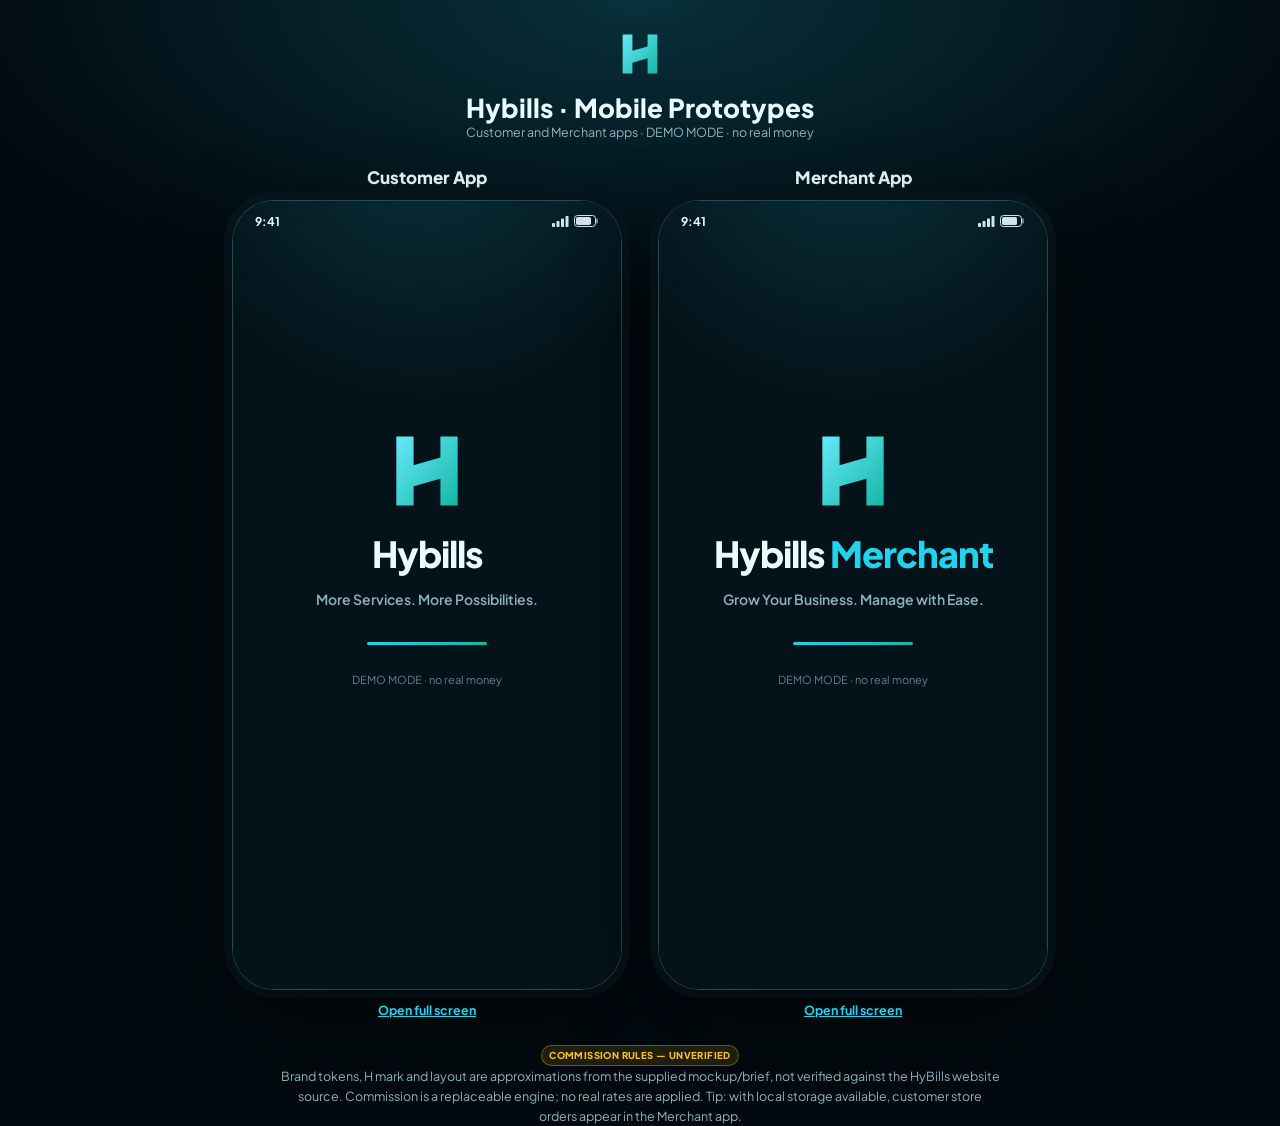
<file: prototypes/index.html>
<!doctype html><html><head><meta charset=utf8><meta name=viewport content="width=device-width,initial-scale=1"><style>:root{color-scheme:light}body{margin:0;padding:0;font:14px -apple-system,BlinkMacSystemFont,sans-serif;background:#faf9f5;color:#141413}img{max-width:100%}[hidden]:not([hidden=until-found i]){display:none!important}</style></head><body>
<!doctype html><html lang="en"><head><meta charset="utf-8"><meta name="viewport" content="width=device-width,initial-scale=1"><title>Hybills Apps</title><link rel="preconnect" href="https://fonts.googleapis.com"><link rel="preconnect" href="https://fonts.gstatic.com" crossorigin><link href="https://fonts.googleapis.com/css2?family=Plus+Jakarta+Sans:wght@500;600;700;800&display=swap" rel="stylesheet"><style>/* HyBills shared design tokens
   APPROXIMATION: values derived from the supplied mockup/brief (teal/cyan, dark, Plus Jakarta Sans).
   They are NOT verified against the HyBills website source. Replace this file's :root block
   with the website's real tokens when the authoritative source is available. */
:root{
  --hb-bg:#041219;
  --hb-bg-2:#071c26;
  --hb-surface:#0b2531;
  --hb-surface-2:#10303f;
  --hb-surface-3:#16414f;
  --hb-border:rgba(110,225,235,.14);
  --hb-border-strong:rgba(110,225,235,.28);
  --hb-cyan:#22d3ee;
  --hb-cyan-2:#67e8f9;
  --hb-teal:#14b8a6;
  --hb-green:#34d399;
  --hb-amber:#fbbf24;
  --hb-red:#fb7185;
  --hb-text:#e9fbff;
  --hb-muted:#8db3be;
  --hb-faint:#5d8591;
  --hb-grad:linear-gradient(135deg,#22d3ee 0%,#14b8a6 100%);
  --hb-grad-soft:linear-gradient(160deg,rgba(34,211,238,.18),rgba(20,184,166,.06));
  --hb-r-sm:10px; --hb-r-md:14px; --hb-r-lg:20px; --hb-r-xl:28px; --hb-r-pill:999px;
  --hb-shadow:0 10px 30px rgba(0,0,0,.35);
  --hb-glow:0 0 0 1px rgba(34,211,238,.35),0 8px 28px rgba(34,211,238,.22);
  --hb-font:'Plus Jakarta Sans',system-ui,-apple-system,'Segoe UI',Roboto,sans-serif;
  --sp-1:4px;--sp-2:8px;--sp-3:12px;--sp-4:16px;--sp-5:20px;--sp-6:24px;--sp-8:32px;
}
*{box-sizing:border-box;margin:0;padding:0;-webkit-tap-highlight-color:transparent}
html,body{height:100%;background:#020a0f;font-family:var(--hb-font);color:var(--hb-text)}
body{display:flex;align-items:center;justify-content:center}
button{font:inherit;color:inherit;background:none;border:0;cursor:pointer}
input,select,textarea{font:inherit;color:inherit}
.phone{position:relative;width:100%;height:100%;max-width:100vw;background:var(--hb-bg);overflow:hidden;display:flex;flex-direction:column}
@media(min-width:520px){
  .phone{width:390px;height:min(844px,100vh - 24px);border-radius:44px;border:1px solid var(--hb-border-strong);box-shadow:0 30px 80px rgba(0,0,0,.6),0 0 0 8px #07161e}
}
.phone::before{content:"";position:absolute;inset:0;background:radial-gradient(120% 60% at 50% -10%,rgba(34,211,238,.16),transparent 60%);pointer-events:none;z-index:0}
.statusbar{height:34px;flex:none;display:flex;align-items:center;justify-content:space-between;padding:6px 22px 0;font-size:12px;font-weight:700;z-index:2;position:relative}
.statusbar .sb-r{display:flex;gap:5px;align-items:center;opacity:.9}
#view{flex:1;position:relative;overflow-y:auto;overflow-x:hidden;z-index:1;scrollbar-width:none}
#view::-webkit-scrollbar{display:none}
.screen{min-height:100%;padding:0 var(--sp-5) 28px;animation:scr .28s ease both}
@keyframes scr{from{opacity:0;transform:translateX(14px)}to{opacity:1;transform:none}}
.screen.back{animation-name:scrb}
@keyframes scrb{from{opacity:0;transform:translateX(-14px)}to{opacity:1;transform:none}}
/* header */
.hdr{display:flex;align-items:center;gap:var(--sp-3);padding:6px 0 var(--sp-4);position:sticky;top:0;z-index:3;background:linear-gradient(var(--hb-bg) 70%,transparent)}
.hdr h1{font-size:19px;font-weight:800;flex:1;letter-spacing:-.2px}
.iconbtn{width:38px;height:38px;border-radius:12px;display:grid;place-items:center;background:var(--hb-surface);border:1px solid var(--hb-border);position:relative;flex:none;transition:transform .12s,background .15s}
.iconbtn:active{transform:scale(.92)}
.iconbtn .dot{position:absolute;top:8px;right:9px;width:8px;height:8px;border-radius:50%;background:var(--hb-red);border:2px solid var(--hb-surface)}
.ic{width:20px;height:20px;stroke:currentColor;fill:none;stroke-width:1.8;stroke-linecap:round;stroke-linejoin:round;flex:none}
/* typography */
.h2{font-size:16px;font-weight:800;margin:var(--sp-5) 0 var(--sp-3);display:flex;align-items:center;justify-content:space-between}
.h2 a,.link{font-size:12.5px;font-weight:700;color:var(--hb-cyan);cursor:pointer}
.muted{color:var(--hb-muted)}.faint{color:var(--hb-faint)}.sm{font-size:12.5px}.xs{font-size:11px}
.tag-unv{display:inline-block;font-size:9.5px;font-weight:800;letter-spacing:.4px;color:var(--hb-amber);background:rgba(251,191,36,.12);border:1px solid rgba(251,191,36,.35);padding:2px 7px;border-radius:var(--hb-r-pill);text-transform:uppercase}
.tag-demo{display:inline-block;font-size:9.5px;font-weight:800;letter-spacing:.4px;color:var(--hb-cyan);background:rgba(34,211,238,.1);border:1px solid rgba(34,211,238,.3);padding:2px 7px;border-radius:var(--hb-r-pill);text-transform:uppercase}
/* cards */
.card{background:var(--hb-surface);border:1px solid var(--hb-border);border-radius:var(--hb-r-lg);padding:var(--sp-4)}
.card.tap{cursor:pointer;transition:transform .12s,border-color .15s}.card.tap:active{transform:scale(.985)}.card.tap:hover{border-color:var(--hb-border-strong)}
.hero{background:var(--hb-grad);color:#032028;border-radius:var(--hb-r-xl);padding:var(--sp-5);position:relative;overflow:hidden;box-shadow:var(--hb-glow)}
.hero::after{content:"";position:absolute;right:-30px;top:-30px;width:150px;height:150px;border-radius:50%;background:rgba(255,255,255,.18)}
.hero .lbl{font-size:12px;font-weight:700;opacity:.75}
.hero .amt{font-size:30px;font-weight:800;letter-spacing:-.6px;margin:4px 0 12px}
.hero .btn{background:#03242d;color:var(--hb-cyan-2);padding:9px 16px;font-size:13px}
.stat{background:var(--hb-surface);border:1px solid var(--hb-border);border-radius:var(--hb-r-md);padding:var(--sp-3) var(--sp-4)}
.stat b{display:block;font-size:19px;font-weight:800;margin-top:2px}
.grid2{display:grid;grid-template-columns:1fr 1fr;gap:var(--sp-3)}
.grid4{display:grid;grid-template-columns:repeat(4,1fr);gap:var(--sp-3)}
.svc{display:flex;flex-direction:column;align-items:center;gap:7px;font-size:11.5px;font-weight:700;padding:12px 4px;border-radius:var(--hb-r-md);background:var(--hb-surface);border:1px solid var(--hb-border);transition:transform .12s,border-color .15s}
.svc:active{transform:scale(.94)}.svc:hover{border-color:var(--hb-border-strong)}
.svc .ico{width:40px;height:40px;border-radius:13px;display:grid;place-items:center;background:var(--hb-grad-soft);color:var(--hb-cyan);border:1px solid var(--hb-border)}
.row{display:flex;align-items:center;gap:var(--sp-3)}
.row.between{justify-content:space-between}
.col{display:flex;flex-direction:column;gap:var(--sp-3)}
.grow{flex:1;min-width:0}
.li{display:flex;align-items:center;gap:var(--sp-3);padding:12px 0;border-bottom:1px solid var(--hb-border);cursor:pointer}
.li:last-child{border-bottom:0}
.li .ico{width:40px;height:40px;border-radius:13px;display:grid;place-items:center;background:var(--hb-surface-2);color:var(--hb-cyan);flex:none}
.li .t{font-weight:700;font-size:14px}.li .s{font-size:12px;color:var(--hb-muted);margin-top:2px}
.li .r{text-align:right;font-weight:800;font-size:14px}.li .r small{display:block;font-weight:600;font-size:11px;color:var(--hb-muted);margin-top:2px}
.pos{color:var(--hb-green)}.neg{color:var(--hb-text)}.warn{color:var(--hb-amber)}.err{color:var(--hb-red)}
/* buttons */
.btn{display:inline-flex;align-items:center;justify-content:center;gap:8px;padding:14px 20px;border-radius:var(--hb-r-md);font-weight:800;font-size:15px;background:var(--hb-grad);color:#032028;box-shadow:0 6px 20px rgba(34,211,238,.25);transition:transform .12s,box-shadow .15s,opacity .15s}
.btn:active,.btn.pressed{transform:scale(.95);box-shadow:0 2px 8px rgba(34,211,238,.2)}
.btn.block{width:100%}
.btn.ghost{background:var(--hb-surface);color:var(--hb-text);border:1px solid var(--hb-border-strong);box-shadow:none}
.btn.danger{background:rgba(251,113,133,.14);color:var(--hb-red);border:1px solid rgba(251,113,133,.4);box-shadow:none}
.btn.sm{padding:9px 14px;font-size:13px;border-radius:12px}
.btn[disabled]{opacity:.5;pointer-events:none}
.btn .spin{width:18px;height:18px;border-radius:50%;border:2.5px solid rgba(3,32,40,.25);border-top-color:#032028;animation:sp .7s linear infinite}
@keyframes sp{to{transform:rotate(360deg)}}
/* inputs */
.field{display:flex;flex-direction:column;gap:6px;margin-bottom:var(--sp-3)}
.field label{font-size:12px;font-weight:700;color:var(--hb-muted)}
.inp{display:flex;align-items:center;gap:10px;background:var(--hb-surface);border:1px solid var(--hb-border);border-radius:var(--hb-r-md);padding:0 14px;transition:border-color .15s,box-shadow .15s}
.inp:focus-within{border-color:var(--hb-cyan);box-shadow:0 0 0 3px rgba(34,211,238,.15)}
.inp input,.inp select,.inp textarea{flex:1;min-width:0;background:none;border:0;outline:0;padding:14px 0;font-size:14.5px;font-weight:600}
.inp select option{background:var(--hb-surface);color:var(--hb-text)}
.inp .ic{color:var(--hb-faint)}
.field.bad .inp{border-color:var(--hb-red)}
.field .msg{font-size:11.5px;color:var(--hb-red);display:none;font-weight:600}
.field.bad .msg{display:block}
.chips{display:flex;gap:8px;overflow-x:auto;padding-bottom:4px;scrollbar-width:none}
.chips::-webkit-scrollbar{display:none}
.chip{flex:none;padding:8px 14px;border-radius:var(--hb-r-pill);background:var(--hb-surface);border:1px solid var(--hb-border);font-size:12.5px;font-weight:700;color:var(--hb-muted);transition:all .15s}
.chip.on{background:var(--hb-grad);color:#032028;border-color:transparent}
.seg{display:flex;background:var(--hb-surface);border:1px solid var(--hb-border);border-radius:var(--hb-r-md);padding:4px;gap:4px}
.seg button{flex:1;padding:9px;border-radius:11px;font-size:13px;font-weight:700;color:var(--hb-muted);transition:all .15s}
.seg button.on{background:var(--hb-grad);color:#032028}
.amtgrid{display:grid;grid-template-columns:repeat(3,1fr);gap:8px}
.amtgrid button{padding:12px 0;border-radius:var(--hb-r-md);background:var(--hb-surface);border:1px solid var(--hb-border);font-weight:800;font-size:14px;transition:all .15s}
.amtgrid button.on{border-color:var(--hb-cyan);background:rgba(34,211,238,.14);color:var(--hb-cyan-2);box-shadow:0 0 0 3px rgba(34,211,238,.12)}
.netrow{display:grid;grid-template-columns:repeat(4,1fr);gap:8px}
.net{padding:12px 4px;border-radius:var(--hb-r-md);background:var(--hb-surface);border:1px solid var(--hb-border);font-weight:800;font-size:12.5px;text-align:center;transition:all .15s}
.net.on{border-color:var(--hb-cyan);background:rgba(34,211,238,.14)}
.net i{display:block;width:26px;height:26px;border-radius:50%;margin:0 auto 6px;display:grid;place-items:center;font-style:normal;font-size:11px;color:#032028}
.badge{display:inline-block;padding:3px 9px;border-radius:var(--hb-r-pill);font-size:10.5px;font-weight:800;background:var(--hb-surface-3);color:var(--hb-cyan-2)}
.badge.ok{background:rgba(52,211,153,.15);color:var(--hb-green)}
.badge.warn{background:rgba(251,191,36,.15);color:var(--hb-amber)}
.badge.err{background:rgba(251,113,133,.15);color:var(--hb-red)}
/* tab bar */
.tabbar{flex:none;display:flex;justify-content:space-around;padding:8px 6px 14px;background:rgba(5,24,33,.92);backdrop-filter:blur(14px);border-top:1px solid var(--hb-border);z-index:5;position:relative}
.tab{display:flex;flex-direction:column;align-items:center;gap:4px;font-size:10.5px;font-weight:700;color:var(--hb-faint);padding:4px 10px;border-radius:12px;min-width:56px;transition:color .15s}
.tab.on{color:var(--hb-cyan)}
.tab.on .ic{filter:drop-shadow(0 0 6px rgba(34,211,238,.6))}
/* breakdown */
.bk{display:flex;flex-direction:column;gap:10px}
.bk .r{display:flex;justify-content:space-between;font-size:13.5px;gap:12px}
.bk .r span:first-child{color:var(--hb-muted)}.bk .r b{font-weight:800;text-align:right}
.bk .tot{border-top:1px dashed var(--hb-border-strong);padding-top:12px;font-size:16px}
.bk .tot span:first-child{color:var(--hb-text);font-weight:800}
/* sheet + toast */
.scrim{position:absolute;inset:0;background:rgba(1,8,12,.6);z-index:20;animation:fade .2s}
.sheet{position:absolute;left:0;right:0;bottom:0;background:var(--hb-bg-2);border-top:1px solid var(--hb-border-strong);border-radius:26px 26px 0 0;padding:10px var(--sp-5) 26px;z-index:21;max-height:85%;overflow:auto;animation:up .28s cubic-bezier(.2,.9,.3,1)}
.sheet .grab{width:42px;height:4px;border-radius:4px;background:var(--hb-border-strong);margin:0 auto 14px}
@keyframes up{from{transform:translateY(100%)}to{transform:none}}
@keyframes fade{from{opacity:0}to{opacity:1}}
.toast{position:absolute;left:50%;bottom:92px;transform:translateX(-50%);background:var(--hb-surface-3);border:1px solid var(--hb-border-strong);padding:11px 16px;border-radius:var(--hb-r-pill);font-size:13px;font-weight:700;z-index:40;box-shadow:var(--hb-shadow);animation:up .25s,fade .25s;max-width:88%;text-align:center}
/* states */
.skel{border-radius:12px;background:linear-gradient(90deg,var(--hb-surface) 25%,var(--hb-surface-2) 50%,var(--hb-surface) 75%);background-size:200% 100%;animation:sh 1.2s infinite}
@keyframes sh{to{background-position:-200% 0}}
.empty,.errstate{display:flex;flex-direction:column;align-items:center;text-align:center;gap:10px;padding:44px 20px;color:var(--hb-muted)}
.empty .big,.errstate .big{width:64px;height:64px;border-radius:50%;display:grid;place-items:center;background:var(--hb-surface);border:1px solid var(--hb-border)}
.errstate .big{color:var(--hb-red);background:rgba(251,113,133,.1)}
.empty b,.errstate b{color:var(--hb-text);font-size:15px}
.toggle{width:46px;height:27px;border-radius:20px;background:var(--hb-surface-3);position:relative;transition:background .2s;flex:none;border:1px solid var(--hb-border)}
.toggle::after{content:"";position:absolute;top:2px;left:2px;width:21px;height:21px;border-radius:50%;background:#cfeef5;transition:transform .2s}
.toggle.on{background:var(--hb-teal)}.toggle.on::after{transform:translateX(19px)}
.logo{display:inline-block}
.splash{height:100%;min-height:640px;display:flex;flex-direction:column;align-items:center;justify-content:center;gap:14px;text-align:center;animation:fade .4s}
.splash .logo{animation:pop .9s cubic-bezier(.2,1.4,.4,1) both,glow 2.2s ease-in-out infinite .9s}
.splash h1{font-size:36px;font-weight:800;letter-spacing:-1px}
.splash .tagline{color:var(--hb-muted);font-size:14px;font-weight:600}
.splash .bar{width:120px;height:3px;border-radius:3px;background:var(--hb-surface-2);overflow:hidden;margin-top:20px}
.splash .bar i{display:block;height:100%;width:0;background:var(--hb-grad);animation:fill 2.2s ease forwards}
@keyframes fill{to{width:100%}}
@keyframes pop{from{transform:scale(.3) rotate(-12deg);opacity:0}to{transform:none;opacity:1}}
@keyframes glow{50%{filter:drop-shadow(0 0 22px rgba(34,211,238,.7))}}
/* chat */
.msg-b{max-width:82%;padding:11px 14px;border-radius:18px;font-size:13.5px;line-height:1.45;animation:fade .25s}
.msg-b.bot{background:var(--hb-surface);border:1px solid var(--hb-border);border-bottom-left-radius:6px;align-self:flex-start}
.msg-b.me{background:var(--hb-grad);color:#032028;font-weight:600;border-bottom-right-radius:6px;align-self:flex-end}
/* chart */
.bars{display:flex;align-items:flex-end;gap:8px;height:150px;padding-top:10px}
.bars .b{flex:1;display:flex;flex-direction:column;align-items:center;justify-content:flex-end;gap:6px;height:100%;font-size:10px;color:var(--hb-muted)}
.bars .b i{display:block;width:100%;border-radius:8px 8px 3px 3px;background:var(--hb-grad);min-height:4px;transform-origin:bottom;animation:grow .6s ease both}
@keyframes grow{from{transform:scaleY(0)}}
/* Motion Feedback — HyBills success celebration (original design) */
.mf{position:absolute;inset:0;z-index:60;background:radial-gradient(100% 70% at 50% 28%,#0b3a46 0%,#041219 70%);display:flex;flex-direction:column;align-items:center;padding:70px 26px 28px;animation:fade .25s;overflow:hidden}
.mf-stage{position:relative;width:200px;height:200px;display:grid;place-items:center;flex:none}
.mf-ring{position:absolute;inset:0;border-radius:50%;border:2px solid var(--hb-cyan);opacity:0;animation:ring 1.6s ease-out forwards}
.mf-ring.r2{animation-delay:.2s;border-color:var(--hb-green)}.mf-ring.r3{animation-delay:.4s;border-color:var(--hb-cyan-2)}
@keyframes ring{0%{transform:scale(.3);opacity:.9}100%{transform:scale(1.5);opacity:0}}
.mf-core{position:relative;width:104px;height:104px;border-radius:50%;background:var(--hb-grad);display:grid;place-items:center;box-shadow:0 0 50px rgba(34,211,238,.55);animation:pop .7s cubic-bezier(.2,1.5,.4,1) both .1s}
.mf-orbit{position:absolute;inset:20px;transform:rotate(-90deg)}
.mf-orbit circle{fill:none;stroke:#fff;stroke-width:3;stroke-linecap:round;stroke-dasharray:420;stroke-dashoffset:420;animation:draw 1s ease forwards .15s;opacity:.9}
@keyframes draw{to{stroke-dashoffset:0}}
.mf-check{position:absolute;right:-4px;bottom:-4px;width:36px;height:36px;border-radius:50%;background:var(--hb-green);display:grid;place-items:center;color:#032028;border:3px solid var(--hb-bg);animation:pop .5s cubic-bezier(.2,1.6,.4,1) both .75s}
.mf-p{position:absolute;left:50%;top:50%;width:9px;height:9px;margin:-4.5px;background:var(--c);border-radius:var(--rd,50%);opacity:0;animation:burst 1.5s cubic-bezier(.15,.8,.3,1) forwards var(--dl,.35s)}
@keyframes burst{0%{opacity:1;transform:rotate(var(--a)) translateX(30px) scale(.4)}70%{opacity:1}100%{opacity:0;transform:rotate(var(--a)) translateX(var(--d)) rotate(var(--sp,200deg)) scale(1)}}
.mf h2{font-size:24px;font-weight:800;margin-top:22px;animation:rise .5s both .55s}
.mf .mf-amt{font-size:38px;font-weight:800;letter-spacing:-1px;margin:6px 0 18px;background:var(--hb-grad);-webkit-background-clip:text;background-clip:text;color:transparent;animation:rise .5s both .65s}
.mf dl{width:100%;background:var(--hb-surface);border:1px solid var(--hb-border);border-radius:var(--hb-r-lg);padding:6px 16px;animation:rise .5s both .75s}
.mf dl div{display:flex;justify-content:space-between;gap:12px;padding:11px 0;border-bottom:1px solid var(--hb-border);font-size:13px}
.mf dl div:last-child{border:0}.mf dt{color:var(--hb-muted)}.mf dd{font-weight:800;text-align:right}
.mf .mf-actions{margin-top:auto;width:100%;display:flex;flex-direction:column;gap:10px;animation:rise .5s both .9s}
.mf .mf-timer{height:3px;border-radius:3px;background:var(--hb-surface-2);overflow:hidden}
.mf .mf-timer i{display:block;height:100%;width:100%;background:var(--hb-grad);transform-origin:left;animation:shrink var(--dur,6s) linear forwards}
@keyframes shrink{to{transform:scaleX(0)}}
@keyframes rise{from{opacity:0;transform:translateY(14px)}to{opacity:1;transform:none}}
@media(prefers-reduced-motion:reduce){.mf-p,.mf-ring{display:none}*{animation-duration:.01ms!important}}

body{display:block;min-height:100vh;padding:28px 16px;background:radial-gradient(80% 50% at 50% 0,#08303b,#020a0f 70%)}
.wrap{max-width:1000px;margin:0 auto}.top{text-align:center;margin-bottom:26px}.top h1{font-size:26px;font-weight:800;margin-top:8px}
.pair{display:flex;gap:36px;justify-content:center;flex-wrap:wrap}.col2{display:flex;flex-direction:column;align-items:center;gap:12px}
.col2 h2{font-size:17px;font-weight:800}.col2 iframe{width:390px;height:790px;border:1px solid var(--hb-border-strong);border-radius:42px;box-shadow:0 30px 80px rgba(0,0,0,.6),0 0 0 8px #07161e;background:var(--hb-bg)}
.note{max-width:720px;margin:26px auto 0;text-align:center;font-size:12.5px;color:var(--hb-muted);line-height:1.6}
@media(max-width:430px){.col2 iframe{width:100%;max-width:390px}}
</style></head><body><div class="wrap"><div class="top"><svg width="52" height="52" viewBox="0 0 48 48"><defs><linearGradient id="g" x1="0" y1="0" x2="1" y2="1"><stop offset="0" stop-color="#67e8f9"/><stop offset="1" stop-color="#14b8a6"/></linearGradient></defs><path d="M8 6h9v15l14-4V6h9v36h-9V28l-14 4v10H8z" fill="url(#g)"/></svg><h1>Hybills · Mobile Prototypes</h1><div class="muted sm">Customer and Merchant apps · DEMO MODE · no real money</div></div>
<div class="pair"><div class="col2"><h2>Customer App</h2><iframe src="customer.html" title="Customer app"></iframe><a class="link" href="customer.html" target="_blank">Open full screen</a></div>
<div class="col2"><h2>Merchant App</h2><iframe src="merchant.html" title="Merchant app"></iframe><a class="link" href="merchant.html" target="_blank">Open full screen</a></div></div>
<p class="note"><span class="tag-unv">Commission rules — unverified</span><br>Brand tokens, H mark and layout are approximations from the supplied mockup/brief, not verified against the HyBills website source. Commission is a replaceable engine; no real rates are applied. Tip: with local storage available, customer store orders appear in the Merchant app.</p></div></body></html>
</body></html>
</file>
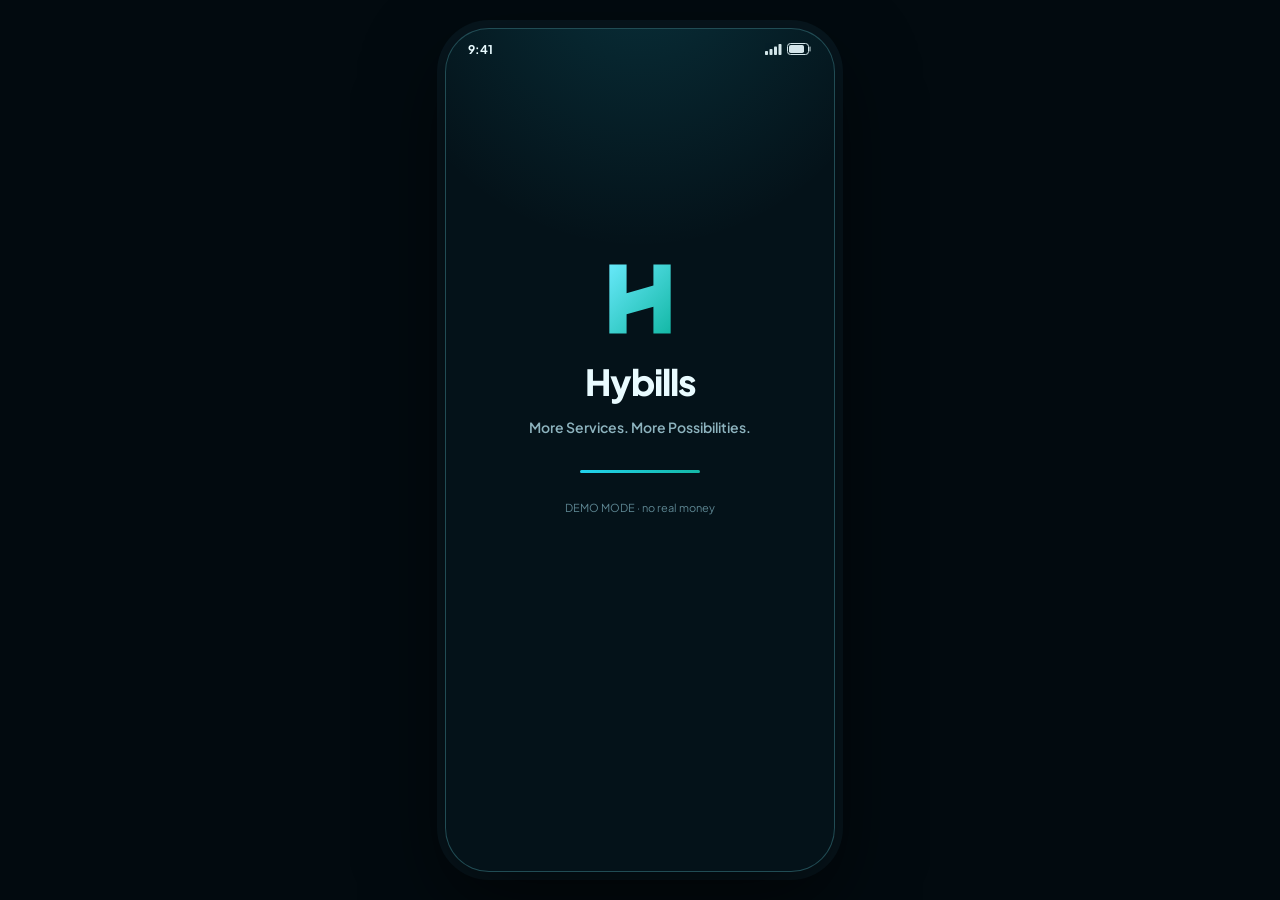
<file: prototypes/customer.html>
<!doctype html><html lang="en"><head><meta charset="utf-8"><meta name="viewport" content="width=device-width,initial-scale=1,viewport-fit=cover"><title>Hybills Customer</title><link rel="preconnect" href="https://fonts.googleapis.com"><link rel="preconnect" href="https://fonts.gstatic.com" crossorigin><link href="https://fonts.googleapis.com/css2?family=Plus+Jakarta+Sans:wght@500;600;700;800&display=swap" rel="stylesheet"><style>/* HyBills shared design tokens
   APPROXIMATION: values derived from the supplied mockup/brief (teal/cyan, dark, Plus Jakarta Sans).
   They are NOT verified against the HyBills website source. Replace this file's :root block
   with the website's real tokens when the authoritative source is available. */
:root{
  --hb-bg:#041219;
  --hb-bg-2:#071c26;
  --hb-surface:#0b2531;
  --hb-surface-2:#10303f;
  --hb-surface-3:#16414f;
  --hb-border:rgba(110,225,235,.14);
  --hb-border-strong:rgba(110,225,235,.28);
  --hb-cyan:#22d3ee;
  --hb-cyan-2:#67e8f9;
  --hb-teal:#14b8a6;
  --hb-green:#34d399;
  --hb-amber:#fbbf24;
  --hb-red:#fb7185;
  --hb-text:#e9fbff;
  --hb-muted:#8db3be;
  --hb-faint:#5d8591;
  --hb-grad:linear-gradient(135deg,#22d3ee 0%,#14b8a6 100%);
  --hb-grad-soft:linear-gradient(160deg,rgba(34,211,238,.18),rgba(20,184,166,.06));
  --hb-r-sm:10px; --hb-r-md:14px; --hb-r-lg:20px; --hb-r-xl:28px; --hb-r-pill:999px;
  --hb-shadow:0 10px 30px rgba(0,0,0,.35);
  --hb-glow:0 0 0 1px rgba(34,211,238,.35),0 8px 28px rgba(34,211,238,.22);
  --hb-font:'Plus Jakarta Sans',system-ui,-apple-system,'Segoe UI',Roboto,sans-serif;
  --sp-1:4px;--sp-2:8px;--sp-3:12px;--sp-4:16px;--sp-5:20px;--sp-6:24px;--sp-8:32px;
}
*{box-sizing:border-box;margin:0;padding:0;-webkit-tap-highlight-color:transparent}
html,body{height:100%;background:#020a0f;font-family:var(--hb-font);color:var(--hb-text)}
body{display:flex;align-items:center;justify-content:center}
button{font:inherit;color:inherit;background:none;border:0;cursor:pointer}
input,select,textarea{font:inherit;color:inherit}
.phone{position:relative;width:100%;height:100%;max-width:100vw;background:var(--hb-bg);overflow:hidden;display:flex;flex-direction:column}
@media(min-width:520px){
  .phone{width:390px;height:min(844px,100vh - 24px);border-radius:44px;border:1px solid var(--hb-border-strong);box-shadow:0 30px 80px rgba(0,0,0,.6),0 0 0 8px #07161e}
}
.phone::before{content:"";position:absolute;inset:0;background:radial-gradient(120% 60% at 50% -10%,rgba(34,211,238,.16),transparent 60%);pointer-events:none;z-index:0}
.statusbar{height:34px;flex:none;display:flex;align-items:center;justify-content:space-between;padding:6px 22px 0;font-size:12px;font-weight:700;z-index:2;position:relative}
.statusbar .sb-r{display:flex;gap:5px;align-items:center;opacity:.9}
#view{flex:1;position:relative;overflow-y:auto;overflow-x:hidden;z-index:1;scrollbar-width:none}
#view::-webkit-scrollbar{display:none}
.screen{min-height:100%;padding:0 var(--sp-5) 28px;animation:scr .28s ease both}
@keyframes scr{from{opacity:0;transform:translateX(14px)}to{opacity:1;transform:none}}
.screen.back{animation-name:scrb}
@keyframes scrb{from{opacity:0;transform:translateX(-14px)}to{opacity:1;transform:none}}
/* header */
.hdr{display:flex;align-items:center;gap:var(--sp-3);padding:6px 0 var(--sp-4);position:sticky;top:0;z-index:3;background:linear-gradient(var(--hb-bg) 70%,transparent)}
.hdr h1{font-size:19px;font-weight:800;flex:1;letter-spacing:-.2px}
.iconbtn{width:38px;height:38px;border-radius:12px;display:grid;place-items:center;background:var(--hb-surface);border:1px solid var(--hb-border);position:relative;flex:none;transition:transform .12s,background .15s}
.iconbtn:active{transform:scale(.92)}
.iconbtn .dot{position:absolute;top:8px;right:9px;width:8px;height:8px;border-radius:50%;background:var(--hb-red);border:2px solid var(--hb-surface)}
.ic{width:20px;height:20px;stroke:currentColor;fill:none;stroke-width:1.8;stroke-linecap:round;stroke-linejoin:round;flex:none}
/* typography */
.h2{font-size:16px;font-weight:800;margin:var(--sp-5) 0 var(--sp-3);display:flex;align-items:center;justify-content:space-between}
.h2 a,.link{font-size:12.5px;font-weight:700;color:var(--hb-cyan);cursor:pointer}
.muted{color:var(--hb-muted)}.faint{color:var(--hb-faint)}.sm{font-size:12.5px}.xs{font-size:11px}
.tag-unv{display:inline-block;font-size:9.5px;font-weight:800;letter-spacing:.4px;color:var(--hb-amber);background:rgba(251,191,36,.12);border:1px solid rgba(251,191,36,.35);padding:2px 7px;border-radius:var(--hb-r-pill);text-transform:uppercase}
.tag-demo{display:inline-block;font-size:9.5px;font-weight:800;letter-spacing:.4px;color:var(--hb-cyan);background:rgba(34,211,238,.1);border:1px solid rgba(34,211,238,.3);padding:2px 7px;border-radius:var(--hb-r-pill);text-transform:uppercase}
/* cards */
.card{background:var(--hb-surface);border:1px solid var(--hb-border);border-radius:var(--hb-r-lg);padding:var(--sp-4)}
.card.tap{cursor:pointer;transition:transform .12s,border-color .15s}.card.tap:active{transform:scale(.985)}.card.tap:hover{border-color:var(--hb-border-strong)}
.hero{background:var(--hb-grad);color:#032028;border-radius:var(--hb-r-xl);padding:var(--sp-5);position:relative;overflow:hidden;box-shadow:var(--hb-glow)}
.hero::after{content:"";position:absolute;right:-30px;top:-30px;width:150px;height:150px;border-radius:50%;background:rgba(255,255,255,.18)}
.hero .lbl{font-size:12px;font-weight:700;opacity:.75}
.hero .amt{font-size:30px;font-weight:800;letter-spacing:-.6px;margin:4px 0 12px}
.hero .btn{background:#03242d;color:var(--hb-cyan-2);padding:9px 16px;font-size:13px}
.stat{background:var(--hb-surface);border:1px solid var(--hb-border);border-radius:var(--hb-r-md);padding:var(--sp-3) var(--sp-4)}
.stat b{display:block;font-size:19px;font-weight:800;margin-top:2px}
.grid2{display:grid;grid-template-columns:1fr 1fr;gap:var(--sp-3)}
.grid4{display:grid;grid-template-columns:repeat(4,1fr);gap:var(--sp-3)}
.svc{display:flex;flex-direction:column;align-items:center;gap:7px;font-size:11.5px;font-weight:700;padding:12px 4px;border-radius:var(--hb-r-md);background:var(--hb-surface);border:1px solid var(--hb-border);transition:transform .12s,border-color .15s}
.svc:active{transform:scale(.94)}.svc:hover{border-color:var(--hb-border-strong)}
.svc .ico{width:40px;height:40px;border-radius:13px;display:grid;place-items:center;background:var(--hb-grad-soft);color:var(--hb-cyan);border:1px solid var(--hb-border)}
.row{display:flex;align-items:center;gap:var(--sp-3)}
.row.between{justify-content:space-between}
.col{display:flex;flex-direction:column;gap:var(--sp-3)}
.grow{flex:1;min-width:0}
.li{display:flex;align-items:center;gap:var(--sp-3);padding:12px 0;border-bottom:1px solid var(--hb-border);cursor:pointer}
.li:last-child{border-bottom:0}
.li .ico{width:40px;height:40px;border-radius:13px;display:grid;place-items:center;background:var(--hb-surface-2);color:var(--hb-cyan);flex:none}
.li .t{font-weight:700;font-size:14px}.li .s{font-size:12px;color:var(--hb-muted);margin-top:2px}
.li .r{text-align:right;font-weight:800;font-size:14px}.li .r small{display:block;font-weight:600;font-size:11px;color:var(--hb-muted);margin-top:2px}
.pos{color:var(--hb-green)}.neg{color:var(--hb-text)}.warn{color:var(--hb-amber)}.err{color:var(--hb-red)}
/* buttons */
.btn{display:inline-flex;align-items:center;justify-content:center;gap:8px;padding:14px 20px;border-radius:var(--hb-r-md);font-weight:800;font-size:15px;background:var(--hb-grad);color:#032028;box-shadow:0 6px 20px rgba(34,211,238,.25);transition:transform .12s,box-shadow .15s,opacity .15s}
.btn:active,.btn.pressed{transform:scale(.95);box-shadow:0 2px 8px rgba(34,211,238,.2)}
.btn.block{width:100%}
.btn.ghost{background:var(--hb-surface);color:var(--hb-text);border:1px solid var(--hb-border-strong);box-shadow:none}
.btn.danger{background:rgba(251,113,133,.14);color:var(--hb-red);border:1px solid rgba(251,113,133,.4);box-shadow:none}
.btn.sm{padding:9px 14px;font-size:13px;border-radius:12px}
.btn[disabled]{opacity:.5;pointer-events:none}
.btn .spin{width:18px;height:18px;border-radius:50%;border:2.5px solid rgba(3,32,40,.25);border-top-color:#032028;animation:sp .7s linear infinite}
@keyframes sp{to{transform:rotate(360deg)}}
/* inputs */
.field{display:flex;flex-direction:column;gap:6px;margin-bottom:var(--sp-3)}
.field label{font-size:12px;font-weight:700;color:var(--hb-muted)}
.inp{display:flex;align-items:center;gap:10px;background:var(--hb-surface);border:1px solid var(--hb-border);border-radius:var(--hb-r-md);padding:0 14px;transition:border-color .15s,box-shadow .15s}
.inp:focus-within{border-color:var(--hb-cyan);box-shadow:0 0 0 3px rgba(34,211,238,.15)}
.inp input,.inp select,.inp textarea{flex:1;min-width:0;background:none;border:0;outline:0;padding:14px 0;font-size:14.5px;font-weight:600}
.inp select option{background:var(--hb-surface);color:var(--hb-text)}
.inp .ic{color:var(--hb-faint)}
.field.bad .inp{border-color:var(--hb-red)}
.field .msg{font-size:11.5px;color:var(--hb-red);display:none;font-weight:600}
.field.bad .msg{display:block}
.chips{display:flex;gap:8px;overflow-x:auto;padding-bottom:4px;scrollbar-width:none}
.chips::-webkit-scrollbar{display:none}
.chip{flex:none;padding:8px 14px;border-radius:var(--hb-r-pill);background:var(--hb-surface);border:1px solid var(--hb-border);font-size:12.5px;font-weight:700;color:var(--hb-muted);transition:all .15s}
.chip.on{background:var(--hb-grad);color:#032028;border-color:transparent}
.seg{display:flex;background:var(--hb-surface);border:1px solid var(--hb-border);border-radius:var(--hb-r-md);padding:4px;gap:4px}
.seg button{flex:1;padding:9px;border-radius:11px;font-size:13px;font-weight:700;color:var(--hb-muted);transition:all .15s}
.seg button.on{background:var(--hb-grad);color:#032028}
.amtgrid{display:grid;grid-template-columns:repeat(3,1fr);gap:8px}
.amtgrid button{padding:12px 0;border-radius:var(--hb-r-md);background:var(--hb-surface);border:1px solid var(--hb-border);font-weight:800;font-size:14px;transition:all .15s}
.amtgrid button.on{border-color:var(--hb-cyan);background:rgba(34,211,238,.14);color:var(--hb-cyan-2);box-shadow:0 0 0 3px rgba(34,211,238,.12)}
.netrow{display:grid;grid-template-columns:repeat(4,1fr);gap:8px}
.net{padding:12px 4px;border-radius:var(--hb-r-md);background:var(--hb-surface);border:1px solid var(--hb-border);font-weight:800;font-size:12.5px;text-align:center;transition:all .15s}
.net.on{border-color:var(--hb-cyan);background:rgba(34,211,238,.14)}
.net i{display:block;width:26px;height:26px;border-radius:50%;margin:0 auto 6px;display:grid;place-items:center;font-style:normal;font-size:11px;color:#032028}
.badge{display:inline-block;padding:3px 9px;border-radius:var(--hb-r-pill);font-size:10.5px;font-weight:800;background:var(--hb-surface-3);color:var(--hb-cyan-2)}
.badge.ok{background:rgba(52,211,153,.15);color:var(--hb-green)}
.badge.warn{background:rgba(251,191,36,.15);color:var(--hb-amber)}
.badge.err{background:rgba(251,113,133,.15);color:var(--hb-red)}
/* tab bar */
.tabbar{flex:none;display:flex;justify-content:space-around;padding:8px 6px 14px;background:rgba(5,24,33,.92);backdrop-filter:blur(14px);border-top:1px solid var(--hb-border);z-index:5;position:relative}
.tab{display:flex;flex-direction:column;align-items:center;gap:4px;font-size:10.5px;font-weight:700;color:var(--hb-faint);padding:4px 10px;border-radius:12px;min-width:56px;transition:color .15s}
.tab.on{color:var(--hb-cyan)}
.tab.on .ic{filter:drop-shadow(0 0 6px rgba(34,211,238,.6))}
/* breakdown */
.bk{display:flex;flex-direction:column;gap:10px}
.bk .r{display:flex;justify-content:space-between;font-size:13.5px;gap:12px}
.bk .r span:first-child{color:var(--hb-muted)}.bk .r b{font-weight:800;text-align:right}
.bk .tot{border-top:1px dashed var(--hb-border-strong);padding-top:12px;font-size:16px}
.bk .tot span:first-child{color:var(--hb-text);font-weight:800}
/* sheet + toast */
.scrim{position:absolute;inset:0;background:rgba(1,8,12,.6);z-index:20;animation:fade .2s}
.sheet{position:absolute;left:0;right:0;bottom:0;background:var(--hb-bg-2);border-top:1px solid var(--hb-border-strong);border-radius:26px 26px 0 0;padding:10px var(--sp-5) 26px;z-index:21;max-height:85%;overflow:auto;animation:up .28s cubic-bezier(.2,.9,.3,1)}
.sheet .grab{width:42px;height:4px;border-radius:4px;background:var(--hb-border-strong);margin:0 auto 14px}
@keyframes up{from{transform:translateY(100%)}to{transform:none}}
@keyframes fade{from{opacity:0}to{opacity:1}}
.toast{position:absolute;left:50%;bottom:92px;transform:translateX(-50%);background:var(--hb-surface-3);border:1px solid var(--hb-border-strong);padding:11px 16px;border-radius:var(--hb-r-pill);font-size:13px;font-weight:700;z-index:40;box-shadow:var(--hb-shadow);animation:up .25s,fade .25s;max-width:88%;text-align:center}
/* states */
.skel{border-radius:12px;background:linear-gradient(90deg,var(--hb-surface) 25%,var(--hb-surface-2) 50%,var(--hb-surface) 75%);background-size:200% 100%;animation:sh 1.2s infinite}
@keyframes sh{to{background-position:-200% 0}}
.empty,.errstate{display:flex;flex-direction:column;align-items:center;text-align:center;gap:10px;padding:44px 20px;color:var(--hb-muted)}
.empty .big,.errstate .big{width:64px;height:64px;border-radius:50%;display:grid;place-items:center;background:var(--hb-surface);border:1px solid var(--hb-border)}
.errstate .big{color:var(--hb-red);background:rgba(251,113,133,.1)}
.empty b,.errstate b{color:var(--hb-text);font-size:15px}
.toggle{width:46px;height:27px;border-radius:20px;background:var(--hb-surface-3);position:relative;transition:background .2s;flex:none;border:1px solid var(--hb-border)}
.toggle::after{content:"";position:absolute;top:2px;left:2px;width:21px;height:21px;border-radius:50%;background:#cfeef5;transition:transform .2s}
.toggle.on{background:var(--hb-teal)}.toggle.on::after{transform:translateX(19px)}
.logo{display:inline-block}
.splash{height:100%;min-height:640px;display:flex;flex-direction:column;align-items:center;justify-content:center;gap:14px;text-align:center;animation:fade .4s}
.splash .logo{animation:pop .9s cubic-bezier(.2,1.4,.4,1) both,glow 2.2s ease-in-out infinite .9s}
.splash h1{font-size:36px;font-weight:800;letter-spacing:-1px}
.splash .tagline{color:var(--hb-muted);font-size:14px;font-weight:600}
.splash .bar{width:120px;height:3px;border-radius:3px;background:var(--hb-surface-2);overflow:hidden;margin-top:20px}
.splash .bar i{display:block;height:100%;width:0;background:var(--hb-grad);animation:fill 2.2s ease forwards}
@keyframes fill{to{width:100%}}
@keyframes pop{from{transform:scale(.3) rotate(-12deg);opacity:0}to{transform:none;opacity:1}}
@keyframes glow{50%{filter:drop-shadow(0 0 22px rgba(34,211,238,.7))}}
/* chat */
.msg-b{max-width:82%;padding:11px 14px;border-radius:18px;font-size:13.5px;line-height:1.45;animation:fade .25s}
.msg-b.bot{background:var(--hb-surface);border:1px solid var(--hb-border);border-bottom-left-radius:6px;align-self:flex-start}
.msg-b.me{background:var(--hb-grad);color:#032028;font-weight:600;border-bottom-right-radius:6px;align-self:flex-end}
/* chart */
.bars{display:flex;align-items:flex-end;gap:8px;height:150px;padding-top:10px}
.bars .b{flex:1;display:flex;flex-direction:column;align-items:center;justify-content:flex-end;gap:6px;height:100%;font-size:10px;color:var(--hb-muted)}
.bars .b i{display:block;width:100%;border-radius:8px 8px 3px 3px;background:var(--hb-grad);min-height:4px;transform-origin:bottom;animation:grow .6s ease both}
@keyframes grow{from{transform:scaleY(0)}}
/* Motion Feedback — HyBills success celebration (original design) */
.mf{position:absolute;inset:0;z-index:60;background:radial-gradient(100% 70% at 50% 28%,#0b3a46 0%,#041219 70%);display:flex;flex-direction:column;align-items:center;padding:70px 26px 28px;animation:fade .25s;overflow:hidden}
.mf-stage{position:relative;width:200px;height:200px;display:grid;place-items:center;flex:none}
.mf-ring{position:absolute;inset:0;border-radius:50%;border:2px solid var(--hb-cyan);opacity:0;animation:ring 1.6s ease-out forwards}
.mf-ring.r2{animation-delay:.2s;border-color:var(--hb-green)}.mf-ring.r3{animation-delay:.4s;border-color:var(--hb-cyan-2)}
@keyframes ring{0%{transform:scale(.3);opacity:.9}100%{transform:scale(1.5);opacity:0}}
.mf-core{position:relative;width:104px;height:104px;border-radius:50%;background:var(--hb-grad);display:grid;place-items:center;box-shadow:0 0 50px rgba(34,211,238,.55);animation:pop .7s cubic-bezier(.2,1.5,.4,1) both .1s}
.mf-orbit{position:absolute;inset:20px;transform:rotate(-90deg)}
.mf-orbit circle{fill:none;stroke:#fff;stroke-width:3;stroke-linecap:round;stroke-dasharray:420;stroke-dashoffset:420;animation:draw 1s ease forwards .15s;opacity:.9}
@keyframes draw{to{stroke-dashoffset:0}}
.mf-check{position:absolute;right:-4px;bottom:-4px;width:36px;height:36px;border-radius:50%;background:var(--hb-green);display:grid;place-items:center;color:#032028;border:3px solid var(--hb-bg);animation:pop .5s cubic-bezier(.2,1.6,.4,1) both .75s}
.mf-p{position:absolute;left:50%;top:50%;width:9px;height:9px;margin:-4.5px;background:var(--c);border-radius:var(--rd,50%);opacity:0;animation:burst 1.5s cubic-bezier(.15,.8,.3,1) forwards var(--dl,.35s)}
@keyframes burst{0%{opacity:1;transform:rotate(var(--a)) translateX(30px) scale(.4)}70%{opacity:1}100%{opacity:0;transform:rotate(var(--a)) translateX(var(--d)) rotate(var(--sp,200deg)) scale(1)}}
.mf h2{font-size:24px;font-weight:800;margin-top:22px;animation:rise .5s both .55s}
.mf .mf-amt{font-size:38px;font-weight:800;letter-spacing:-1px;margin:6px 0 18px;background:var(--hb-grad);-webkit-background-clip:text;background-clip:text;color:transparent;animation:rise .5s both .65s}
.mf dl{width:100%;background:var(--hb-surface);border:1px solid var(--hb-border);border-radius:var(--hb-r-lg);padding:6px 16px;animation:rise .5s both .75s}
.mf dl div{display:flex;justify-content:space-between;gap:12px;padding:11px 0;border-bottom:1px solid var(--hb-border);font-size:13px}
.mf dl div:last-child{border:0}.mf dt{color:var(--hb-muted)}.mf dd{font-weight:800;text-align:right}
.mf .mf-actions{margin-top:auto;width:100%;display:flex;flex-direction:column;gap:10px;animation:rise .5s both .9s}
.mf .mf-timer{height:3px;border-radius:3px;background:var(--hb-surface-2);overflow:hidden}
.mf .mf-timer i{display:block;height:100%;width:100%;background:var(--hb-grad);transform-origin:left;animation:shrink var(--dur,6s) linear forwards}
@keyframes shrink{to{transform:scaleX(0)}}
@keyframes rise{from{opacity:0;transform:translateY(14px)}to{opacity:1;transform:none}}
@media(prefers-reduced-motion:reduce){.mf-p,.mf-ring{display:none}*{animation-duration:.01ms!important}}
</style></head><body><script>/* HyBills DEMO DATA — isolated from any production data.
   All catalogue prices below are DEMO placeholders, not HyBills pricing. */
const DEMO = {
  networks: [
    { id: 'mtn', name: 'MTN', color: '#fbbf24' },
    { id: 'airtel', name: 'Airtel', color: '#fb7185' },
    { id: 'glo', name: 'Glo', color: '#34d399' },
    { id: '9mobile', name: '9mobile', color: '#a3e635' },
  ],
  airtimeAmounts: [100, 200, 500, 1000, 2000, 5000],
  dataPlans: [
    { id: 'd1', size: '500MB', days: '7 days', price: 500 },
    { id: 'd2', size: '1GB', days: '30 days', price: 1000 },
    { id: 'd3', size: '2GB', days: '30 days', price: 1500 },
    { id: 'd4', size: '5GB', days: '30 days', price: 3000 },
    { id: 'd5', size: '10GB', days: '30 days', price: 5000 },
    { id: 'd6', size: '20GB', days: '30 days', price: 8500 },
  ],
  cities: ['Lagos', 'Abuja', 'Port Harcourt', 'Ibadan', 'Enugu', 'Kano', 'Aba', 'Owerri'],
  airports: [
    { code: 'LOS', name: 'Lagos (LOS)' }, { code: 'ABV', name: 'Abuja (ABV)' },
    { code: 'PHC', name: 'Port Harcourt (PHC)' }, { code: 'LHR', name: 'London (LHR)' },
    { code: 'ACC', name: 'Accra (ACC)' }, { code: 'DXB', name: 'Dubai (DXB)' },
  ],
  airlines: [
    { name: 'Air Peace', mult: 1 }, { name: 'Ibom Air', mult: 1.08 }, { name: 'Emirates', mult: 1.35 },
    { name: 'Qatar Airways', mult: 1.3 },
  ],
  flightBase: { 'LOS-ABV': 95000, 'LOS-PHC': 82000, 'LOS-LHR': 780000, 'LOS-ACC': 210000, 'LOS-DXB': 640000, 'ABV-LOS': 95000, 'ABV-LHR': 800000, 'PHC-LOS': 82000 },
  busOperators: ['GUO Transport', 'ABC Transport', 'Peace Mass Transit', 'Chisco', 'Young Shall Grow'],
  busBase: 18000,
  terminals: [
    { id: 't1', name: 'Ojota Motor Park', city: 'Lagos', ops: ['GUO Transport', 'ABC Transport'] },
    { id: 't2', name: 'Jibowu Terminal', city: 'Lagos', ops: ['Peace Mass Transit', 'Chisco'] },
    { id: 't3', name: 'Utako Park', city: 'Abuja', ops: ['ABC Transport', 'Young Shall Grow'] },
    { id: 't4', name: 'Garrison Terminal', city: 'Port Harcourt', ops: ['GUO Transport', 'Peace Mass Transit'] },
    { id: 't5', name: 'Ariaria Park', city: 'Aba', ops: ['Young Shall Grow', 'Chisco'] },
    { id: 't6', name: 'Ugwuaji Terminal', city: 'Enugu', ops: ['ABC Transport', 'GUO Transport'] },
  ],
  stations: ['Lagos (Ebute Metta)', 'Abuja (Idu)', 'Ibadan (Moniya)', 'Kaduna', 'Warri'],
  trainClasses: [{ n: 'Standard', mult: 1 }, { n: 'Business', mult: 1.6 }, { n: 'First', mult: 2.4 }],
  trainBase: 9000,
  hotels: [
    { id: 'h1', name: 'Radisson Blu Lagos', city: 'Lagos', stars: 5, price: 145000, tag: 'Waterfront' },
    { id: 'h2', name: 'Transcorp Hilton', city: 'Abuja', stars: 5, price: 160000, tag: 'City centre' },
    { id: 'h3', name: 'Lakeview Suites', city: 'Lagos', stars: 4, price: 78000, tag: 'Business' },
    { id: 'h4', name: 'Garden Court Inn', city: 'Port Harcourt', stars: 3, price: 42000, tag: 'Value' },
    { id: 'h5', name: 'Rockview Hotel', city: 'Abuja', stars: 4, price: 85000, tag: 'Quiet' },
  ],
  storeCats: ['All', 'Electronics', 'Fashion', 'Home', 'Beauty'],
  products: [
    { id: 'p1', name: 'Wireless Earbuds', cat: 'Electronics', price: 12500, stock: 45, emoji: '🎧' },
    { id: 'p2', name: 'Smart Watch', cat: 'Electronics', price: 45000, stock: 20, emoji: '⌚' },
    { id: 'p3', name: 'Power Bank 20k', cat: 'Electronics', price: 8500, stock: 60, emoji: '🔋' },
    { id: 'p4', name: 'Ankara Tote', cat: 'Fashion', price: 15000, stock: 14, emoji: '👜' },
    { id: 'p5', name: 'Linen Shirt', cat: 'Fashion', price: 11000, stock: 32, emoji: '👕' },
    { id: 'p6', name: 'Table Lamp', cat: 'Home', price: 9800, stock: 18, emoji: '💡' },
    { id: 'p7', name: 'Shea Body Butter', cat: 'Beauty', price: 4500, stock: 80, emoji: '🧴' },
    { id: 'p8', name: 'Desk Organiser', cat: 'Home', price: 6200, stock: 6, emoji: '🗂️' },
  ],
  merchantCustomers: [
    { id: 'c1', name: 'Chioma A.', email: 'chioma@mail.com', phone: '+234 812 345 6789', orders: 8, spent: 148500, last: '2 days ago' },
    { id: 'c2', name: 'Tunde B.', email: 'tunde@mail.com', phone: '+234 803 111 2222', orders: 5, spent: 96200, last: '5 days ago' },
    { id: 'c3', name: 'Ngozi E.', email: 'ngozi@mail.com', phone: '+234 706 555 0101', orders: 12, spent: 231000, last: 'Today' },
    { id: 'c4', name: 'Ibrahim S.', email: 'ibrahim@mail.com', phone: '+234 909 888 7777', orders: 2, spent: 24500, last: '3 weeks ago' },
  ],
  seedOrders: [
    { id: 'HB-7F3K2D', customer: 'Chioma A.', items: [{ name: 'Wireless Earbuds', qty: 1, price: 12500 }], total: 12500, status: 'New', ts: '10:24 AM' },
    { id: 'HB-409Q1L', customer: 'Tunde B.', items: [{ name: 'Power Bank 20k', qty: 1, price: 8500 }], total: 8500, status: 'Processing', ts: '09:45 AM' },
    { id: 'HB-22BM6P', customer: 'Ngozi E.', items: [{ name: 'Ankara Tote', qty: 1, price: 15000 }, { name: 'Linen Shirt', qty: 1, price: 11000 }], total: 26000, status: 'Processing', ts: '09:12 AM' },
    { id: 'HB-9J7K3V', customer: 'Ibrahim S.', items: [{ name: 'Shea Body Butter', qty: 2, price: 4500 }], total: 9000, status: 'Delivered', ts: 'Yesterday' },
  ],
  analytics: {
    Sales: { Week: [38, 52, 41, 64, 77, 59, 85], Month: [210, 260, 305, 280], Year: [820, 910, 1040, 990, 1180, 1260] },
    labels: { Week: ['M', 'T', 'W', 'T', 'F', 'S', 'S'], Month: ['W1', 'W2', 'W3', 'W4'], Year: ['Q1', 'Q2', 'Q3', 'Q4', 'Q1', 'Q2'] },
  },
  faq: [
    ['How does the demo wallet work?', 'The wallet holds demo money only. Funding and payments never touch real accounts.'],
    ['Are the commission figures real?', 'No. HyBills commission rules are UNVERIFIED in this prototype and are not displayed as real amounts.'],
    ['Where do I find my receipts?', 'Open Activity, tap any transaction and choose View receipt.'],
    ['How do I reset the demo?', 'Go to Profile → Settings → Reset demo data.'],
  ],
};

/* HyBills shared core: icons, logo, store, router, commission abstraction, wallet/tx helpers, Motion Feedback.
   Shared by Customer + Merchant apps. DEMO MODE ONLY — no real money, no payment APIs. */
(function () {
  const W = window;
  /* ---------- helpers ---------- */
  W.$ = (s, r = document) => r.querySelector(s);
  W.$$ = (s, r = document) => [...r.querySelectorAll(s)];
  W.esc = s => String(s ?? '').replace(/[&<>"']/g, c => ({ '&': '&amp;', '<': '&lt;', '>': '&gt;', '"': '&quot;', "'": '&#39;' }[c]));
  W.naira = n => '₦' + Math.round(Number(n) || 0).toLocaleString('en-NG');
  W.sleep = ms => new Promise(r => setTimeout(r, ms));
  W.P = o => `data-p="${esc(JSON.stringify(o))}"`;
  W.pad = (n, l = 2) => String(n).padStart(l, '0');
  W.ref = (prefix = 'TX') => 'HB-' + prefix + '-' + Math.random().toString(36).slice(2, 10).toUpperCase();
  W.fmtTs = ts => {
    const d = new Date(ts), n = new Date();
    const t = d.toLocaleTimeString('en-US', { hour: 'numeric', minute: '2-digit' });
    if (d.toDateString() === n.toDateString()) return 'Today, ' + t;
    const y = new Date(n - 864e5);
    if (d.toDateString() === y.toDateString()) return 'Yesterday, ' + t;
    return d.toLocaleDateString('en-US', { month: 'short', day: 'numeric' }) + ', ' + t;
  };

  /* ---------- icons ---------- */
  const IC = {
    home: '<path d="M3 11l9-8 9 8v9a1 1 0 0 1-1 1h-5v-6H9v6H4a1 1 0 0 1-1-1z"/>',
    grid: '<rect x="3" y="3" width="7" height="7" rx="1.5"/><rect x="14" y="3" width="7" height="7" rx="1.5"/><rect x="3" y="14" width="7" height="7" rx="1.5"/><rect x="14" y="14" width="7" height="7" rx="1.5"/>',
    activity: '<circle cx="12" cy="12" r="9"/><path d="M12 7v5l3 2"/>',
    wallet: '<path d="M3 7a2 2 0 0 1 2-2h13v4"/><path d="M3 7v11a2 2 0 0 0 2 2h15a1 1 0 0 0 1-1v-9a1 1 0 0 0-1-1H5a2 2 0 0 1-2-2z"/><circle cx="16.5" cy="14.5" r="1"/>',
    user: '<circle cx="12" cy="8" r="4"/><path d="M4 21c0-4 4-6 8-6s8 2 8 6"/>',
    phone: '<rect x="7" y="2" width="10" height="20" rx="2.5"/><path d="M11 18h2"/>',
    wifi: '<path d="M2 9a15 15 0 0 1 20 0M5 12.5a10 10 0 0 1 14 0M8.5 16a5 5 0 0 1 7 0"/><circle cx="12" cy="19.5" r=".8"/>',
    plane: '<path d="M2 16l8-3-1-8 2-1 4 8 6-2c1-.3 2 .7 1.4 1.6-.4.6-1 .9-1.6 1l-5.8 1.4-1.4 5.3-2 .5-.4-5.6L5 18z"/>',
    bus: '<rect x="4" y="3" width="16" height="14" rx="3"/><path d="M4 11h16M8 17v3M16 17v3"/><circle cx="8" cy="14" r=".7"/><circle cx="16" cy="14" r=".7"/>',
    train: '<rect x="5" y="3" width="14" height="14" rx="3"/><path d="M5 11h14M8 21l2-4M16 21l-2-4"/><circle cx="9" cy="14" r=".7"/><circle cx="15" cy="14" r=".7"/>',
    hotel: '<path d="M3 18V6M3 14h18v4M21 14v-3a3 3 0 0 0-3-3h-7v6"/><circle cx="7" cy="10.5" r="1.5"/>',
    bag: '<path d="M5 8h14l-1 12H6z"/><path d="M9 8V6a3 3 0 0 1 6 0v2"/>',
    bell: '<path d="M6 16v-5a6 6 0 0 1 12 0v5l2 2H4z"/><path d="M10 21a2 2 0 0 0 4 0"/>',
    spark: '<path d="M12 3l1.8 5.2L19 10l-5.2 1.8L12 17l-1.8-5.2L5 10l5.2-1.8z"/><path d="M19 16l.7 2 2 .7-2 .7-.7 2-.7-2-2-.7 2-.7z"/>',
    help: '<circle cx="12" cy="12" r="9"/><path d="M9.5 9.5a2.5 2.5 0 1 1 3.5 2.3c-.7.4-1 .9-1 1.7"/><circle cx="12" cy="17" r=".6"/>',
    search: '<circle cx="11" cy="11" r="7"/><path d="M20 20l-4-4"/>',
    plus: '<path d="M12 5v14M5 12h14"/>', minus: '<path d="M5 12h14"/>',
    check: '<path d="M5 12l5 5 9-10"/>', chevR: '<path d="M9 6l6 6-6 6"/>', chevL: '<path d="M15 6l-6 6 6 6"/>',
    x: '<path d="M6 6l12 12M18 6L6 18"/>',
    arrowUp: '<path d="M12 19V5M5 12l7-7 7 7"/>', arrowDown: '<path d="M12 5v14M5 12l7 7 7-7"/>',
    receipt: '<path d="M6 3h12v18l-3-2-3 2-3-2-3 2z"/><path d="M9 8h6M9 12h6"/>',
    box: '<path d="M3 7l9-4 9 4v10l-9 4-9-4z"/><path d="M3 7l9 4 9-4M12 11v10"/>',
    users: '<circle cx="9" cy="8" r="3.5"/><path d="M2.5 20c0-3.5 3-5.5 6.5-5.5s6.5 2 6.5 5.5"/><circle cx="17" cy="9" r="2.5"/><path d="M17.5 14.5c2.5 0 4 1.5 4 4"/>',
    chart: '<path d="M5 20V11M12 20V4M19 20v-6"/>',
    settings: '<path d="M4 7h10M18 7h2M4 17h2M10 17h10"/><circle cx="16" cy="7" r="2"/><circle cx="8" cy="17" r="2"/>',
    logout: '<path d="M9 4H5a1 1 0 0 0-1 1v14a1 1 0 0 0 1 1h4M16 8l4 4-4 4M20 12H9"/>',
    eye: '<path d="M2 12s4-7 10-7 10 7 10 7-4 7-10 7S2 12 2 12z"/><circle cx="12" cy="12" r="3"/>',
    lock: '<rect x="5" y="11" width="14" height="10" rx="2"/><path d="M8 11V8a4 4 0 0 1 8 0v3"/>',
    mail: '<rect x="3" y="5" width="18" height="14" rx="2"/><path d="M3 7l9 6 9-6"/>',
    tag: '<path d="M3 12V4h8l10 10-8 8z"/><circle cx="7.5" cy="8.5" r="1"/>',
    pin: '<path d="M12 21s7-6 7-11a7 7 0 0 0-14 0c0 5 7 11 7 11z"/><circle cx="12" cy="10" r="2.5"/>',
    calendar: '<rect x="3" y="5" width="18" height="16" rx="2"/><path d="M3 10h18M8 3v4M16 3v4"/>',
    building: '<path d="M5 21V4h9v17M14 9h5v12M9 8h1M9 12h1M9 16h1"/>',
    shield: '<path d="M12 3l8 3v6c0 5-3.5 8-8 9-4.5-1-8-4-8-9V6z"/><path d="M9 12l2 2 4-4"/>',
    copy: '<rect x="9" y="9" width="11" height="11" rx="2"/><path d="M5 15V6a2 2 0 0 1 2-2h9"/>',
    star: '<path d="M12 3l2.7 5.6 6.1.9-4.4 4.3 1 6.1L12 17l-5.4 2.9 1-6.1L3.2 9.5l6.1-.9z"/>',
    send: '<path d="M22 2L11 13M22 2l-7 20-4-9-9-4z"/>',
    swap: '<path d="M7 4L3 8l4 4M3 8h14M17 20l4-4-4-4M21 16H7"/>',
    download: '<path d="M12 4v11M7 11l5 5 5-5M5 20h14"/>',
    trash: '<path d="M4 7h16M9 7V4h6v3M6 7l1 13h10l1-13"/>',
    edit: '<path d="M4 20h4L19 9l-4-4L4 16z"/>',
    chat: '<path d="M4 5h16v11H9l-5 4z"/>',
    store: '<path d="M4 9l1-5h14l1 5M4 9a2 2 0 0 0 4 0 2 2 0 0 0 4 0 2 2 0 0 0 4 0 2 2 0 0 0 4 0M5 11v9h14v-9"/>',
    percent: '<path d="M19 5L5 19"/><circle cx="7" cy="7" r="2"/><circle cx="17" cy="17" r="2"/>',
    more: '<circle cx="5" cy="12" r="1.3"/><circle cx="12" cy="12" r="1.3"/><circle cx="19" cy="12" r="1.3"/>',
    alert: '<path d="M12 3l10 18H2z"/><path d="M12 10v5M12 18h.01"/>',
    refresh: '<path d="M20 11a8 8 0 1 0-2 6M20 4v7h-7"/>',
    cart: '<circle cx="9" cy="20" r="1.4"/><circle cx="18" cy="20" r="1.4"/><path d="M2 3h3l2.4 12h11l2-8H6"/>',
    inbox: '<path d="M3 13l3-8h12l3 8v6H3z"/><path d="M3 13h5l1 3h6l1-3h5"/>',
    bank: '<path d="M3 10l9-6 9 6M5 10v8M10 10v8M14 10v8M19 10v8M3 21h18"/>',
    card: '<rect x="2" y="5" width="20" height="14" rx="2.5"/><path d="M2 10h20M6 15h4"/>',
  };
  W.ic = (n, cls = '') => `<svg class="ic ${cls}" viewBox="0 0 24 24">${IC[n] || ''}</svg>`;
  let gid = 0;
  W.logo = (size = 48, mono) => {
    const id = 'hg' + (++gid);
    const fill = mono ? mono : `url(#${id})`;
    return `<svg class="logo" width="${size}" height="${size}" viewBox="0 0 48 48" aria-label="HyBills H mark"><defs><linearGradient id="${id}" x1="0" y1="0" x2="1" y2="1"><stop offset="0" stop-color="#67e8f9"/><stop offset="1" stop-color="#14b8a6"/></linearGradient></defs><path d="M8 6h9v15l14-4V6h9v36h-9V28l-14 4v10H8z" fill="${fill}" stroke-linejoin="round"/></svg>`;
  };

  /* ---------- store (shared demo DB; localStorage with in-memory fallback) ---------- */
  const KEY = 'hybills.demo.v1';
  let mem = null;
  const iso = (minAgo) => new Date(Date.now() - minAgo * 60000).toISOString();
  function seed() {
    return {
      v: 1, demoRates: false, simError: false,
      cust: {
        name: 'Olekanma', email: 'olekanma@demo.hybills', phone: '+234 801 234 5678', wallet: 12500,
        txs: [
          { id: 'seed1', ref: 'HB-FND-3KQ8M2ZA', kind: 'credit', service: 'wallet', title: 'Wallet Funding', sub: 'Demo funding · Card', base: 5000, commission: null, cStatus: 'N/A', total: 5000, status: 'Successful', ts: iso(60 * 20) },
          { id: 'seed2', ref: 'HB-DAT-8N2P7VQX', kind: 'debit', service: 'data', title: 'Data Purchase', sub: 'MTN 1GB · 30 days', base: 1200, commission: null, cStatus: 'UNVERIFIED', total: 1200, status: 'Successful', ts: iso(60 * 22) },
          { id: 'seed3', ref: 'HB-FLT-5R9T4LKD', kind: 'debit', service: 'flights', title: 'Flight Booking', sub: 'LOS → ABV · Air Peace', base: 2500, commission: null, cStatus: 'UNVERIFIED', total: 2500, status: 'Successful', ts: iso(60 * 46) },
        ],
        bookings: [], cart: [],
        notifs: [
          { id: 'n1', t: 'Welcome to HyBills demo', b: 'Everything here uses demo money only.', ts: iso(120), read: false },
          { id: 'n2', t: 'Wallet funded', b: 'Your demo wallet received ₦5,000.', ts: iso(60 * 20), read: false },
        ],
        profile: { phone: '+234 801 234 5678' }, settings: { biometrics: true, push: true, tips: true },
      },
      merch: {
        name: "Mike's Store", wallet: 24500, email: 'mike@demo.hybills', category: 'Commercial Store', address: '12 Market Rd, Aba', phone: '+234 802 000 1111', open: true,
        orders: DEMO.seedOrders.map(o => ({ ...o, commission: null })),
        products: DEMO.products.map(p => ({ ...p, active: true })),
        settlements: [{ id: 's1', ref: 'HB-STL-2M8K4PQA', amount: 15000, status: 'Settled', ts: iso(60 * 72) }],
        notifs: [
          { id: 'm1', t: 'New order HB-7F3K2D', b: 'Chioma A. ordered Wireless Earbuds.', ts: iso(12), read: false },
          { id: 'm2', t: 'Low stock', b: 'Desk Organiser has only 6 units left.', ts: iso(90), read: false },
        ],
        settings: { orderAlerts: true, lowStock: true, autoAccept: false },
      },
    };
  }
  function load() {
    try { const r = localStorage.getItem(KEY); if (r) { const o = JSON.parse(r); if (o && o.v === 1) return o; } } catch (e) {}
    return mem || seed();
  }
  W.S = () => (mem || (mem = load()));
  W.save = () => { try { localStorage.setItem(KEY, JSON.stringify(mem)); } catch (e) {} };
  W.resetDemo = () => { mem = seed(); save(); };
  addEventListener('storage', e => { if (e.key === KEY) { mem = load(); } });
  addEventListener('focus', () => { try { const r = localStorage.getItem(KEY); if (r) mem = JSON.parse(r); } catch (e) {} });

  /* ---------- commission engine: REPLACEABLE ABSTRACTION ----------
     Pipeline: base price -> applicable commission -> customer total -> demo wallet deduction -> transaction record.
     Real HyBills commission rules were NOT available. The default provider returns status 'UNVERIFIED'
     and NEVER fabricates a rate. A clearly-labelled DEMO placeholder provider exists only so the pipeline
     can be exercised; enable it from Settings. To connect real rules: Commission.register({quote(service, base, ctx)}). */
  const DemoPlaceholder = {
    id: 'demo-placeholder',
    quote(service, base) {
      const rate = 0.01; // DEMO PLACEHOLDER — NOT a HyBills rate
      const commission = Math.round(base * rate);
      return { service, base, rate, commission, total: base + commission, status: 'DEMO', note: 'DEMO PLACEHOLDER — not HyBills rates' };
    },
  };
  const Unverified = {
    id: 'unverified',
    quote(service, base) {
      return { service, base, rate: null, commission: null, total: base, status: 'UNVERIFIED', note: 'COMMISSION RULES — UNVERIFIED' };
    },
  };
  W.Commission = {
    _p: null,
    register(p) { this._p = p; },
    quote(service, base) {
      if (this._p) return Object.assign({ status: 'VERIFIED' }, this._p.quote(service, base, {}));
      return (S().demoRates ? DemoPlaceholder : Unverified).quote(service, base);
    },
    row(q) {
      if (q.status === 'UNVERIFIED') return '<span class="tag-unv">Rules unverified</span>';
      if (q.status === 'DEMO') return `${naira(q.commission)} <span class="tag-demo">Demo</span>`;
      return naira(q.commission);
    },
  };

  /* ---------- wallet + transactions (customer) ---------- */
  W.Wallet = {
    can(total) { return S().cust.wallet >= total; },
    // debit: demo wallet deduction + transaction record
    pay({ service, title, sub, quote, meta }) {
      const c = S().cust;
      if (c.wallet < quote.total) throw new Error('INSUFFICIENT');
      c.wallet -= quote.total;
      const tx = { id: 't' + Date.now(), ref: ref(service.slice(0, 3).toUpperCase()), kind: 'debit', service, title, sub, base: quote.base, commission: quote.commission, cStatus: quote.status, total: quote.total, status: 'Successful', ts: new Date().toISOString(), meta: meta || {} };
      c.txs.unshift(tx);
      c.notifs.unshift({ id: 'n' + Date.now(), t: title + ' successful', b: `${naira(quote.total)} · ${sub} · ${tx.ref}`, ts: tx.ts, read: false });
      save();
      return tx;
    },
    fund(amount, method) {
      const c = S().cust;
      c.wallet += amount;
      const tx = { id: 't' + Date.now(), ref: ref('FND'), kind: 'credit', service: 'wallet', title: 'Wallet Funding', sub: 'Demo funding · ' + method, base: amount, commission: null, cStatus: 'N/A', total: amount, status: 'Successful', ts: new Date().toISOString() };
      c.txs.unshift(tx);
      c.notifs.unshift({ id: 'n' + Date.now(), t: 'Wallet funded', b: `Your demo wallet received ${naira(amount)}.`, ts: tx.ts, read: false });
      save();
      return tx;
    },
  };

  /* ---------- router / shell ---------- */
  const App = W.App = { screens: {}, stack: [], tabs: [], role: 'customer', ui: {} };
  const view = () => $('#view');
  function cur() { return App.stack[App.stack.length - 1]; }
  function draw(dir) {
    const c = cur(), sc = App.screens[c.name];
    if (!sc) { console.error('no screen', c.name); return; }
    App.ui = {};
    const v = view();
    v.innerHTML = `<div class="screen ${dir === 'back' ? 'back' : ''} ${dir === 'none' ? '' : ''}" data-screen="${esc(c.name)}">${sc.render(c.params || {})}</div>`;
    v.scrollTop = 0;
    const tb = $('#tabbar');
    if (sc.tab) { tb.style.display = 'flex'; $$('.tab', tb).forEach(t => t.classList.toggle('on', t.dataset.tab === sc.tab)); } else tb.style.display = 'none';
    sc.mount && sc.mount(v, c.params || {});
  }
  W.nav = (name, params) => { closeSheet(); App.stack.push({ name, params }); draw('fwd'); };
  W.replace = (name, params) => { closeSheet(); App.stack[App.stack.length - 1] = { name, params }; draw('fwd'); };
  W.back = () => { closeSheet(); if (App.stack.length > 1) { App.stack.pop(); draw('back'); } else tab(App.tabs[0].id); };
  W.tab = (id) => { closeSheet(); const t = App.tabs.find(x => x.id === id); App.stack = [{ name: t ? t.screen : id }]; draw('fwd'); };
  W.reset = (name, params) => { closeSheet(); App.stack = [{ name, params }]; draw('fwd'); };
  W.rerender = () => { const c = cur(), sc = App.screens[c.name], v = view(), st = v.scrollTop; v.innerHTML = `<div class="screen" style="animation:none" data-screen="${esc(c.name)}">${sc.render(c.params || {})}</div>`; v.scrollTop = st; sc.mount && sc.mount(v, c.params || {}); };
  W.curParams = () => cur().params || {};

  /* header + empty/error/skeleton blocks */
  W.hdr = (title, opt = {}) => `<div class="hdr">${opt.noBack ? '' : `<button class="iconbtn" data-back aria-label="Back">${ic('chevL')}</button>`}<h1>${esc(title)}</h1>${opt.right || ''}</div>`;
  W.empty = (icon, title, sub, cta) => `<div class="empty"><div class="big">${ic(icon, '')}</div><b>${esc(title)}</b><span class="sm">${esc(sub || '')}</span>${cta || ''}</div>`;
  W.errstate = (retry = 'retry') => `<div class="errstate"><div class="big">${ic('alert')}</div><b>Couldn't load this</b><span class="sm">Demo network error. Check your connection and try again.</span><button class="btn sm" data-act="${retry}">${ic('refresh')} Retry</button></div>`;
  W.skeleton = (n = 4) => Array.from({ length: n }, () => '<div class="row" style="padding:12px 0"><div class="skel" style="width:40px;height:40px"></div><div class="grow col" style="gap:7px"><div class="skel" style="height:12px;width:60%"></div><div class="skel" style="height:10px;width:35%"></div></div><div class="skel" style="height:14px;width:56px"></div></div>').join('');
  // load a list container with skeleton -> content or error (one-shot simulated error)
  W.loadInto = (sel, fn, ms = 420) => {
    const el = $(sel); if (!el) return;
    el.innerHTML = skeleton(4);
    const stamp = {}; el._s = stamp;
    setTimeout(() => {
      if (el._s !== stamp || !el.isConnected) return;
      if (S().simError) { S().simError = false; save(); el.innerHTML = errstate(); return; }
      el.innerHTML = fn();
    }, ms);
  };

  /* sheet / toast */
  W.sheet = (html) => { closeSheet(); const l = $('#layer'); l.insertAdjacentHTML('beforeend', `<div class="scrim" data-close></div><div class="sheet" role="dialog"><div class="grab"></div>${html}</div>`); };
  W.closeSheet = () => { $$('#layer .scrim,#layer .sheet').forEach(e => e.remove()); };
  W.toast = (msg) => { $$('#layer .toast').forEach(e => e.remove()); const t = document.createElement('div'); t.className = 'toast'; t.textContent = msg; $('#layer').appendChild(t); setTimeout(() => t.remove(), 2400); };

  /* actions registry + delegated events */
  W.ACT = {};
  document.addEventListener('click', e => {
    const t = e.target.closest('[data-act],[data-go],[data-back],[data-tab],[data-close]');
    if (!t || !$('.phone').contains(t)) return;
    let p = {}; try { p = t.dataset.p ? JSON.parse(t.dataset.p) : {}; } catch (x) {}
    if (t.hasAttribute('data-close')) return closeSheet();
    if (t.hasAttribute('data-back')) return back();
    if (t.dataset.tab) return tab(t.dataset.tab);
    if (t.dataset.go) return nav(t.dataset.go, p);
    if (t.dataset.act) { const f = ACT[t.dataset.act]; if (f) f(p, t, e); else console.warn('no act', t.dataset.act); }
  });
  ACT.retry = () => { const c = cur(), sc = App.screens[c.name]; sc.mount && sc.mount(view(), c.params || {}); };
  // single-select helper: marks .on within group, stores UI value
  ACT.pick = (p, t) => { $$(`[data-group="${p.g}"]`).forEach(x => x.classList.remove('on')); t.classList.add('on'); App.ui[p.g] = p.v; if (App.ui._onpick) App.ui._onpick(p.g, p.v); };
  ACT.seg = (p, t) => { $$('button', t.parentElement).forEach(b => b.classList.remove('on')); t.classList.add('on'); App.ui[p.g] = p.v; if (App.ui._onpick) App.ui._onpick(p.g, p.v); };
  ACT.toggle = (p, t) => { t.classList.toggle('on'); };

  /* ---------- Motion Feedback: processing + HyBills celebration ---------- */
  // Tap Pay -> compress -> processing -> verification -> celebration (see celebrate)
  W.payFlow = async (btn, run, labels = {}) => {
    if (btn.dataset.busy) return; btn.dataset.busy = 1;
    const orig = btn.innerHTML;
    btn.classList.add('pressed'); try { navigator.vibrate && navigator.vibrate(12); } catch (e) {}
    await sleep(150); btn.classList.remove('pressed');
    btn.innerHTML = `<span class="spin"></span> ${labels.processing || 'Processing…'}`; btn.disabled = true;
    await sleep(1000);
    btn.innerHTML = `${ic('shield')} ${labels.verifying || 'Verifying payment…'}`;
    await sleep(800);
    let result;
    try { result = run(); } catch (err) { btn.innerHTML = orig; btn.disabled = false; delete btn.dataset.busy; throw err; }
    btn.innerHTML = `${ic('check')} Verified`;
    await sleep(300);
    delete btn.dataset.busy; btn.disabled = false; btn.innerHTML = orig;
    return result;
  };
  W.celebrate = (o) => {
    const dur = o.dur || 6000;
    const cols = ['#22d3ee', '#34d399', '#67e8f9', '#ffffff', '#14b8a6'];
    let ps = '';
    for (let i = 0; i < 26; i++) {
      const a = (i * 360 / 26 + Math.random() * 10).toFixed(1), d = (95 + Math.random() * 70).toFixed(0);
      ps += `<i class="mf-p" style="--a:${a}deg;--d:${d}px;--c:${cols[i % cols.length]};--dl:${(0.3 + Math.random() * 0.25).toFixed(2)}s;--sp:${(Math.random() * 360).toFixed(0)}deg;--rd:${i % 3 === 0 ? '2px' : '50%'}"></i>`;
    }
    const el = document.createElement('div'); el.className = 'mf'; el.setAttribute('role', 'dialog'); el.setAttribute('aria-label', o.title || 'Payment Successful');
    el.innerHTML = `
      <button class="iconbtn" style="position:absolute;top:14px;right:14px" data-mf="close" aria-label="Dismiss">${ic('x')}</button>
      <div class="mf-stage"><div class="mf-ring"></div><div class="mf-ring r2"></div><div class="mf-ring r3"></div>${ps}
        <div class="mf-core">${logo(54, '#032028')}<svg class="mf-orbit" viewBox="0 0 144 144" width="64" height="64" style="inset:-20px;width:144px;height:144px"><circle cx="72" cy="72" r="66"/></svg><div class="mf-check">${ic('check')}</div></div></div>
      <h2>${esc(o.title || 'Payment Successful')}</h2>
      <div class="mf-amt">${esc(naira(o.amount))}</div>
      <dl>
        <div><dt>${esc(o.serviceLabel || 'Service')}</dt><dd>${esc(o.service)}</dd></div>
        <div><dt>${esc(o.refLabel || 'Reference')}</dt><dd>${esc(o.ref)}</dd></div>
        <div><dt>Status</dt><dd class="pos">${esc(o.status || 'Successful')}</dd></div>
      </dl>
      <div class="mf-actions">
        ${o.secondary ? `<button class="btn ghost block" data-mf="secondary">${esc(o.secondary.label)}</button>` : ''}
        <button class="btn block" data-mf="close">Done</button>
        <div class="mf-timer" style="--dur:${dur}ms"><i></i></div>
      </div>`;
    $('#layer').appendChild(el);
    let done = false;
    const close = (after) => { if (done) return; done = true; clearTimeout(tm); el.style.transition = 'opacity .25s'; el.style.opacity = 0; setTimeout(() => { el.remove(); after ? after() : (o.onDone && o.onDone()); }, 220); };
    const tm = setTimeout(() => close(), dur);
    el.addEventListener('click', e => { const b = e.target.closest('[data-mf]'); if (!b) return; e.stopPropagation(); if (b.dataset.mf === 'close') close(); else close(o.secondary.onClick); });
    return el;
  };

  /* ---------- boot ---------- */
  App.boot = (cfg) => {
    document.title = cfg.title;
    App.role = cfg.role; App.screens = cfg.screens; App.tabs = cfg.tabs;
    const sb = `<div class="statusbar"><span>9:41</span><span class="sb-r"><svg width="17" height="11" viewBox="0 0 17 11" fill="currentColor"><rect x="0" y="7" width="3" height="4" rx=".8"/><rect x="4.5" y="5" width="3" height="6" rx=".8"/><rect x="9" y="2.5" width="3" height="8.5" rx=".8"/><rect x="13.5" y="0" width="3" height="11" rx=".8"/></svg><svg width="25" height="12" viewBox="0 0 25 12" fill="none" stroke="currentColor"><rect x=".5" y=".5" width="21" height="11" rx="3"/><rect x="2" y="2" width="15" height="8" rx="1.8" fill="currentColor" stroke="none"/><path d="M23 4v4" stroke-linecap="round"/></svg></span></div>`;
    document.body.innerHTML = `<div class="phone">${sb}<div id="view"></div><nav class="tabbar" id="tabbar" style="display:none">${cfg.tabs.map(t => `<button class="tab" data-tab="${t.id}" aria-label="${t.label}">${ic(t.icon)}<span>${t.label}</span></button>`).join('')}</nav><div id="layer"></div></div>`;
    App.stack = [{ name: cfg.start }]; draw('fwd');
  };
})();

/* HyBills shared form/UI helpers used by both apps */
(function () {
  const W = window;
  W.field = (id, label, icon, val = '', type = 'text', extra = '') => `<div class="field" id="f-${id}">${label ? `<label>${label}</label>` : ''}<div class="inp">${icon ? ic(icon) : ''}<input id="${id}" type="${type}" value="${esc(val)}" ${extra}></div><span class="msg" id="m-${id}"></span></div>`;
  W.select = (id, label, icon, opts, val) => `<div class="field"><label>${label}</label><div class="inp">${ic(icon)}<select id="${id}">${opts.map(o => `<option ${o === val ? 'selected' : ''}>${esc(o)}</option>`).join('')}</select></div></div>`;
  W.bad = (id, msg) => { const f = $('#f-' + id); if (!f) return; f.classList.add('bad'); $('#m-' + id).textContent = msg; const i = $('#' + id); i && i.focus(); };
  W.clr = () => $$('.field.bad').forEach(f => f.classList.remove('bad'));
  W.stepper = (g, v, min, max) => `<div class="row" style="gap:14px"><button class="iconbtn" data-act="step" ${P({ g, d: -1, min, max })} aria-label="decrease">${ic('minus')}</button><b id="st-${g}" style="min-width:24px;text-align:center;font-size:17px">${v}</b><button class="iconbtn" data-act="step" ${P({ g, d: 1, min, max })} aria-label="increase">${ic('plus')}</button></div>`;
  ACT.step = (p) => { const v = Math.min(p.max, Math.max(p.min, (App.ui[p.g] || p.min) + p.d)); App.ui[p.g] = v; $('#st-' + p.g).textContent = v; };
  W.today = (d = 7) => new Date(Date.now() + d * 864e5).toISOString().slice(0, 10);
})();

</script><script>/* HyBills CUSTOMER app screens (demo mode). Uses shared core.js + data.js */
(function () {
  const SV = { airtime: 'phone', data: 'wifi', flights: 'plane', bus: 'bus', train: 'train', hotels: 'hotel', store: 'bag', wallet: 'wallet', terminals: 'building' };
  const C = () => S().cust;
  const unread = () => C().notifs.filter(n => !n.read).length;
  const txRow = t => `<div class="li" data-go="receipt" ${P({ id: t.id })}><div class="ico">${ic(SV[t.service] || 'receipt')}</div><div class="grow"><div class="t">${esc(t.title)}</div><div class="s">${esc(t.sub)}</div></div><div class="r ${t.kind === 'credit' ? 'pos' : ''}">${t.kind === 'credit' ? '+' : '-'}${naira(t.total)}<small>${fmtTs(t.ts)}</small></div></div>`;
  const find = id => C().txs.find(t => t.id === id);

  /* ---------------- onboarding ---------------- */
  const screens = {};
  screens.splash = {
    render: () => `<div class="splash">${logo(92)}<h1>Hybills</h1><div class="tagline">More Services. More Possibilities.</div><div class="bar"><i></i></div><div class="xs faint" style="margin-top:14px">DEMO MODE · no real money</div></div>`,
    mount: () => { App.ui.t = setTimeout(() => { if (cur0() === 'splash') replace('login'); }, 2400); },
  };
  const cur0 = () => App.stack[App.stack.length - 1].name;

  screens.login = {
    render: () => { App.ui.mode = 'login'; return `<div style="padding-top:18px">
      <div class="row" style="gap:10px;margin-bottom:22px">${logo(34)}<b style="font-size:20px">Hybills</b></div>
      <h1 id="ltitle" style="font-size:26px;font-weight:800;letter-spacing:-.5px">Welcome Back</h1>
      <p class="muted sm" id="lsub" style="margin:6px 0 22px">Sign in to your Hybills account</p>
      <div id="signup-extra" style="display:none">${field('su-name', 'Full name', 'user', '', 'text', 'placeholder="Your name"')}${field('su-phone', 'Phone number', 'phone', '', 'tel', 'placeholder="080…"')}</div>
      ${field('email', 'Email or phone number', 'mail', 'olekanma@demo.hybills', 'text')}
      ${field('pw', 'Password', 'lock', 'demo1234', 'password')}
      <div class="row between" style="margin:2px 0 18px"><span class="sm muted">Demo credentials prefilled</span><a class="link" data-act="forgot">Forgot password?</a></div>
      <button class="btn block" id="lbtn" data-act="login">Login</button>
      <div class="row" style="margin:20px 0;gap:10px"><hr class="grow" style="border:0;border-top:1px solid var(--hb-border)"><span class="xs muted">or continue with</span><hr class="grow" style="border:0;border-top:1px solid var(--hb-border)"></div>
      <div class="grid4" style="grid-template-columns:repeat(3,1fr)">${['Google', 'Apple', 'Passkey'].map(s => `<button class="btn ghost" data-act="social" ${P({ s })}>${s}</button>`).join('')}</div>
      <p class="sm muted" style="text-align:center;margin-top:22px"><span id="swq">Don't have an account?</span> <a class="link" data-act="swmode" id="swl">Sign Up</a></p></div>`; },
  };
  ACT.swmode = () => {
    const su = App.ui.mode === 'login'; App.ui.mode = su ? 'signup' : 'login';
    $('#signup-extra').style.display = su ? 'block' : 'none';
    $('#ltitle').textContent = su ? 'Create Account' : 'Welcome Back'; $('#lsub').textContent = su ? 'Join Hybills in under a minute' : 'Sign in to your Hybills account';
    $('#lbtn').textContent = su ? 'Create account' : 'Login'; $('#swq').textContent = su ? 'Already have an account?' : "Don't have an account?"; $('#swl').textContent = su ? 'Login' : 'Sign Up';
  };
  ACT.forgot = () => sheet(`<h3 style="margin-bottom:6px">Reset password</h3><p class="muted sm" style="margin-bottom:14px">Demo only — no email is sent.</p>${field('rst', 'Email', 'mail', '', 'email')}<button class="btn block" data-act="sendreset">Send reset link</button>`);
  ACT.sendreset = () => { if (!$('#rst').value.includes('@')) return bad('rst', 'Enter a valid email'); closeSheet(); toast('Demo: reset link “sent”'); };
  ACT.social = (p) => { toast(`Demo: ${p.s} sign-in simulated`); setTimeout(() => { reset('home'); }, 700); };
  ACT.login = async (p, btn) => {
    clr(); const su = App.ui.mode === 'signup', em = $('#email').value.trim(), pw = $('#pw').value;
    if (su && !$('#su-name').value.trim()) return bad('su-name', 'Enter your name');
    if (!em) return bad('email', 'Enter your email or phone'); if (pw.length < 4) return bad('pw', 'Password must be at least 4 characters');
    if (su) { C().name = $('#su-name').value.trim().split(' ')[0]; C().email = em; save(); }
    btn.disabled = true; btn.innerHTML = '<span class="spin"></span> Signing in…'; await sleep(800); reset('home');
  };

  /* ---------------- home / services ---------------- */
  const SVC = [['airtime', 'Airtime', 'Buy airtime'], ['data', 'Data', 'Buy data bundle'], ['flights', 'Flights', 'Book a flight'], ['bus', 'Bus', 'Book a bus ticket'], ['train', 'Train', 'Book a train ticket'], ['hotels', 'Hotels', 'Book a hotel'], ['store', 'Store', 'Shop & more'], ['terminals', 'Terminals', 'Find bus terminal']];
  screens.home = {
    tab: 'home',
    render: () => `<div class="row between" style="padding:8px 0 18px"><div class="row"><div class="iconbtn" style="width:44px;height:44px;border-radius:50%;font-weight:800;color:var(--hb-cyan)" data-go="account">${esc(C().name[0])}</div><div><div class="xs muted">Hello, good day</div><b style="font-size:16px">${esc(C().name)}</b></div></div>
      <button class="iconbtn" data-go="notifications" aria-label="Notifications">${ic('bell')}${unread() ? '<i class="dot"></i>' : ''}</button></div>
      <div class="hero"><div class="lbl">Demo wallet balance</div><div class="amt" id="bal">${naira(C().wallet)}</div><div class="row between"><button class="btn sm" data-act="fund">${ic('plus')} Fund Wallet</button><span class="xs" style="font-weight:800;opacity:.7">DEMO · NO REAL MONEY</span></div></div>
      <div class="h2">Services <a data-tab="services">See all</a></div>
      <div class="grid4">${SVC.map(s => `<button class="svc" data-go="${s[0]}"><span class="ico">${ic(SV[s[0]])}</span>${s[1]}</button>`).join('')}</div>
      <div class="card tap row" style="margin-top:18px;background:var(--hb-grad-soft);border-color:var(--hb-border-strong)" data-go="assistant"><div class="ico" style="width:44px;height:44px;border-radius:14px;display:grid;place-items:center;background:var(--hb-grad);color:#032028">${ic('spark')}</div><div class="grow"><b>Ask Hybills AI</b><div class="sm muted">Need help? I'm here for you.</div></div>${ic('chevR')}</div>
      <div class="h2">Recent Activity <a data-tab="activity">View all</a></div><div id="recent"></div>`,
    mount: () => loadInto('#recent', () => C().txs.length ? C().txs.slice(0, 3).map(txRow).join('') : empty('inbox', 'No activity yet', 'Fund your wallet or buy a service to get started.'), 350),
  };
  screens.services = {
    tab: 'services',
    render: () => `${hdr('Services', { noBack: true })}<p class="muted sm" style="margin:-8px 0 14px">What would you like to do today?</p><div class="grid2">${SVC.map(s => `<div class="card tap" data-go="${s[0]}"><span class="ico svc" style="display:inline-grid;width:42px;height:42px;padding:0;margin-bottom:10px">${ic(SV[s[0]])}</span><b>${s[1]}</b><div class="xs muted" style="margin-top:3px">${s[2]}</div></div>`).join('')}</div>
      <div class="card tap row" style="margin-top:14px" data-go="support">${ic('help')}<div class="grow"><b>Help & Support</b></div>${ic('chevR')}</div>
      <p class="xs faint" style="margin-top:16px;text-align:center">Demo catalogue — prices are placeholders, not HyBills pricing.</p>`,
  };

  /* ---------------- wallet + funding ---------------- */
  screens.wallet = {
    tab: 'wallet',
    render: () => `${hdr('Wallet', { noBack: true })}
      <div class="card" style="background:var(--hb-grad-soft);border-color:var(--hb-border-strong)"><div class="xs muted">Available balance</div><div style="font-size:30px;font-weight:800;letter-spacing:-.6px;margin:4px 0 14px">${naira(C().wallet)}</div><button class="btn block" data-act="fund">${ic('plus')} Fund Wallet</button><div class="xs faint" style="margin-top:10px;text-align:center">Demo wallet · funding is simulated</div></div>
      <div class="h2">Funding methods</div><div class="grid4">${[['Card', 'card'], ['Bank', 'bank'], ['USSD', 'phone'], ['Crypto', 'swap']].map(m => `<button class="svc" data-act="fund" ${P({ m: m[0] })}><span class="ico">${ic(m[1])}</span>${m[0]}</button>`).join('')}</div>
      <div class="h2">Recent Transactions <a data-tab="activity">View all</a></div><div id="wl"></div>`,
    mount: () => loadInto('#wl', () => C().txs.slice(0, 4).map(txRow).join('') || empty('inbox', 'No transactions', 'Fund your wallet to begin.'), 350),
  };
  ACT.fund = (p) => {
    App.ui.fm = p.m || 'Card'; App.ui.famt = 5000;
    sheet(`<h3 style="margin-bottom:4px">Fund demo wallet</h3><p class="muted sm" style="margin-bottom:14px">No real money moves. Pick a method and amount.</p>
      <div class="seg" style="margin-bottom:14px">${['Card', 'Bank', 'USSD', 'Crypto'].map(m => `<button class="${m === App.ui.fm ? 'on' : ''}" data-act="seg" ${P({ g: 'fm', v: m })}>${m}</button>`).join('')}</div>
      <div class="amtgrid" style="margin-bottom:12px">${[1000, 2000, 5000, 10000, 20000, 50000].map(a => `<button data-group="famt" class="${a === 5000 ? 'on' : ''}" data-act="pick" ${P({ g: 'famt', v: a })}>${naira(a)}</button>`).join('')}</div>
      ${field('fcust', 'Or enter amount', 'tag', '', 'number', 'placeholder="Custom amount" min="100" oninput="App.ui.famt=+this.value;$$(\'[data-group=famt]\').forEach(x=>x.classList.remove(\'on\'))"')}
      <button class="btn block" id="fbtn" data-act="fundgo">Confirm demo funding</button>`);
  };
  ACT.fundgo = async (p, btn) => {
    clr(); const a = App.ui.famt; if (!a || a < 100) return bad('fcust', 'Minimum ₦100');
    if (a > 500000) return bad('fcust', 'Demo limit is ₦500,000');
    const tx = await payFlow(btn, () => Wallet.fund(a, App.ui.fm), { processing: 'Processing…', verifying: 'Confirming funding…' });
    closeSheet();
    celebrate({ title: 'Funding Successful', amount: a, service: 'Wallet funding (' + App.ui.fm + ')', ref: tx.ref, status: 'Successful', secondary: { label: 'View receipt', onClick: () => { reset('wallet'); nav('receipt', { id: tx.id }); } }, onDone: () => rerender() });
  };

  /* ---------------- generic checkout (commission engine pipeline) ---------------- */
  screens.checkout = {
    render: (p) => {
      const q = Commission.quote(p.service, p.base), bal = C().wallet, ok = bal >= q.total;
      return `${hdr('Checkout')}
      <div class="card row"><div class="ico svc" style="width:46px;height:46px;border-radius:14px;padding:0;display:grid;place-items:center;color:var(--hb-cyan);background:var(--hb-grad-soft)">${ic(p.icon || SV[p.service])}</div><div class="grow"><b>${esc(p.title)}</b><div class="sm muted">${esc(p.sub)}</div></div></div>
      ${(p.lines || []).length ? `<div class="card bk" style="margin-top:12px">${p.lines.map(l => `<div class="r"><span>${esc(l[0])}</span><b>${esc(l[1])}</b></div>`).join('')}</div>` : ''}
      <div class="h2">Payment summary</div>
      <div class="card bk"><div class="r"><span>Base price</span><b>${naira(q.base)}</b></div><div class="r"><span>Commission</span><b>${Commission.row(q)}</b></div><div class="r tot"><span>Customer total</span><b>${naira(q.total)}</b></div></div>
      ${q.status === 'UNVERIFIED' ? '<p class="xs warn" style="margin:8px 4px">COMMISSION RULES — UNVERIFIED. Total shown excludes any commission until real rules are connected.</p>' : q.status === 'DEMO' ? '<p class="xs" style="margin:8px 4px;color:var(--hb-cyan)">DEMO PLACEHOLDER rate — not HyBills commission rules.</p>' : ''}
      <div class="h2">Pay from</div>
      <div class="card bk"><div class="r"><span>${ic('wallet')} Demo wallet balance</span><b>${naira(bal)}</b></div><div class="r"><span>Balance after payment</span><b class="${ok ? 'pos' : 'err'}">${ok ? naira(bal - q.total) : 'Insufficient'}</b></div></div>
      ${ok ? '' : `<div class="card" style="margin-top:12px;border-color:rgba(251,113,133,.4)"><b class="err">Insufficient demo balance</b><div class="sm muted" style="margin:4px 0 10px">You need ${naira(q.total - bal)} more to complete this payment.</div><button class="btn sm" data-act="fund">${ic('plus')} Fund wallet</button></div>`}
      <button class="btn block" style="margin-top:18px" data-act="pay" ${ok ? '' : 'disabled'}>Pay ${naira(q.total)}</button>
      <p class="xs faint" style="text-align:center;margin-top:10px">Demo payment · no real money is charged</p>`;
    },
  };
  const checkout = (o) => nav('checkout', o);
  ACT.pay = async (_, btn) => {
    const p = curParams(), q = Commission.quote(p.service, p.base);
    let tx;
    try { tx = await payFlow(btn, () => Wallet.pay({ service: p.service, title: p.title, sub: p.sub, quote: q, meta: p.meta })); } catch (e) { toast('Insufficient demo balance'); return rerender(); }
    p.onPaid && p.onPaid(tx, q);
    celebrate({ amount: q.total, service: p.title + ' · ' + p.sub, ref: tx.ref, status: p.statusLabel || 'Successful', refLabel: p.refLabel, secondary: { label: p.secondaryLabel || 'View receipt', onClick: () => { reset('home'); nav('receipt', { id: tx.id }); } }, onDone: () => reset('home') });
  };

  /* ---------------- airtime & data ---------------- */
  const netPick = () => `<div class="netrow">${DEMO.networks.map((n, i) => `<button class="net ${i === 0 ? 'on' : ''}" data-group="net" data-act="pick" ${P({ g: 'net', v: n.id })}><i style="background:${n.color}">${n.name[0]}</i>${n.name}</button>`).join('')}</div>`;
  screens.airtime = {
    render: () => { App.ui.net = 'mtn'; App.ui.amt = 500; return `${hdr('Airtime')}<div class="h2" style="margin-top:0">Network</div>${netPick()}
      <div style="height:16px"></div>${field('ph', 'Phone number', 'phone', '08012345678', 'tel', 'maxlength="11"')}
      <div class="h2" style="margin-top:6px">Amount</div><div class="amtgrid" style="margin-bottom:12px">${DEMO.airtimeAmounts.map(a => `<button data-group="amt" class="${a === 500 ? 'on' : ''}" data-act="pick" ${P({ g: 'amt', v: a })}>${naira(a)}</button>`).join('')}</div>
      ${field('cust', 'Or enter amount', 'tag', '', 'number', 'placeholder="Custom amount" oninput="App.ui.amt=+this.value;$$(\'[data-group=amt]\').forEach(x=>x.classList.remove(\'on\'))"')}
      <button class="btn block" data-act="airtimego">Continue</button>`; },
  };
  ACT.airtimego = () => {
    clr(); const ph = $('#ph').value.trim(), a = App.ui.amt, n = DEMO.networks.find(x => x.id === App.ui.net).name;
    if (!/^0\d{10}$/.test(ph)) return bad('ph', 'Enter a valid 11-digit number'); if (!a || a < 50) return bad('cust', 'Minimum ₦50'); if (a > 50000) return bad('cust', 'Maximum ₦50,000');
    checkout({ service: 'airtime', title: 'Airtime Purchase', sub: `${n} · ${ph}`, base: a, lines: [['Network', n], ['Phone', ph]] });
  };
  screens.data = {
    render: () => { App.ui.net = 'mtn'; App.ui.plan = 'd2'; return `${hdr('Data')}<div class="h2" style="margin-top:0">Network</div>${netPick()}<div style="height:16px"></div>${field('ph', 'Phone number', 'phone', '08012345678', 'tel', 'maxlength="11"')}
      <div class="h2" style="margin-top:6px">Choose a bundle</div><div class="grid2" style="margin-bottom:16px">${DEMO.dataPlans.map(d => `<button class="card tap ${d.id === 'd2' ? 'on' : ''}" style="text-align:left;${d.id === 'd2' ? 'border-color:var(--hb-cyan);background:rgba(34,211,238,.1)' : ''}" data-group="plan" data-act="planpick" ${P({ v: d.id })}><b style="font-size:17px">${d.size}</b><div class="xs muted">${d.days}</div><div style="margin-top:8px;font-weight:800;color:var(--hb-cyan-2)">${naira(d.price)}</div></button>`).join('')}</div>
      <button class="btn block" data-act="datago">Continue</button><p class="xs faint" style="text-align:center;margin-top:10px">Demo catalogue prices</p>`; },
  };
  ACT.planpick = (p, t) => { $$('[data-group=plan]').forEach(x => { x.style.borderColor = ''; x.style.background = ''; }); t.style.borderColor = 'var(--hb-cyan)'; t.style.background = 'rgba(34,211,238,.1)'; App.ui.plan = p.v; };
  ACT.datago = () => {
    clr(); const ph = $('#ph').value.trim(), d = DEMO.dataPlans.find(x => x.id === App.ui.plan), n = DEMO.networks.find(x => x.id === App.ui.net).name;
    if (!/^0\d{10}$/.test(ph)) return bad('ph', 'Enter a valid 11-digit number');
    checkout({ service: 'data', title: 'Data Purchase', sub: `${n} ${d.size} · ${d.days}`, base: d.price, lines: [['Network', n], ['Bundle', d.size + ' / ' + d.days], ['Phone', ph]] });
  };

  /* ---------------- trips: flights / bus / train ---------------- */
  const code = s => (s.match(/\((\w+)\)/) || [])[1] || s;
  const round500 = n => Math.round(n / 500) * 500;
  const TRIP = {
    flights: { title: 'Flights', icon: 'plane', places: DEMO.airports.map(a => a.name), f: 'Lagos (LOS)', t: 'Abuja (ABV)', noun: 'Passengers', cta: 'Search Flights', opts: (from, to, n, rt) => DEMO.airlines.map((a, i) => ({ name: a.name, dep: ['06:30', '09:15', '13:40', '18:05'][i], arr: ['07:40', '10:25', '14:50', '19:15'][i], price: round500((DEMO.flightBase[code(from) + '-' + code(to)] || 150000) * a.mult) * n * (rt ? 2 : 1), tag: i === 0 ? 'Cheapest' : '' })) },
    bus: { title: 'Bus', icon: 'bus', places: DEMO.cities, f: 'Lagos', t: 'Ibadan', noun: 'Seats', cta: 'Search Buses', opts: (from, to, n, rt) => DEMO.busOperators.map((o, i) => ({ name: o, dep: ['05:30', '07:00', '09:30', '12:00', '15:30'][i], arr: ['—', '—', '—', '—', '—'][i], price: round500(DEMO.busBase * (1 + i * .06)) * n * (rt ? 2 : 1), tag: i === 0 ? 'Cheapest' : '' })) },
    train: { title: 'Train', icon: 'train', places: DEMO.stations, f: 'Lagos (Ebute Metta)', t: 'Ibadan (Moniya)', noun: 'Passengers', cta: 'Search Trains', opts: (from, to, n, rt) => DEMO.trainClasses.map((c, i) => ({ name: c.n + ' class', dep: ['08:00', '10:30', '16:00'][i], arr: ['10:30', '13:00', '18:30'][i], price: round500(DEMO.trainBase * c.mult) * n * (rt ? 2 : 1), tag: i === 0 ? 'Cheapest' : '' })) },
  };
  const tripForm = (k, pre = {}) => {
    const T = TRIP[k]; App.ui.n = 1; App.ui.rt = 'One Way';
    return `${hdr(T.title)}<div class="seg" style="margin-bottom:16px">${['One Way', 'Round Trip'].map((x, i) => `<button class="${i ? '' : 'on'}" data-act="seg" ${P({ g: 'rt', v: x })}>${x}</button>`).join('')}</div>
      ${select('from', 'From', 'pin', T.places, pre.from || T.f)}${select('to', 'To', 'pin', T.places, T.t)}
      ${field('date', 'Departure date', 'calendar', today(7), 'date', `min="${today(0)}"`)}
      <div id="retwrap" style="display:none">${field('rdate', 'Return date', 'calendar', today(10), 'date', `min="${today(0)}"`)}</div>
      <div class="card row between" style="margin-bottom:16px"><div><b>${T.noun}</b><div class="xs muted">Up to 6</div></div>${stepper('n', 1, 1, 6)}</div>
      <button class="btn block" data-act="tripgo" ${P({ k })}>${ic('search')} ${T.cta}</button>
      <div class="h2">Popular</div><div class="chips">${T.places.slice(0, 4).map(pl => `<button class="chip" data-act="quickto" ${P({ v: pl })}>${esc(pl)}</button>`).join('')}</div>`;
  };
  ACT.quickto = (p) => { $('#to').value = p.v; };
  ['flights', 'bus', 'train'].forEach(k => {
    screens[k] = { render: (p) => tripForm(k, p), mount: () => { App.ui._onpick = (g, v) => { if (g === 'rt') $('#retwrap').style.display = v === 'Round Trip' ? 'block' : 'none'; }; } };
    screens[k + 'Results'] = {
      render: (p) => `${hdr(TRIP[k].title + ' results')}<div class="card row between"><div><b>${esc(p.from)} → ${esc(p.to)}</b><div class="xs muted">${esc(p.date)}${p.rt ? ' · return ' + esc(p.rdate) : ''} · ${p.n} ${p.n > 1 ? TRIP[k].noun.toLowerCase() : TRIP[k].noun.toLowerCase().replace(/s$/, '')}</div></div><button class="btn ghost sm" data-back>Edit</button></div><div style="height:10px"></div><div id="res"></div>`,
      mount: (v, p) => loadInto('#res', () => TRIP[k].opts(p.from, p.to, p.n, p.rt).map((o, i) => `<div class="card tap" style="margin-bottom:10px" data-act="tripsel" ${P({ k, i })}><div class="row between"><b>${esc(o.name)}</b>${o.tag ? `<span class="badge ok">${o.tag}</span>` : ''}</div><div class="row between" style="margin-top:8px"><span class="sm muted">${o.dep}${o.arr !== '—' ? ' → ' + o.arr : ' departure'}</span><b style="color:var(--hb-cyan-2);font-size:16px">${naira(o.price)}</b></div></div>`).join(''), 700),
    };
  });
  ACT.tripgo = (p) => {
    clr(); const k = p.k, from = $('#from').value, to = $('#to').value, date = $('#date').value, rt = App.ui.rt === 'Round Trip', rdate = rt ? $('#rdate').value : '';
    if (from === to) return toast('Choose different origin and destination'); if (!date) return bad('date', 'Choose a date'); if (rt && (!rdate || rdate < date)) return bad('rdate', 'Return must be after departure');
    nav(k + 'Results', { from, to, date, rt, rdate, n: App.ui.n || 1 });
  };
  ACT.tripsel = (p) => {
    const r = curParams(), T = TRIP[p.k], o = T.opts(r.from, r.to, r.n, r.rt)[p.i];
    checkout({
      service: p.k, title: p.k === 'flights' ? 'Flight Booking' : p.k === 'bus' ? 'Bus Ticket' : 'Train Ticket', sub: `${code(r.from)} → ${code(r.to)} · ${o.name}`, base: o.price, icon: T.icon, refLabel: 'Booking reference', statusLabel: 'Confirmed',
      lines: [['Route', `${r.from} → ${r.to}`], ['Date', r.date + (r.rt ? ' / ' + r.rdate : '')], [T.noun, r.n], ['Departure', o.dep], ['Passenger', C().name]],
      onPaid: (tx) => { C().bookings.unshift({ id: 'b' + Date.now(), ref: tx.ref, txId: tx.id, type: p.k, title: `${r.from} → ${r.to}`, sub: `${o.name} · ${r.date}`, total: tx.total, status: 'Confirmed', ts: tx.ts }); save(); },
    });
  };

  /* ---------------- terminals ---------------- */
  screens.terminals = {
    render: () => { App.ui.city = 'All'; return `${hdr('Terminals')}${field('tq', '', 'search', '', 'text', 'placeholder="Search terminals or operators" oninput="ACT.tfilter()"')}<div class="chips" style="margin-bottom:12px">${['All', ...new Set(DEMO.terminals.map(t => t.city))].map(c => `<button class="chip ${c === 'All' ? 'on' : ''}" data-group="city" data-act="pick" ${P({ g: 'city', v: c })}>${c}</button>`).join('')}</div><div id="tl"></div>`; },
    mount: () => { App.ui._onpick = () => ACT.tfilter(); ACT.tfilter(); },
  };
  ACT.tfilter = () => {
    const q = ($('#tq') ? $('#tq').value : '').toLowerCase(), c = App.ui.city || 'All';
    const list = DEMO.terminals.filter(t => (c === 'All' || t.city === c) && (t.name + t.ops.join(' ')).toLowerCase().includes(q));
    $('#tl').innerHTML = list.length ? list.map(t => `<div class="card" style="margin-bottom:10px"><div class="row between"><b>${esc(t.name)}</b><span class="badge">${esc(t.city)}</span></div><div class="xs muted" style="margin:6px 0 10px">${t.ops.map(esc).join(' · ')}</div><button class="btn sm" data-act="termbook" ${P({ c: t.city })}>${ic('bus')} Book from here</button></div>`).join('') : empty('search', 'No terminals found', 'Try a different city or search term.');
  };
  ACT.termbook = (p) => nav('bus', { from: p.c });

  /* ---------------- hotels ---------------- */
  screens.hotels = {
    render: () => { App.ui.nights = 1; App.ui.guests = 2; return `${hdr('Hotels')}${select('hc', 'Destination', 'pin', DEMO.cities.slice(0, 3), 'Lagos')}${field('cin', 'Check-in', 'calendar', today(7), 'date', `min="${today(0)}"`)}
      <div class="card row between" style="margin-bottom:10px"><div><b>Nights</b></div>${stepper('nights', 1, 1, 14)}</div><div class="card row between" style="margin-bottom:16px"><div><b>Guests</b></div>${stepper('guests', 2, 1, 8)}</div>
      <button class="btn block" data-act="hotelgo">${ic('search')} Search Hotels</button>`; },
  };
  ACT.hotelgo = () => { clr(); if (!$('#cin').value) return bad('cin', 'Choose a date'); nav('hotelResults', { city: $('#hc').value, cin: $('#cin').value, nights: App.ui.nights, guests: App.ui.guests }); };
  screens.hotelResults = {
    render: (p) => `${hdr('Hotels in ' + p.city)}<p class="sm muted" style="margin:-6px 0 12px">${p.cin} · ${p.nights} night${p.nights > 1 ? 's' : ''} · ${p.guests} guest${p.guests > 1 ? 's' : ''}</p><div id="res"></div>`,
    mount: (v, p) => loadInto('#res', () => { const l = DEMO.hotels.filter(h => h.city === p.city); return l.length ? l.map(h => `<div class="card tap" style="margin-bottom:12px;padding:0;overflow:hidden" data-act="hotelsel" ${P({ id: h.id })}><div style="height:92px;background:linear-gradient(135deg,#0f4a58,#0b2531 60%,#16414f);display:grid;place-items:center;color:var(--hb-cyan)">${ic('hotel')}</div><div style="padding:14px"><div class="row between"><b>${esc(h.name)}</b><span class="sm" style="color:var(--hb-amber)">${'★'.repeat(h.stars)}</span></div><div class="row between" style="margin-top:6px"><span class="xs muted">${esc(h.tag)} · ${esc(h.city)}</span><b style="color:var(--hb-cyan-2)">${naira(h.price)}<span class="xs muted" style="font-weight:600"> /night</span></b></div></div></div>`).join('') : empty('hotel', 'No hotels found', `No demo hotels in ${p.city} yet. Try Lagos or Abuja.`, '<button class="btn sm ghost" data-back>Change destination</button>'); }, 650),
  };
  ACT.hotelsel = (p) => {
    const r = curParams(), h = DEMO.hotels.find(x => x.id === p.id);
    checkout({
      service: 'hotels', title: 'Hotel Booking', sub: `${h.name} · ${r.nights} night${r.nights > 1 ? 's' : ''}`, base: h.price * r.nights, refLabel: 'Booking reference', statusLabel: 'Confirmed',
      lines: [['Hotel', h.name], ['Check-in', r.cin], ['Nights', r.nights], ['Guests', r.guests], ['Rate / night', naira(h.price)]],
      onPaid: (tx) => { C().bookings.unshift({ id: 'b' + Date.now(), ref: tx.ref, txId: tx.id, type: 'hotels', title: h.name, sub: `${r.cin} · ${r.nights} night(s)`, total: tx.total, status: 'Confirmed', ts: tx.ts }); save(); },
    });
  };

  /* ---------------- store + cart ---------------- */
  const cartCount = () => C().cart.reduce((a, i) => a + i.qty, 0);
  const prodStock = id => { const m = S().merch.products.find(p => p.id === id); return m ? m.stock : 0; };
  screens.store = {
    render: () => { App.ui.cat = 'All'; return `${hdr('Store', { right: `<button class="iconbtn" data-go="cart" aria-label="Cart">${ic('cart')}<span id="cc" class="badge" style="position:absolute;top:-6px;right:-6px;${cartCount() ? '' : 'display:none'}">${cartCount()}</span></button>` })}
      ${field('sq', '', 'search', '', 'text', 'placeholder="Search products" oninput="ACT.sfilter()"')}<div class="chips" style="margin-bottom:12px">${DEMO.storeCats.map(c => `<button class="chip ${c === 'All' ? 'on' : ''}" data-group="cat" data-act="pick" ${P({ g: 'cat', v: c })}>${c}</button>`).join('')}</div><div id="sl"></div>`; },
    mount: () => { App.ui._onpick = () => ACT.sfilter(); loadInto('#sl', () => { ACT.sfilter(true); return $('#sl').innerHTML; }, 450); },
  };
  ACT.sfilter = (ret) => {
    const q = ($('#sq') ? $('#sq').value : '').toLowerCase(), c = App.ui.cat || 'All', el = $('#sl'); if (!el) return;
    const l = S().merch.products.filter(p => p.active && (c === 'All' || p.cat === c) && p.name.toLowerCase().includes(q));
    el.innerHTML = l.length ? `<div class="grid2">${l.map(p => `<div class="card" style="padding:12px"><div style="height:78px;border-radius:12px;background:var(--hb-grad-soft);display:grid;place-items:center;font-size:34px;margin-bottom:10px">${p.emoji}</div><b class="sm">${esc(p.name)}</b><div class="row between" style="margin-top:6px"><b style="color:var(--hb-cyan-2)">${naira(p.price)}</b><span class="xs ${p.stock < 8 ? 'warn' : 'muted'}">${p.stock ? p.stock + ' left' : 'Sold out'}</span></div><button class="btn sm block" style="margin-top:10px" data-act="addcart" ${P({ id: p.id })} ${p.stock ? '' : 'disabled'}>${ic('plus')} Add</button></div>`).join('')}</div>` : empty('search', 'No products found', 'Try another category or search.');
  };
  ACT.addcart = (p) => {
    const m = S().merch.products.find(x => x.id === p.id), it = C().cart.find(i => i.id === p.id);
    if ((it ? it.qty : 0) >= m.stock) return toast('No more stock available');
    it ? it.qty++ : C().cart.push({ id: m.id, name: m.name, price: m.price, qty: 1, emoji: m.emoji }); save();
    const cc = $('#cc'); cc.style.display = ''; cc.textContent = cartCount(); toast(m.name + ' added to cart');
  };
  screens.cart = {
    render: () => { const c = C().cart, tot = c.reduce((a, i) => a + i.price * i.qty, 0); return `${hdr('Cart')}${c.length ? `${c.map(i => `<div class="li"><div class="ico" style="font-size:22px">${i.emoji}</div><div class="grow"><div class="t">${esc(i.name)}</div><div class="s">${naira(i.price)}</div></div><div class="row" style="gap:8px"><button class="iconbtn" style="width:30px;height:30px" data-act="cqty" ${P({ id: i.id, d: -1 })}>${ic('minus')}</button><b>${i.qty}</b><button class="iconbtn" style="width:30px;height:30px" data-act="cqty" ${P({ id: i.id, d: 1 })}>${ic('plus')}</button></div></div>`).join('')}
      <div class="card bk" style="margin-top:16px"><div class="r tot" style="border:0;padding:0"><span>Subtotal (base)</span><b>${naira(tot)}</b></div></div><button class="btn block" style="margin-top:16px" data-act="cartgo">Checkout</button>` : empty('cart', 'Your cart is empty', 'Add something from the store.', '<button class="btn sm" data-back>Browse store</button>')}`; },
  };
  ACT.cqty = (p) => { const c = C().cart, i = c.find(x => x.id === p.id); if (p.d > 0 && i.qty >= prodStock(i.id)) return toast('No more stock'); i.qty += p.d; if (i.qty <= 0) C().cart = c.filter(x => x !== i); save(); rerender(); };
  ACT.cartgo = () => {
    const c = C().cart.map(i => ({ ...i })), tot = c.reduce((a, i) => a + i.price * i.qty, 0);
    checkout({
      service: 'store', title: 'Store Order', sub: `${c.length} item${c.length > 1 ? 's' : ''} · Mike's Store`, base: tot, icon: 'bag', refLabel: 'Order reference', statusLabel: 'Order placed', lines: c.map(i => [`${i.name} × ${i.qty}`, naira(i.price * i.qty)]),
      onPaid: (tx, q) => {
        S().merch.orders.unshift({ id: tx.ref, customer: C().name, items: c.map(i => ({ name: i.name, qty: i.qty, price: i.price })), total: tot, commission: q.commission, cStatus: q.status, status: 'New', ts: 'Just now', fromCustomer: true });
        c.forEach(i => { const m = S().merch.products.find(p => p.id === i.id); if (m) m.stock = Math.max(0, m.stock - i.qty); });
        S().merch.notifs.unshift({ id: 'm' + Date.now(), t: 'New order ' + tx.ref, b: `${C().name} ordered ${c.length} item(s) · ${naira(tot)}`, ts: tx.ts, read: false });
        C().bookings.unshift({ id: 'b' + Date.now(), ref: tx.ref, txId: tx.id, type: 'store', title: 'Store order', sub: c.map(i => i.name).join(', '), total: tx.total, status: 'Placed', ts: tx.ts });
        C().cart = []; save();
      },
    });
  };

  /* ---------------- activity / receipt / orders ---------------- */
  const FILTERS = { All: () => true, Funding: t => t.kind === 'credit', 'Airtime & Data': t => ['airtime', 'data'].includes(t.service), Travel: t => ['flights', 'bus', 'train', 'hotels'].includes(t.service), Store: t => t.service === 'store' };
  screens.activity = {
    tab: 'activity',
    render: () => { App.ui.flt = 'All'; return `${hdr('Activity', { noBack: true, right: `<button class="iconbtn" data-go="orders" aria-label="Orders and bookings">${ic('box')}</button>` })}<div class="chips" style="margin-bottom:12px">${Object.keys(FILTERS).map(f => `<button class="chip ${f === 'All' ? 'on' : ''}" data-group="flt" data-act="pick" ${P({ g: 'flt', v: f })}>${f}</button>`).join('')}</div><div id="al"></div>`; },
    mount: () => { App.ui._onpick = () => ACT.afill(); ACT.afill(); },
  };
  ACT.afill = () => loadInto('#al', () => { const l = C().txs.filter(FILTERS[App.ui.flt || 'All']); return l.length ? l.map(txRow).join('') : empty('inbox', 'No transactions here', 'Nothing matches this filter yet.'); }, 380);
  screens.receipt = {
    render: (p) => {
      const t = find(p.id); if (!t) return hdr('Receipt') + empty('receipt', 'Receipt not found', 'This transaction no longer exists.');
      const dbt = t.kind === 'debit';
      return `${hdr('Receipt')}<div class="card" style="text-align:center;padding:22px 16px"><div style="display:inline-grid;place-items:center;width:56px;height:56px;border-radius:50%;background:rgba(52,211,153,.15);color:var(--hb-green);margin-bottom:10px">${ic('check')}</div><div class="muted sm">${esc(t.title)}</div><div style="font-size:30px;font-weight:800;letter-spacing:-.6px;margin:4px 0">${naira(t.total)}</div><span class="badge ok">${esc(t.status)}</span></div>
      <div class="card bk" style="margin-top:12px"><div class="r"><span>Service</span><b>${esc(t.sub)}</b></div><div class="r"><span>Reference</span><b>${esc(t.ref)}</b></div><div class="r"><span>Date</span><b>${fmtTs(t.ts)}</b></div><div class="r"><span>Base price</span><b>${naira(t.base)}</b></div>${dbt ? `<div class="r"><span>Commission</span><b>${t.cStatus === 'UNVERIFIED' ? '<span class="tag-unv">Rules unverified</span>' : t.cStatus === 'DEMO' ? naira(t.commission) + ' <span class="tag-demo">Demo</span>' : '—'}</b></div>` : ''}<div class="r tot"><span>${dbt ? 'Customer total' : 'Amount credited'}</span><b>${naira(t.total)}</b></div><div class="r"><span>Paid via</span><b>Demo wallet</b></div></div>
      <div class="grid2" style="margin-top:14px"><button class="btn ghost" data-act="copyref" ${P({ r: t.ref })}>${ic('copy')} Copy ref</button><button class="btn ghost" data-act="sharer">${ic('send')} Share</button></div><button class="btn block" style="margin-top:10px" data-act="dlr">${ic('download')} Download (demo)</button><p class="xs faint" style="text-align:center;margin-top:12px">Demo receipt — not a real financial document.</p>`;
    },
  };
  ACT.copyref = (p) => { try { navigator.clipboard.writeText(p.r); } catch (e) {} toast('Reference copied: ' + p.r); };
  ACT.sharer = () => toast('Demo: share sheet would open'); ACT.dlr = () => toast('Demo: receipt download simulated');
  screens.orders = {
    render: () => `${hdr('Orders & Bookings')}<div id="ol"></div>`,
    mount: () => loadInto('#ol', () => C().bookings.length ? C().bookings.map(b => `<div class="li" data-go="receipt" ${P({ id: b.txId })}><div class="ico">${ic(SV[b.type])}</div><div class="grow"><div class="t">${esc(b.title)}</div><div class="s">${esc(b.sub)} · ${esc(b.ref)}</div></div><div class="r">${naira(b.total)}<small><span class="badge ok">${esc(b.status)}</span></small></div></div>`).join('') : empty('box', 'No bookings yet', 'Flights, hotels, tickets and store orders will appear here.', '<button class="btn sm" data-tab="services">Explore services</button>'), 400),
  };

  /* ---------------- notifications ---------------- */
  screens.notifications = {
    render: () => `${hdr('Notifications', { right: `<button class="chip" data-act="readall">Mark all read</button>` })}<div id="nl"></div>`,
    mount: () => { const f = () => C().notifs.length ? C().notifs.map(n => `<div class="li" data-act="readn" ${P({ id: n.id })}><div class="ico">${ic('bell')}</div><div class="grow"><div class="t">${esc(n.t)}${n.read ? '' : ' <span class="badge" style="margin-left:4px">New</span>'}</div><div class="s">${esc(n.b)}</div></div><div class="xs faint">${fmtTs(n.ts)}</div></div>`).join('') + '<button class="btn ghost block" style="margin-top:14px" data-act="clearn">Clear all</button>' : empty('bell', "You're all caught up", 'No notifications right now.'); screens.notifications._f = f; loadInto('#nl', f, 300); },
  };
  ACT.readn = (p) => { const n = C().notifs.find(x => x.id === p.id); if (n) n.read = true; save(); $('#nl').innerHTML = screens.notifications._f(); };
  ACT.readall = () => { C().notifs.forEach(n => n.read = true); save(); $('#nl').innerHTML = screens.notifications._f(); toast('All marked as read'); };
  ACT.clearn = () => { C().notifs = []; save(); $('#nl').innerHTML = screens.notifications._f(); };

  /* ---------------- account / settings ---------------- */
  screens.account = {
    tab: 'account',
    render: () => `${hdr('Account', { noBack: true })}<div class="card row"><div class="iconbtn" style="width:56px;height:56px;border-radius:50%;font-size:22px;font-weight:800;color:var(--hb-cyan)">${esc(C().name[0])}</div><div class="grow"><b style="font-size:17px">${esc(C().name)}</b><div class="sm muted">${esc(C().email)}</div><div class="sm muted">${esc(C().profile.phone)}</div></div><button class="iconbtn" data-act="editprof" aria-label="Edit profile">${ic('edit')}</button></div>
      <div class="card" style="margin-top:14px;padding:4px 16px">${[['box', 'Orders & Bookings', 'orders'], ['bell', 'Notifications', 'notifications'], ['spark', 'Hybills AI Assistant', 'assistant'], ['help', 'Help & Support', 'support'], ['settings', 'Settings', 'settings']].map(r => `<div class="li" data-go="${r[2]}"><div class="ico">${ic(r[0])}</div><div class="grow t">${r[1]}</div>${ic('chevR')}</div>`).join('')}</div>
      <button class="btn danger block" style="margin-top:16px" data-act="logout">${ic('logout')} Log out</button><p class="xs faint" style="text-align:center;margin-top:14px">Hybills Customer · DEMO MODE · v0.1 prototype</p>`,
  };
  ACT.logout = () => { toast('Logged out'); setTimeout(() => reset('login'), 500); };
  ACT.editprof = () => sheet(`<h3 style="margin-bottom:12px">Edit profile</h3>${field('pn', 'Name', 'user', C().name)}${field('pp', 'Phone', 'phone', C().profile.phone, 'tel')}<button class="btn block" data-act="saveprof">Save</button>`);
  ACT.saveprof = () => { clr(); const n = $('#pn').value.trim(); if (!n) return bad('pn', 'Name is required'); C().name = n; C().profile.phone = $('#pp').value.trim() || C().profile.phone; save(); closeSheet(); rerender(); toast('Profile updated'); };
  screens.settings = {
    render: () => { const s = C().settings; return `${hdr('Settings')}<div class="card" style="padding:4px 16px">${[['biometrics', 'Biometric login', 'Use fingerprint / face (demo)'], ['push', 'Push notifications', 'Payment and booking alerts'], ['tips', 'Product tips', 'Occasional how-to hints']].map(r => `<div class="li" style="cursor:default"><div class="grow"><div class="t">${r[1]}</div><div class="s">${r[2]}</div></div><button class="toggle ${s[r[0]] ? 'on' : ''}" data-act="setting" ${P({ k: r[0] })} aria-label="${r[1]}"></button></div>`).join('')}</div>
      <div class="h2">Demo tools</div><div class="card" style="padding:4px 16px"><div class="li" style="cursor:default"><div class="grow"><div class="t">Use DEMO placeholder commission <span class="tag-demo">Demo</span></div><div class="s">Applies a flat 1% PLACEHOLDER so the pipeline can be exercised. Not HyBills rates. Default: off (rules unverified).</div></div><button class="toggle ${S().demoRates ? 'on' : ''}" data-act="demorates" aria-label="Demo commission"></button></div>
      <div class="li" data-act="simerr"><div class="ico">${ic('alert')}</div><div class="grow"><div class="t">Simulate next load error</div><div class="s">Shows the error state once, with Retry</div></div></div>
      <div class="li" data-act="resetdemo"><div class="ico">${ic('refresh')}</div><div class="grow"><div class="t">Reset demo data</div><div class="s">Restore wallet, transactions and orders</div></div></div></div>
      <div class="card" style="margin-top:14px"><div class="row"><span class="tag-unv">Commission rules — unverified</span></div><p class="xs muted" style="margin-top:8px">The commission engine is a replaceable module. Real HyBills rules are not connected in this prototype.</p></div>`; },
  };
  ACT.setting = (p, t) => { C().settings[p.k] = !C().settings[p.k]; save(); t.classList.toggle('on'); };
  ACT.demorates = (p, t) => { S().demoRates = !S().demoRates; save(); t.classList.toggle('on'); toast(S().demoRates ? 'DEMO placeholder commission ON' : 'Commission: UNVERIFIED (no rate applied)'); };
  ACT.simerr = () => { S().simError = true; save(); toast('Next list will fail once — try Activity'); };
  ACT.resetdemo = () => { resetDemo(); toast('Demo data reset'); setTimeout(() => reset('home'), 500); };

  /* ---------------- AI assistant + support ---------------- */
  const BOT = [
    [/airtime/, 'I can top up airtime on MTN, Airtel, Glo or 9mobile.', 'airtime', 'Open Airtime'], [/data|bundle/, 'Let’s get you a data bundle.', 'data', 'Open Data'],
    [/flight|fly/, 'I can search flights between Lagos, Abuja, London and more.', 'flights', 'Search flights'], [/bus|terminal/, 'Here are the bus options.', 'bus', 'Book a bus'], [/train/, 'Sure — trains are available.', 'train', 'Book a train'], [/hotel/, 'Let’s find a place to stay.', 'hotels', 'Find hotels'],
    [/order|track/, 'You can see all your orders and bookings in one place.', 'orders', 'Track my orders'], [/commission|fee/, 'Commission rules are UNVERIFIED in this prototype, so no commission amounts are applied unless you enable the clearly-labelled demo placeholder in Settings.', 'settings', 'Open Settings'], [/support|help|agent/, 'I can take you to Support.', 'support', 'Contact support'],
  ];
  screens.assistant = {
    render: () => `${hdr('Hybills AI')}<div id="chat" class="col" style="min-height:330px"><div class="msg-b bot">Hi ${esc(C().name)}! I’m your demo assistant. How can I help today?</div></div><div class="chips" style="margin:14px 0">${['Buy airtime', 'Book a flight', 'Check my balance', 'Track my order', 'About commission'].map(c => `<button class="chip" data-act="ask" ${P({ q: c })}>${c}</button>`).join('')}</div><div class="inp"><input id="aq" placeholder="Type a message…" onkeydown="if(event.key==='Enter')ACT.ask({q:this.value})"><button data-act="askbtn" aria-label="Send" style="color:var(--hb-cyan)">${ic('send')}</button></div>`,
  };
  ACT.askbtn = () => ACT.ask({ q: $('#aq').value });
  ACT.ask = async (p) => {
    const q = (p.q || '').trim(); if (!q) return; const ch = $('#chat'); $('#aq').value = '';
    ch.insertAdjacentHTML('beforeend', `<div class="msg-b me">${esc(q)}</div><div class="msg-b bot" id="typing">…</div>`); ch.lastElementChild.scrollIntoView({ block: 'end' });
    await sleep(650); const t = $('#typing'); if (!t) return; t.removeAttribute('id');
    if (/balance/i.test(q)) { t.innerHTML = `Your demo wallet balance is <b>${naira(C().wallet)}</b>. <br><a class="link" data-act="fund">Fund wallet</a>`; }
    else { const m = BOT.find(b => b[0].test(q.toLowerCase())); t.innerHTML = m ? `${esc(m[1])}<br><br><button class="btn sm" data-go="${m[2]}">${esc(m[3])}</button>` : 'I can help with airtime, data, travel, hotels, the store, your wallet and orders. What would you like to do?'; }
    t.scrollIntoView({ block: 'end' });
  };
  screens.support = {
    render: () => `${hdr('Support')}<div class="h2" style="margin-top:0">FAQs</div>${DEMO.faq.map((f, i) => `<div class="card tap" style="margin-bottom:8px" data-act="faq" ${P({ i })}><div class="row between"><b class="sm">${esc(f[0])}</b>${ic('chevR')}</div><div class="sm muted" id="fa${i}" style="display:none;margin-top:8px">${esc(f[1])}</div></div>`).join('')}
      <div class="h2">Contact us</div><div id="sform">${select('ssub', 'Topic', 'help', ['Payment issue', 'Booking help', 'Account', 'Other'], 'Payment issue')}<div class="field" id="f-smsg"><label>Message</label><div class="inp"><textarea id="smsg" rows="3" placeholder="Describe your issue"></textarea></div><span class="msg" id="m-smsg"></span></div><button class="btn block" data-act="ssend">Send message</button></div>
      <button class="btn ghost block" style="margin-top:10px" data-go="assistant">${ic('spark')} Chat with Hybills AI</button>`,
  };
  ACT.faq = (p) => { const a = $('#fa' + p.i); a.style.display = a.style.display === 'none' ? 'block' : 'none'; };
  ACT.ssend = async (_, b) => { clr(); if ($('#smsg').value.trim().length < 5) return bad('smsg', 'Please add a few more details'); b.disabled = true; b.innerHTML = '<span class="spin"></span> Sending…'; await sleep(800); $('#sform').innerHTML = empty('check', 'Message sent', `Ticket ${ref('SUP')} created. (Demo — no email sent.)`); };

  App.boot({ role: 'customer', title: 'Hybills Customer App', screens, start: 'splash', tabs: [{ id: 'home', screen: 'home', label: 'Home', icon: 'home' }, { id: 'services', screen: 'services', label: 'Services', icon: 'grid' }, { id: 'activity', screen: 'activity', label: 'Activity', icon: 'activity' }, { id: 'wallet', screen: 'wallet', label: 'Wallet', icon: 'wallet' }, { id: 'account', screen: 'account', label: 'Account', icon: 'user' }] });
})();
</script></body></html>
</file>
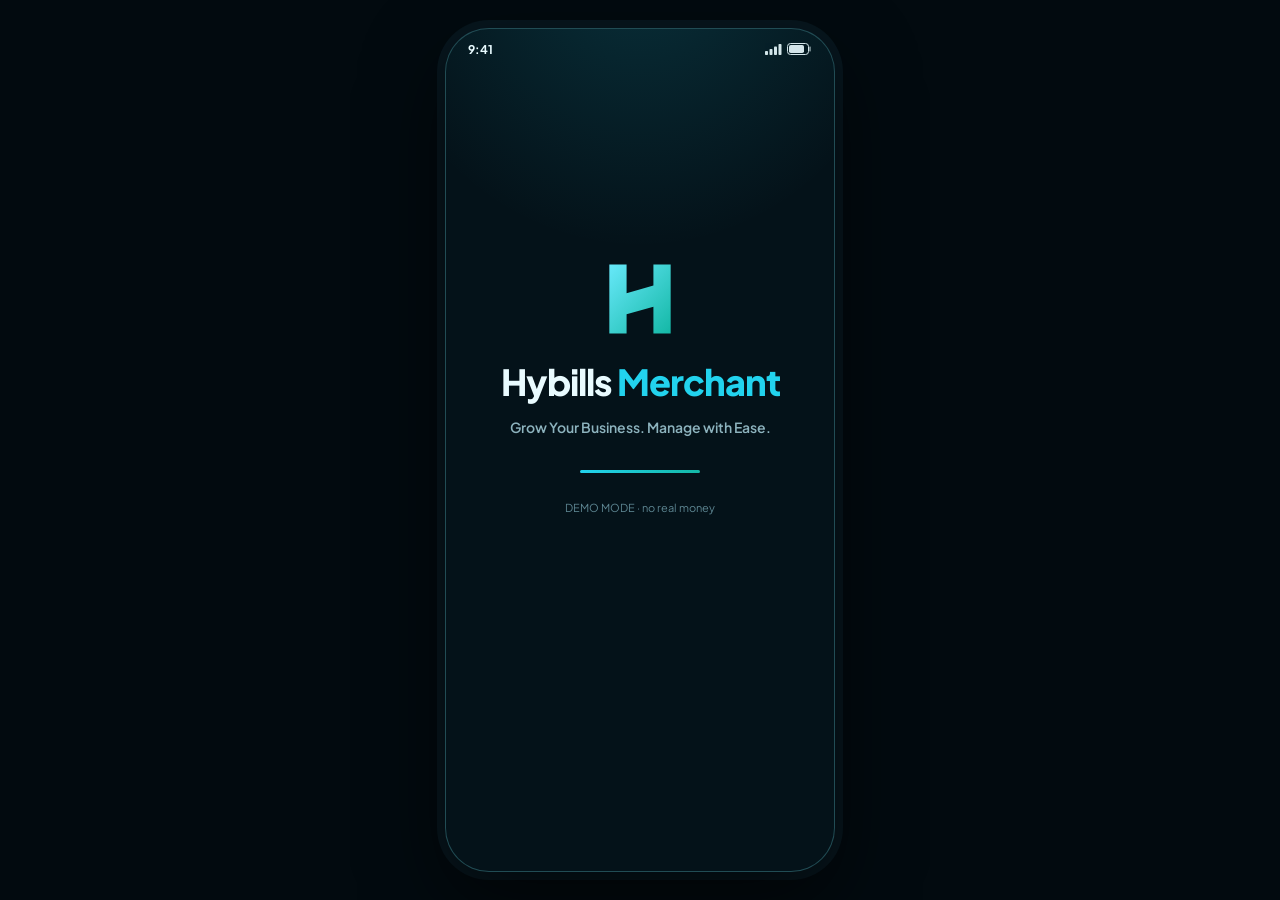
<file: prototypes/merchant.html>
<!doctype html><html lang="en"><head><meta charset="utf-8"><meta name="viewport" content="width=device-width,initial-scale=1,viewport-fit=cover"><title>Hybills Merchant</title><link rel="preconnect" href="https://fonts.googleapis.com"><link rel="preconnect" href="https://fonts.gstatic.com" crossorigin><link href="https://fonts.googleapis.com/css2?family=Plus+Jakarta+Sans:wght@500;600;700;800&display=swap" rel="stylesheet"><style>/* HyBills shared design tokens
   APPROXIMATION: values derived from the supplied mockup/brief (teal/cyan, dark, Plus Jakarta Sans).
   They are NOT verified against the HyBills website source. Replace this file's :root block
   with the website's real tokens when the authoritative source is available. */
:root{
  --hb-bg:#041219;
  --hb-bg-2:#071c26;
  --hb-surface:#0b2531;
  --hb-surface-2:#10303f;
  --hb-surface-3:#16414f;
  --hb-border:rgba(110,225,235,.14);
  --hb-border-strong:rgba(110,225,235,.28);
  --hb-cyan:#22d3ee;
  --hb-cyan-2:#67e8f9;
  --hb-teal:#14b8a6;
  --hb-green:#34d399;
  --hb-amber:#fbbf24;
  --hb-red:#fb7185;
  --hb-text:#e9fbff;
  --hb-muted:#8db3be;
  --hb-faint:#5d8591;
  --hb-grad:linear-gradient(135deg,#22d3ee 0%,#14b8a6 100%);
  --hb-grad-soft:linear-gradient(160deg,rgba(34,211,238,.18),rgba(20,184,166,.06));
  --hb-r-sm:10px; --hb-r-md:14px; --hb-r-lg:20px; --hb-r-xl:28px; --hb-r-pill:999px;
  --hb-shadow:0 10px 30px rgba(0,0,0,.35);
  --hb-glow:0 0 0 1px rgba(34,211,238,.35),0 8px 28px rgba(34,211,238,.22);
  --hb-font:'Plus Jakarta Sans',system-ui,-apple-system,'Segoe UI',Roboto,sans-serif;
  --sp-1:4px;--sp-2:8px;--sp-3:12px;--sp-4:16px;--sp-5:20px;--sp-6:24px;--sp-8:32px;
}
*{box-sizing:border-box;margin:0;padding:0;-webkit-tap-highlight-color:transparent}
html,body{height:100%;background:#020a0f;font-family:var(--hb-font);color:var(--hb-text)}
body{display:flex;align-items:center;justify-content:center}
button{font:inherit;color:inherit;background:none;border:0;cursor:pointer}
input,select,textarea{font:inherit;color:inherit}
.phone{position:relative;width:100%;height:100%;max-width:100vw;background:var(--hb-bg);overflow:hidden;display:flex;flex-direction:column}
@media(min-width:520px){
  .phone{width:390px;height:min(844px,100vh - 24px);border-radius:44px;border:1px solid var(--hb-border-strong);box-shadow:0 30px 80px rgba(0,0,0,.6),0 0 0 8px #07161e}
}
.phone::before{content:"";position:absolute;inset:0;background:radial-gradient(120% 60% at 50% -10%,rgba(34,211,238,.16),transparent 60%);pointer-events:none;z-index:0}
.statusbar{height:34px;flex:none;display:flex;align-items:center;justify-content:space-between;padding:6px 22px 0;font-size:12px;font-weight:700;z-index:2;position:relative}
.statusbar .sb-r{display:flex;gap:5px;align-items:center;opacity:.9}
#view{flex:1;position:relative;overflow-y:auto;overflow-x:hidden;z-index:1;scrollbar-width:none}
#view::-webkit-scrollbar{display:none}
.screen{min-height:100%;padding:0 var(--sp-5) 28px;animation:scr .28s ease both}
@keyframes scr{from{opacity:0;transform:translateX(14px)}to{opacity:1;transform:none}}
.screen.back{animation-name:scrb}
@keyframes scrb{from{opacity:0;transform:translateX(-14px)}to{opacity:1;transform:none}}
/* header */
.hdr{display:flex;align-items:center;gap:var(--sp-3);padding:6px 0 var(--sp-4);position:sticky;top:0;z-index:3;background:linear-gradient(var(--hb-bg) 70%,transparent)}
.hdr h1{font-size:19px;font-weight:800;flex:1;letter-spacing:-.2px}
.iconbtn{width:38px;height:38px;border-radius:12px;display:grid;place-items:center;background:var(--hb-surface);border:1px solid var(--hb-border);position:relative;flex:none;transition:transform .12s,background .15s}
.iconbtn:active{transform:scale(.92)}
.iconbtn .dot{position:absolute;top:8px;right:9px;width:8px;height:8px;border-radius:50%;background:var(--hb-red);border:2px solid var(--hb-surface)}
.ic{width:20px;height:20px;stroke:currentColor;fill:none;stroke-width:1.8;stroke-linecap:round;stroke-linejoin:round;flex:none}
/* typography */
.h2{font-size:16px;font-weight:800;margin:var(--sp-5) 0 var(--sp-3);display:flex;align-items:center;justify-content:space-between}
.h2 a,.link{font-size:12.5px;font-weight:700;color:var(--hb-cyan);cursor:pointer}
.muted{color:var(--hb-muted)}.faint{color:var(--hb-faint)}.sm{font-size:12.5px}.xs{font-size:11px}
.tag-unv{display:inline-block;font-size:9.5px;font-weight:800;letter-spacing:.4px;color:var(--hb-amber);background:rgba(251,191,36,.12);border:1px solid rgba(251,191,36,.35);padding:2px 7px;border-radius:var(--hb-r-pill);text-transform:uppercase}
.tag-demo{display:inline-block;font-size:9.5px;font-weight:800;letter-spacing:.4px;color:var(--hb-cyan);background:rgba(34,211,238,.1);border:1px solid rgba(34,211,238,.3);padding:2px 7px;border-radius:var(--hb-r-pill);text-transform:uppercase}
/* cards */
.card{background:var(--hb-surface);border:1px solid var(--hb-border);border-radius:var(--hb-r-lg);padding:var(--sp-4)}
.card.tap{cursor:pointer;transition:transform .12s,border-color .15s}.card.tap:active{transform:scale(.985)}.card.tap:hover{border-color:var(--hb-border-strong)}
.hero{background:var(--hb-grad);color:#032028;border-radius:var(--hb-r-xl);padding:var(--sp-5);position:relative;overflow:hidden;box-shadow:var(--hb-glow)}
.hero::after{content:"";position:absolute;right:-30px;top:-30px;width:150px;height:150px;border-radius:50%;background:rgba(255,255,255,.18)}
.hero .lbl{font-size:12px;font-weight:700;opacity:.75}
.hero .amt{font-size:30px;font-weight:800;letter-spacing:-.6px;margin:4px 0 12px}
.hero .btn{background:#03242d;color:var(--hb-cyan-2);padding:9px 16px;font-size:13px}
.stat{background:var(--hb-surface);border:1px solid var(--hb-border);border-radius:var(--hb-r-md);padding:var(--sp-3) var(--sp-4)}
.stat b{display:block;font-size:19px;font-weight:800;margin-top:2px}
.grid2{display:grid;grid-template-columns:1fr 1fr;gap:var(--sp-3)}
.grid4{display:grid;grid-template-columns:repeat(4,1fr);gap:var(--sp-3)}
.svc{display:flex;flex-direction:column;align-items:center;gap:7px;font-size:11.5px;font-weight:700;padding:12px 4px;border-radius:var(--hb-r-md);background:var(--hb-surface);border:1px solid var(--hb-border);transition:transform .12s,border-color .15s}
.svc:active{transform:scale(.94)}.svc:hover{border-color:var(--hb-border-strong)}
.svc .ico{width:40px;height:40px;border-radius:13px;display:grid;place-items:center;background:var(--hb-grad-soft);color:var(--hb-cyan);border:1px solid var(--hb-border)}
.row{display:flex;align-items:center;gap:var(--sp-3)}
.row.between{justify-content:space-between}
.col{display:flex;flex-direction:column;gap:var(--sp-3)}
.grow{flex:1;min-width:0}
.li{display:flex;align-items:center;gap:var(--sp-3);padding:12px 0;border-bottom:1px solid var(--hb-border);cursor:pointer}
.li:last-child{border-bottom:0}
.li .ico{width:40px;height:40px;border-radius:13px;display:grid;place-items:center;background:var(--hb-surface-2);color:var(--hb-cyan);flex:none}
.li .t{font-weight:700;font-size:14px}.li .s{font-size:12px;color:var(--hb-muted);margin-top:2px}
.li .r{text-align:right;font-weight:800;font-size:14px}.li .r small{display:block;font-weight:600;font-size:11px;color:var(--hb-muted);margin-top:2px}
.pos{color:var(--hb-green)}.neg{color:var(--hb-text)}.warn{color:var(--hb-amber)}.err{color:var(--hb-red)}
/* buttons */
.btn{display:inline-flex;align-items:center;justify-content:center;gap:8px;padding:14px 20px;border-radius:var(--hb-r-md);font-weight:800;font-size:15px;background:var(--hb-grad);color:#032028;box-shadow:0 6px 20px rgba(34,211,238,.25);transition:transform .12s,box-shadow .15s,opacity .15s}
.btn:active,.btn.pressed{transform:scale(.95);box-shadow:0 2px 8px rgba(34,211,238,.2)}
.btn.block{width:100%}
.btn.ghost{background:var(--hb-surface);color:var(--hb-text);border:1px solid var(--hb-border-strong);box-shadow:none}
.btn.danger{background:rgba(251,113,133,.14);color:var(--hb-red);border:1px solid rgba(251,113,133,.4);box-shadow:none}
.btn.sm{padding:9px 14px;font-size:13px;border-radius:12px}
.btn[disabled]{opacity:.5;pointer-events:none}
.btn .spin{width:18px;height:18px;border-radius:50%;border:2.5px solid rgba(3,32,40,.25);border-top-color:#032028;animation:sp .7s linear infinite}
@keyframes sp{to{transform:rotate(360deg)}}
/* inputs */
.field{display:flex;flex-direction:column;gap:6px;margin-bottom:var(--sp-3)}
.field label{font-size:12px;font-weight:700;color:var(--hb-muted)}
.inp{display:flex;align-items:center;gap:10px;background:var(--hb-surface);border:1px solid var(--hb-border);border-radius:var(--hb-r-md);padding:0 14px;transition:border-color .15s,box-shadow .15s}
.inp:focus-within{border-color:var(--hb-cyan);box-shadow:0 0 0 3px rgba(34,211,238,.15)}
.inp input,.inp select,.inp textarea{flex:1;min-width:0;background:none;border:0;outline:0;padding:14px 0;font-size:14.5px;font-weight:600}
.inp select option{background:var(--hb-surface);color:var(--hb-text)}
.inp .ic{color:var(--hb-faint)}
.field.bad .inp{border-color:var(--hb-red)}
.field .msg{font-size:11.5px;color:var(--hb-red);display:none;font-weight:600}
.field.bad .msg{display:block}
.chips{display:flex;gap:8px;overflow-x:auto;padding-bottom:4px;scrollbar-width:none}
.chips::-webkit-scrollbar{display:none}
.chip{flex:none;padding:8px 14px;border-radius:var(--hb-r-pill);background:var(--hb-surface);border:1px solid var(--hb-border);font-size:12.5px;font-weight:700;color:var(--hb-muted);transition:all .15s}
.chip.on{background:var(--hb-grad);color:#032028;border-color:transparent}
.seg{display:flex;background:var(--hb-surface);border:1px solid var(--hb-border);border-radius:var(--hb-r-md);padding:4px;gap:4px}
.seg button{flex:1;padding:9px;border-radius:11px;font-size:13px;font-weight:700;color:var(--hb-muted);transition:all .15s}
.seg button.on{background:var(--hb-grad);color:#032028}
.amtgrid{display:grid;grid-template-columns:repeat(3,1fr);gap:8px}
.amtgrid button{padding:12px 0;border-radius:var(--hb-r-md);background:var(--hb-surface);border:1px solid var(--hb-border);font-weight:800;font-size:14px;transition:all .15s}
.amtgrid button.on{border-color:var(--hb-cyan);background:rgba(34,211,238,.14);color:var(--hb-cyan-2);box-shadow:0 0 0 3px rgba(34,211,238,.12)}
.netrow{display:grid;grid-template-columns:repeat(4,1fr);gap:8px}
.net{padding:12px 4px;border-radius:var(--hb-r-md);background:var(--hb-surface);border:1px solid var(--hb-border);font-weight:800;font-size:12.5px;text-align:center;transition:all .15s}
.net.on{border-color:var(--hb-cyan);background:rgba(34,211,238,.14)}
.net i{display:block;width:26px;height:26px;border-radius:50%;margin:0 auto 6px;display:grid;place-items:center;font-style:normal;font-size:11px;color:#032028}
.badge{display:inline-block;padding:3px 9px;border-radius:var(--hb-r-pill);font-size:10.5px;font-weight:800;background:var(--hb-surface-3);color:var(--hb-cyan-2)}
.badge.ok{background:rgba(52,211,153,.15);color:var(--hb-green)}
.badge.warn{background:rgba(251,191,36,.15);color:var(--hb-amber)}
.badge.err{background:rgba(251,113,133,.15);color:var(--hb-red)}
/* tab bar */
.tabbar{flex:none;display:flex;justify-content:space-around;padding:8px 6px 14px;background:rgba(5,24,33,.92);backdrop-filter:blur(14px);border-top:1px solid var(--hb-border);z-index:5;position:relative}
.tab{display:flex;flex-direction:column;align-items:center;gap:4px;font-size:10.5px;font-weight:700;color:var(--hb-faint);padding:4px 10px;border-radius:12px;min-width:56px;transition:color .15s}
.tab.on{color:var(--hb-cyan)}
.tab.on .ic{filter:drop-shadow(0 0 6px rgba(34,211,238,.6))}
/* breakdown */
.bk{display:flex;flex-direction:column;gap:10px}
.bk .r{display:flex;justify-content:space-between;font-size:13.5px;gap:12px}
.bk .r span:first-child{color:var(--hb-muted)}.bk .r b{font-weight:800;text-align:right}
.bk .tot{border-top:1px dashed var(--hb-border-strong);padding-top:12px;font-size:16px}
.bk .tot span:first-child{color:var(--hb-text);font-weight:800}
/* sheet + toast */
.scrim{position:absolute;inset:0;background:rgba(1,8,12,.6);z-index:20;animation:fade .2s}
.sheet{position:absolute;left:0;right:0;bottom:0;background:var(--hb-bg-2);border-top:1px solid var(--hb-border-strong);border-radius:26px 26px 0 0;padding:10px var(--sp-5) 26px;z-index:21;max-height:85%;overflow:auto;animation:up .28s cubic-bezier(.2,.9,.3,1)}
.sheet .grab{width:42px;height:4px;border-radius:4px;background:var(--hb-border-strong);margin:0 auto 14px}
@keyframes up{from{transform:translateY(100%)}to{transform:none}}
@keyframes fade{from{opacity:0}to{opacity:1}}
.toast{position:absolute;left:50%;bottom:92px;transform:translateX(-50%);background:var(--hb-surface-3);border:1px solid var(--hb-border-strong);padding:11px 16px;border-radius:var(--hb-r-pill);font-size:13px;font-weight:700;z-index:40;box-shadow:var(--hb-shadow);animation:up .25s,fade .25s;max-width:88%;text-align:center}
/* states */
.skel{border-radius:12px;background:linear-gradient(90deg,var(--hb-surface) 25%,var(--hb-surface-2) 50%,var(--hb-surface) 75%);background-size:200% 100%;animation:sh 1.2s infinite}
@keyframes sh{to{background-position:-200% 0}}
.empty,.errstate{display:flex;flex-direction:column;align-items:center;text-align:center;gap:10px;padding:44px 20px;color:var(--hb-muted)}
.empty .big,.errstate .big{width:64px;height:64px;border-radius:50%;display:grid;place-items:center;background:var(--hb-surface);border:1px solid var(--hb-border)}
.errstate .big{color:var(--hb-red);background:rgba(251,113,133,.1)}
.empty b,.errstate b{color:var(--hb-text);font-size:15px}
.toggle{width:46px;height:27px;border-radius:20px;background:var(--hb-surface-3);position:relative;transition:background .2s;flex:none;border:1px solid var(--hb-border)}
.toggle::after{content:"";position:absolute;top:2px;left:2px;width:21px;height:21px;border-radius:50%;background:#cfeef5;transition:transform .2s}
.toggle.on{background:var(--hb-teal)}.toggle.on::after{transform:translateX(19px)}
.logo{display:inline-block}
.splash{height:100%;min-height:640px;display:flex;flex-direction:column;align-items:center;justify-content:center;gap:14px;text-align:center;animation:fade .4s}
.splash .logo{animation:pop .9s cubic-bezier(.2,1.4,.4,1) both,glow 2.2s ease-in-out infinite .9s}
.splash h1{font-size:36px;font-weight:800;letter-spacing:-1px}
.splash .tagline{color:var(--hb-muted);font-size:14px;font-weight:600}
.splash .bar{width:120px;height:3px;border-radius:3px;background:var(--hb-surface-2);overflow:hidden;margin-top:20px}
.splash .bar i{display:block;height:100%;width:0;background:var(--hb-grad);animation:fill 2.2s ease forwards}
@keyframes fill{to{width:100%}}
@keyframes pop{from{transform:scale(.3) rotate(-12deg);opacity:0}to{transform:none;opacity:1}}
@keyframes glow{50%{filter:drop-shadow(0 0 22px rgba(34,211,238,.7))}}
/* chat */
.msg-b{max-width:82%;padding:11px 14px;border-radius:18px;font-size:13.5px;line-height:1.45;animation:fade .25s}
.msg-b.bot{background:var(--hb-surface);border:1px solid var(--hb-border);border-bottom-left-radius:6px;align-self:flex-start}
.msg-b.me{background:var(--hb-grad);color:#032028;font-weight:600;border-bottom-right-radius:6px;align-self:flex-end}
/* chart */
.bars{display:flex;align-items:flex-end;gap:8px;height:150px;padding-top:10px}
.bars .b{flex:1;display:flex;flex-direction:column;align-items:center;justify-content:flex-end;gap:6px;height:100%;font-size:10px;color:var(--hb-muted)}
.bars .b i{display:block;width:100%;border-radius:8px 8px 3px 3px;background:var(--hb-grad);min-height:4px;transform-origin:bottom;animation:grow .6s ease both}
@keyframes grow{from{transform:scaleY(0)}}
/* Motion Feedback — HyBills success celebration (original design) */
.mf{position:absolute;inset:0;z-index:60;background:radial-gradient(100% 70% at 50% 28%,#0b3a46 0%,#041219 70%);display:flex;flex-direction:column;align-items:center;padding:70px 26px 28px;animation:fade .25s;overflow:hidden}
.mf-stage{position:relative;width:200px;height:200px;display:grid;place-items:center;flex:none}
.mf-ring{position:absolute;inset:0;border-radius:50%;border:2px solid var(--hb-cyan);opacity:0;animation:ring 1.6s ease-out forwards}
.mf-ring.r2{animation-delay:.2s;border-color:var(--hb-green)}.mf-ring.r3{animation-delay:.4s;border-color:var(--hb-cyan-2)}
@keyframes ring{0%{transform:scale(.3);opacity:.9}100%{transform:scale(1.5);opacity:0}}
.mf-core{position:relative;width:104px;height:104px;border-radius:50%;background:var(--hb-grad);display:grid;place-items:center;box-shadow:0 0 50px rgba(34,211,238,.55);animation:pop .7s cubic-bezier(.2,1.5,.4,1) both .1s}
.mf-orbit{position:absolute;inset:20px;transform:rotate(-90deg)}
.mf-orbit circle{fill:none;stroke:#fff;stroke-width:3;stroke-linecap:round;stroke-dasharray:420;stroke-dashoffset:420;animation:draw 1s ease forwards .15s;opacity:.9}
@keyframes draw{to{stroke-dashoffset:0}}
.mf-check{position:absolute;right:-4px;bottom:-4px;width:36px;height:36px;border-radius:50%;background:var(--hb-green);display:grid;place-items:center;color:#032028;border:3px solid var(--hb-bg);animation:pop .5s cubic-bezier(.2,1.6,.4,1) both .75s}
.mf-p{position:absolute;left:50%;top:50%;width:9px;height:9px;margin:-4.5px;background:var(--c);border-radius:var(--rd,50%);opacity:0;animation:burst 1.5s cubic-bezier(.15,.8,.3,1) forwards var(--dl,.35s)}
@keyframes burst{0%{opacity:1;transform:rotate(var(--a)) translateX(30px) scale(.4)}70%{opacity:1}100%{opacity:0;transform:rotate(var(--a)) translateX(var(--d)) rotate(var(--sp,200deg)) scale(1)}}
.mf h2{font-size:24px;font-weight:800;margin-top:22px;animation:rise .5s both .55s}
.mf .mf-amt{font-size:38px;font-weight:800;letter-spacing:-1px;margin:6px 0 18px;background:var(--hb-grad);-webkit-background-clip:text;background-clip:text;color:transparent;animation:rise .5s both .65s}
.mf dl{width:100%;background:var(--hb-surface);border:1px solid var(--hb-border);border-radius:var(--hb-r-lg);padding:6px 16px;animation:rise .5s both .75s}
.mf dl div{display:flex;justify-content:space-between;gap:12px;padding:11px 0;border-bottom:1px solid var(--hb-border);font-size:13px}
.mf dl div:last-child{border:0}.mf dt{color:var(--hb-muted)}.mf dd{font-weight:800;text-align:right}
.mf .mf-actions{margin-top:auto;width:100%;display:flex;flex-direction:column;gap:10px;animation:rise .5s both .9s}
.mf .mf-timer{height:3px;border-radius:3px;background:var(--hb-surface-2);overflow:hidden}
.mf .mf-timer i{display:block;height:100%;width:100%;background:var(--hb-grad);transform-origin:left;animation:shrink var(--dur,6s) linear forwards}
@keyframes shrink{to{transform:scaleX(0)}}
@keyframes rise{from{opacity:0;transform:translateY(14px)}to{opacity:1;transform:none}}
@media(prefers-reduced-motion:reduce){.mf-p,.mf-ring{display:none}*{animation-duration:.01ms!important}}
</style></head><body><script>/* HyBills DEMO DATA — isolated from any production data.
   All catalogue prices below are DEMO placeholders, not HyBills pricing. */
const DEMO = {
  networks: [
    { id: 'mtn', name: 'MTN', color: '#fbbf24' },
    { id: 'airtel', name: 'Airtel', color: '#fb7185' },
    { id: 'glo', name: 'Glo', color: '#34d399' },
    { id: '9mobile', name: '9mobile', color: '#a3e635' },
  ],
  airtimeAmounts: [100, 200, 500, 1000, 2000, 5000],
  dataPlans: [
    { id: 'd1', size: '500MB', days: '7 days', price: 500 },
    { id: 'd2', size: '1GB', days: '30 days', price: 1000 },
    { id: 'd3', size: '2GB', days: '30 days', price: 1500 },
    { id: 'd4', size: '5GB', days: '30 days', price: 3000 },
    { id: 'd5', size: '10GB', days: '30 days', price: 5000 },
    { id: 'd6', size: '20GB', days: '30 days', price: 8500 },
  ],
  cities: ['Lagos', 'Abuja', 'Port Harcourt', 'Ibadan', 'Enugu', 'Kano', 'Aba', 'Owerri'],
  airports: [
    { code: 'LOS', name: 'Lagos (LOS)' }, { code: 'ABV', name: 'Abuja (ABV)' },
    { code: 'PHC', name: 'Port Harcourt (PHC)' }, { code: 'LHR', name: 'London (LHR)' },
    { code: 'ACC', name: 'Accra (ACC)' }, { code: 'DXB', name: 'Dubai (DXB)' },
  ],
  airlines: [
    { name: 'Air Peace', mult: 1 }, { name: 'Ibom Air', mult: 1.08 }, { name: 'Emirates', mult: 1.35 },
    { name: 'Qatar Airways', mult: 1.3 },
  ],
  flightBase: { 'LOS-ABV': 95000, 'LOS-PHC': 82000, 'LOS-LHR': 780000, 'LOS-ACC': 210000, 'LOS-DXB': 640000, 'ABV-LOS': 95000, 'ABV-LHR': 800000, 'PHC-LOS': 82000 },
  busOperators: ['GUO Transport', 'ABC Transport', 'Peace Mass Transit', 'Chisco', 'Young Shall Grow'],
  busBase: 18000,
  terminals: [
    { id: 't1', name: 'Ojota Motor Park', city: 'Lagos', ops: ['GUO Transport', 'ABC Transport'] },
    { id: 't2', name: 'Jibowu Terminal', city: 'Lagos', ops: ['Peace Mass Transit', 'Chisco'] },
    { id: 't3', name: 'Utako Park', city: 'Abuja', ops: ['ABC Transport', 'Young Shall Grow'] },
    { id: 't4', name: 'Garrison Terminal', city: 'Port Harcourt', ops: ['GUO Transport', 'Peace Mass Transit'] },
    { id: 't5', name: 'Ariaria Park', city: 'Aba', ops: ['Young Shall Grow', 'Chisco'] },
    { id: 't6', name: 'Ugwuaji Terminal', city: 'Enugu', ops: ['ABC Transport', 'GUO Transport'] },
  ],
  stations: ['Lagos (Ebute Metta)', 'Abuja (Idu)', 'Ibadan (Moniya)', 'Kaduna', 'Warri'],
  trainClasses: [{ n: 'Standard', mult: 1 }, { n: 'Business', mult: 1.6 }, { n: 'First', mult: 2.4 }],
  trainBase: 9000,
  hotels: [
    { id: 'h1', name: 'Radisson Blu Lagos', city: 'Lagos', stars: 5, price: 145000, tag: 'Waterfront' },
    { id: 'h2', name: 'Transcorp Hilton', city: 'Abuja', stars: 5, price: 160000, tag: 'City centre' },
    { id: 'h3', name: 'Lakeview Suites', city: 'Lagos', stars: 4, price: 78000, tag: 'Business' },
    { id: 'h4', name: 'Garden Court Inn', city: 'Port Harcourt', stars: 3, price: 42000, tag: 'Value' },
    { id: 'h5', name: 'Rockview Hotel', city: 'Abuja', stars: 4, price: 85000, tag: 'Quiet' },
  ],
  storeCats: ['All', 'Electronics', 'Fashion', 'Home', 'Beauty'],
  products: [
    { id: 'p1', name: 'Wireless Earbuds', cat: 'Electronics', price: 12500, stock: 45, emoji: '🎧' },
    { id: 'p2', name: 'Smart Watch', cat: 'Electronics', price: 45000, stock: 20, emoji: '⌚' },
    { id: 'p3', name: 'Power Bank 20k', cat: 'Electronics', price: 8500, stock: 60, emoji: '🔋' },
    { id: 'p4', name: 'Ankara Tote', cat: 'Fashion', price: 15000, stock: 14, emoji: '👜' },
    { id: 'p5', name: 'Linen Shirt', cat: 'Fashion', price: 11000, stock: 32, emoji: '👕' },
    { id: 'p6', name: 'Table Lamp', cat: 'Home', price: 9800, stock: 18, emoji: '💡' },
    { id: 'p7', name: 'Shea Body Butter', cat: 'Beauty', price: 4500, stock: 80, emoji: '🧴' },
    { id: 'p8', name: 'Desk Organiser', cat: 'Home', price: 6200, stock: 6, emoji: '🗂️' },
  ],
  merchantCustomers: [
    { id: 'c1', name: 'Chioma A.', email: 'chioma@mail.com', phone: '+234 812 345 6789', orders: 8, spent: 148500, last: '2 days ago' },
    { id: 'c2', name: 'Tunde B.', email: 'tunde@mail.com', phone: '+234 803 111 2222', orders: 5, spent: 96200, last: '5 days ago' },
    { id: 'c3', name: 'Ngozi E.', email: 'ngozi@mail.com', phone: '+234 706 555 0101', orders: 12, spent: 231000, last: 'Today' },
    { id: 'c4', name: 'Ibrahim S.', email: 'ibrahim@mail.com', phone: '+234 909 888 7777', orders: 2, spent: 24500, last: '3 weeks ago' },
  ],
  seedOrders: [
    { id: 'HB-7F3K2D', customer: 'Chioma A.', items: [{ name: 'Wireless Earbuds', qty: 1, price: 12500 }], total: 12500, status: 'New', ts: '10:24 AM' },
    { id: 'HB-409Q1L', customer: 'Tunde B.', items: [{ name: 'Power Bank 20k', qty: 1, price: 8500 }], total: 8500, status: 'Processing', ts: '09:45 AM' },
    { id: 'HB-22BM6P', customer: 'Ngozi E.', items: [{ name: 'Ankara Tote', qty: 1, price: 15000 }, { name: 'Linen Shirt', qty: 1, price: 11000 }], total: 26000, status: 'Processing', ts: '09:12 AM' },
    { id: 'HB-9J7K3V', customer: 'Ibrahim S.', items: [{ name: 'Shea Body Butter', qty: 2, price: 4500 }], total: 9000, status: 'Delivered', ts: 'Yesterday' },
  ],
  analytics: {
    Sales: { Week: [38, 52, 41, 64, 77, 59, 85], Month: [210, 260, 305, 280], Year: [820, 910, 1040, 990, 1180, 1260] },
    labels: { Week: ['M', 'T', 'W', 'T', 'F', 'S', 'S'], Month: ['W1', 'W2', 'W3', 'W4'], Year: ['Q1', 'Q2', 'Q3', 'Q4', 'Q1', 'Q2'] },
  },
  faq: [
    ['How does the demo wallet work?', 'The wallet holds demo money only. Funding and payments never touch real accounts.'],
    ['Are the commission figures real?', 'No. HyBills commission rules are UNVERIFIED in this prototype and are not displayed as real amounts.'],
    ['Where do I find my receipts?', 'Open Activity, tap any transaction and choose View receipt.'],
    ['How do I reset the demo?', 'Go to Profile → Settings → Reset demo data.'],
  ],
};

/* HyBills shared core: icons, logo, store, router, commission abstraction, wallet/tx helpers, Motion Feedback.
   Shared by Customer + Merchant apps. DEMO MODE ONLY — no real money, no payment APIs. */
(function () {
  const W = window;
  /* ---------- helpers ---------- */
  W.$ = (s, r = document) => r.querySelector(s);
  W.$$ = (s, r = document) => [...r.querySelectorAll(s)];
  W.esc = s => String(s ?? '').replace(/[&<>"']/g, c => ({ '&': '&amp;', '<': '&lt;', '>': '&gt;', '"': '&quot;', "'": '&#39;' }[c]));
  W.naira = n => '₦' + Math.round(Number(n) || 0).toLocaleString('en-NG');
  W.sleep = ms => new Promise(r => setTimeout(r, ms));
  W.P = o => `data-p="${esc(JSON.stringify(o))}"`;
  W.pad = (n, l = 2) => String(n).padStart(l, '0');
  W.ref = (prefix = 'TX') => 'HB-' + prefix + '-' + Math.random().toString(36).slice(2, 10).toUpperCase();
  W.fmtTs = ts => {
    const d = new Date(ts), n = new Date();
    const t = d.toLocaleTimeString('en-US', { hour: 'numeric', minute: '2-digit' });
    if (d.toDateString() === n.toDateString()) return 'Today, ' + t;
    const y = new Date(n - 864e5);
    if (d.toDateString() === y.toDateString()) return 'Yesterday, ' + t;
    return d.toLocaleDateString('en-US', { month: 'short', day: 'numeric' }) + ', ' + t;
  };

  /* ---------- icons ---------- */
  const IC = {
    home: '<path d="M3 11l9-8 9 8v9a1 1 0 0 1-1 1h-5v-6H9v6H4a1 1 0 0 1-1-1z"/>',
    grid: '<rect x="3" y="3" width="7" height="7" rx="1.5"/><rect x="14" y="3" width="7" height="7" rx="1.5"/><rect x="3" y="14" width="7" height="7" rx="1.5"/><rect x="14" y="14" width="7" height="7" rx="1.5"/>',
    activity: '<circle cx="12" cy="12" r="9"/><path d="M12 7v5l3 2"/>',
    wallet: '<path d="M3 7a2 2 0 0 1 2-2h13v4"/><path d="M3 7v11a2 2 0 0 0 2 2h15a1 1 0 0 0 1-1v-9a1 1 0 0 0-1-1H5a2 2 0 0 1-2-2z"/><circle cx="16.5" cy="14.5" r="1"/>',
    user: '<circle cx="12" cy="8" r="4"/><path d="M4 21c0-4 4-6 8-6s8 2 8 6"/>',
    phone: '<rect x="7" y="2" width="10" height="20" rx="2.5"/><path d="M11 18h2"/>',
    wifi: '<path d="M2 9a15 15 0 0 1 20 0M5 12.5a10 10 0 0 1 14 0M8.5 16a5 5 0 0 1 7 0"/><circle cx="12" cy="19.5" r=".8"/>',
    plane: '<path d="M2 16l8-3-1-8 2-1 4 8 6-2c1-.3 2 .7 1.4 1.6-.4.6-1 .9-1.6 1l-5.8 1.4-1.4 5.3-2 .5-.4-5.6L5 18z"/>',
    bus: '<rect x="4" y="3" width="16" height="14" rx="3"/><path d="M4 11h16M8 17v3M16 17v3"/><circle cx="8" cy="14" r=".7"/><circle cx="16" cy="14" r=".7"/>',
    train: '<rect x="5" y="3" width="14" height="14" rx="3"/><path d="M5 11h14M8 21l2-4M16 21l-2-4"/><circle cx="9" cy="14" r=".7"/><circle cx="15" cy="14" r=".7"/>',
    hotel: '<path d="M3 18V6M3 14h18v4M21 14v-3a3 3 0 0 0-3-3h-7v6"/><circle cx="7" cy="10.5" r="1.5"/>',
    bag: '<path d="M5 8h14l-1 12H6z"/><path d="M9 8V6a3 3 0 0 1 6 0v2"/>',
    bell: '<path d="M6 16v-5a6 6 0 0 1 12 0v5l2 2H4z"/><path d="M10 21a2 2 0 0 0 4 0"/>',
    spark: '<path d="M12 3l1.8 5.2L19 10l-5.2 1.8L12 17l-1.8-5.2L5 10l5.2-1.8z"/><path d="M19 16l.7 2 2 .7-2 .7-.7 2-.7-2-2-.7 2-.7z"/>',
    help: '<circle cx="12" cy="12" r="9"/><path d="M9.5 9.5a2.5 2.5 0 1 1 3.5 2.3c-.7.4-1 .9-1 1.7"/><circle cx="12" cy="17" r=".6"/>',
    search: '<circle cx="11" cy="11" r="7"/><path d="M20 20l-4-4"/>',
    plus: '<path d="M12 5v14M5 12h14"/>', minus: '<path d="M5 12h14"/>',
    check: '<path d="M5 12l5 5 9-10"/>', chevR: '<path d="M9 6l6 6-6 6"/>', chevL: '<path d="M15 6l-6 6 6 6"/>',
    x: '<path d="M6 6l12 12M18 6L6 18"/>',
    arrowUp: '<path d="M12 19V5M5 12l7-7 7 7"/>', arrowDown: '<path d="M12 5v14M5 12l7 7 7-7"/>',
    receipt: '<path d="M6 3h12v18l-3-2-3 2-3-2-3 2z"/><path d="M9 8h6M9 12h6"/>',
    box: '<path d="M3 7l9-4 9 4v10l-9 4-9-4z"/><path d="M3 7l9 4 9-4M12 11v10"/>',
    users: '<circle cx="9" cy="8" r="3.5"/><path d="M2.5 20c0-3.5 3-5.5 6.5-5.5s6.5 2 6.5 5.5"/><circle cx="17" cy="9" r="2.5"/><path d="M17.5 14.5c2.5 0 4 1.5 4 4"/>',
    chart: '<path d="M5 20V11M12 20V4M19 20v-6"/>',
    settings: '<path d="M4 7h10M18 7h2M4 17h2M10 17h10"/><circle cx="16" cy="7" r="2"/><circle cx="8" cy="17" r="2"/>',
    logout: '<path d="M9 4H5a1 1 0 0 0-1 1v14a1 1 0 0 0 1 1h4M16 8l4 4-4 4M20 12H9"/>',
    eye: '<path d="M2 12s4-7 10-7 10 7 10 7-4 7-10 7S2 12 2 12z"/><circle cx="12" cy="12" r="3"/>',
    lock: '<rect x="5" y="11" width="14" height="10" rx="2"/><path d="M8 11V8a4 4 0 0 1 8 0v3"/>',
    mail: '<rect x="3" y="5" width="18" height="14" rx="2"/><path d="M3 7l9 6 9-6"/>',
    tag: '<path d="M3 12V4h8l10 10-8 8z"/><circle cx="7.5" cy="8.5" r="1"/>',
    pin: '<path d="M12 21s7-6 7-11a7 7 0 0 0-14 0c0 5 7 11 7 11z"/><circle cx="12" cy="10" r="2.5"/>',
    calendar: '<rect x="3" y="5" width="18" height="16" rx="2"/><path d="M3 10h18M8 3v4M16 3v4"/>',
    building: '<path d="M5 21V4h9v17M14 9h5v12M9 8h1M9 12h1M9 16h1"/>',
    shield: '<path d="M12 3l8 3v6c0 5-3.5 8-8 9-4.5-1-8-4-8-9V6z"/><path d="M9 12l2 2 4-4"/>',
    copy: '<rect x="9" y="9" width="11" height="11" rx="2"/><path d="M5 15V6a2 2 0 0 1 2-2h9"/>',
    star: '<path d="M12 3l2.7 5.6 6.1.9-4.4 4.3 1 6.1L12 17l-5.4 2.9 1-6.1L3.2 9.5l6.1-.9z"/>',
    send: '<path d="M22 2L11 13M22 2l-7 20-4-9-9-4z"/>',
    swap: '<path d="M7 4L3 8l4 4M3 8h14M17 20l4-4-4-4M21 16H7"/>',
    download: '<path d="M12 4v11M7 11l5 5 5-5M5 20h14"/>',
    trash: '<path d="M4 7h16M9 7V4h6v3M6 7l1 13h10l1-13"/>',
    edit: '<path d="M4 20h4L19 9l-4-4L4 16z"/>',
    chat: '<path d="M4 5h16v11H9l-5 4z"/>',
    store: '<path d="M4 9l1-5h14l1 5M4 9a2 2 0 0 0 4 0 2 2 0 0 0 4 0 2 2 0 0 0 4 0 2 2 0 0 0 4 0M5 11v9h14v-9"/>',
    percent: '<path d="M19 5L5 19"/><circle cx="7" cy="7" r="2"/><circle cx="17" cy="17" r="2"/>',
    more: '<circle cx="5" cy="12" r="1.3"/><circle cx="12" cy="12" r="1.3"/><circle cx="19" cy="12" r="1.3"/>',
    alert: '<path d="M12 3l10 18H2z"/><path d="M12 10v5M12 18h.01"/>',
    refresh: '<path d="M20 11a8 8 0 1 0-2 6M20 4v7h-7"/>',
    cart: '<circle cx="9" cy="20" r="1.4"/><circle cx="18" cy="20" r="1.4"/><path d="M2 3h3l2.4 12h11l2-8H6"/>',
    inbox: '<path d="M3 13l3-8h12l3 8v6H3z"/><path d="M3 13h5l1 3h6l1-3h5"/>',
    bank: '<path d="M3 10l9-6 9 6M5 10v8M10 10v8M14 10v8M19 10v8M3 21h18"/>',
    card: '<rect x="2" y="5" width="20" height="14" rx="2.5"/><path d="M2 10h20M6 15h4"/>',
  };
  W.ic = (n, cls = '') => `<svg class="ic ${cls}" viewBox="0 0 24 24">${IC[n] || ''}</svg>`;
  let gid = 0;
  W.logo = (size = 48, mono) => {
    const id = 'hg' + (++gid);
    const fill = mono ? mono : `url(#${id})`;
    return `<svg class="logo" width="${size}" height="${size}" viewBox="0 0 48 48" aria-label="HyBills H mark"><defs><linearGradient id="${id}" x1="0" y1="0" x2="1" y2="1"><stop offset="0" stop-color="#67e8f9"/><stop offset="1" stop-color="#14b8a6"/></linearGradient></defs><path d="M8 6h9v15l14-4V6h9v36h-9V28l-14 4v10H8z" fill="${fill}" stroke-linejoin="round"/></svg>`;
  };

  /* ---------- store (shared demo DB; localStorage with in-memory fallback) ---------- */
  const KEY = 'hybills.demo.v1';
  let mem = null;
  const iso = (minAgo) => new Date(Date.now() - minAgo * 60000).toISOString();
  function seed() {
    return {
      v: 1, demoRates: false, simError: false,
      cust: {
        name: 'Olekanma', email: 'olekanma@demo.hybills', phone: '+234 801 234 5678', wallet: 12500,
        txs: [
          { id: 'seed1', ref: 'HB-FND-3KQ8M2ZA', kind: 'credit', service: 'wallet', title: 'Wallet Funding', sub: 'Demo funding · Card', base: 5000, commission: null, cStatus: 'N/A', total: 5000, status: 'Successful', ts: iso(60 * 20) },
          { id: 'seed2', ref: 'HB-DAT-8N2P7VQX', kind: 'debit', service: 'data', title: 'Data Purchase', sub: 'MTN 1GB · 30 days', base: 1200, commission: null, cStatus: 'UNVERIFIED', total: 1200, status: 'Successful', ts: iso(60 * 22) },
          { id: 'seed3', ref: 'HB-FLT-5R9T4LKD', kind: 'debit', service: 'flights', title: 'Flight Booking', sub: 'LOS → ABV · Air Peace', base: 2500, commission: null, cStatus: 'UNVERIFIED', total: 2500, status: 'Successful', ts: iso(60 * 46) },
        ],
        bookings: [], cart: [],
        notifs: [
          { id: 'n1', t: 'Welcome to HyBills demo', b: 'Everything here uses demo money only.', ts: iso(120), read: false },
          { id: 'n2', t: 'Wallet funded', b: 'Your demo wallet received ₦5,000.', ts: iso(60 * 20), read: false },
        ],
        profile: { phone: '+234 801 234 5678' }, settings: { biometrics: true, push: true, tips: true },
      },
      merch: {
        name: "Mike's Store", wallet: 24500, email: 'mike@demo.hybills', category: 'Commercial Store', address: '12 Market Rd, Aba', phone: '+234 802 000 1111', open: true,
        orders: DEMO.seedOrders.map(o => ({ ...o, commission: null })),
        products: DEMO.products.map(p => ({ ...p, active: true })),
        settlements: [{ id: 's1', ref: 'HB-STL-2M8K4PQA', amount: 15000, status: 'Settled', ts: iso(60 * 72) }],
        notifs: [
          { id: 'm1', t: 'New order HB-7F3K2D', b: 'Chioma A. ordered Wireless Earbuds.', ts: iso(12), read: false },
          { id: 'm2', t: 'Low stock', b: 'Desk Organiser has only 6 units left.', ts: iso(90), read: false },
        ],
        settings: { orderAlerts: true, lowStock: true, autoAccept: false },
      },
    };
  }
  function load() {
    try { const r = localStorage.getItem(KEY); if (r) { const o = JSON.parse(r); if (o && o.v === 1) return o; } } catch (e) {}
    return mem || seed();
  }
  W.S = () => (mem || (mem = load()));
  W.save = () => { try { localStorage.setItem(KEY, JSON.stringify(mem)); } catch (e) {} };
  W.resetDemo = () => { mem = seed(); save(); };
  addEventListener('storage', e => { if (e.key === KEY) { mem = load(); } });
  addEventListener('focus', () => { try { const r = localStorage.getItem(KEY); if (r) mem = JSON.parse(r); } catch (e) {} });

  /* ---------- commission engine: REPLACEABLE ABSTRACTION ----------
     Pipeline: base price -> applicable commission -> customer total -> demo wallet deduction -> transaction record.
     Real HyBills commission rules were NOT available. The default provider returns status 'UNVERIFIED'
     and NEVER fabricates a rate. A clearly-labelled DEMO placeholder provider exists only so the pipeline
     can be exercised; enable it from Settings. To connect real rules: Commission.register({quote(service, base, ctx)}). */
  const DemoPlaceholder = {
    id: 'demo-placeholder',
    quote(service, base) {
      const rate = 0.01; // DEMO PLACEHOLDER — NOT a HyBills rate
      const commission = Math.round(base * rate);
      return { service, base, rate, commission, total: base + commission, status: 'DEMO', note: 'DEMO PLACEHOLDER — not HyBills rates' };
    },
  };
  const Unverified = {
    id: 'unverified',
    quote(service, base) {
      return { service, base, rate: null, commission: null, total: base, status: 'UNVERIFIED', note: 'COMMISSION RULES — UNVERIFIED' };
    },
  };
  W.Commission = {
    _p: null,
    register(p) { this._p = p; },
    quote(service, base) {
      if (this._p) return Object.assign({ status: 'VERIFIED' }, this._p.quote(service, base, {}));
      return (S().demoRates ? DemoPlaceholder : Unverified).quote(service, base);
    },
    row(q) {
      if (q.status === 'UNVERIFIED') return '<span class="tag-unv">Rules unverified</span>';
      if (q.status === 'DEMO') return `${naira(q.commission)} <span class="tag-demo">Demo</span>`;
      return naira(q.commission);
    },
  };

  /* ---------- wallet + transactions (customer) ---------- */
  W.Wallet = {
    can(total) { return S().cust.wallet >= total; },
    // debit: demo wallet deduction + transaction record
    pay({ service, title, sub, quote, meta }) {
      const c = S().cust;
      if (c.wallet < quote.total) throw new Error('INSUFFICIENT');
      c.wallet -= quote.total;
      const tx = { id: 't' + Date.now(), ref: ref(service.slice(0, 3).toUpperCase()), kind: 'debit', service, title, sub, base: quote.base, commission: quote.commission, cStatus: quote.status, total: quote.total, status: 'Successful', ts: new Date().toISOString(), meta: meta || {} };
      c.txs.unshift(tx);
      c.notifs.unshift({ id: 'n' + Date.now(), t: title + ' successful', b: `${naira(quote.total)} · ${sub} · ${tx.ref}`, ts: tx.ts, read: false });
      save();
      return tx;
    },
    fund(amount, method) {
      const c = S().cust;
      c.wallet += amount;
      const tx = { id: 't' + Date.now(), ref: ref('FND'), kind: 'credit', service: 'wallet', title: 'Wallet Funding', sub: 'Demo funding · ' + method, base: amount, commission: null, cStatus: 'N/A', total: amount, status: 'Successful', ts: new Date().toISOString() };
      c.txs.unshift(tx);
      c.notifs.unshift({ id: 'n' + Date.now(), t: 'Wallet funded', b: `Your demo wallet received ${naira(amount)}.`, ts: tx.ts, read: false });
      save();
      return tx;
    },
  };

  /* ---------- router / shell ---------- */
  const App = W.App = { screens: {}, stack: [], tabs: [], role: 'customer', ui: {} };
  const view = () => $('#view');
  function cur() { return App.stack[App.stack.length - 1]; }
  function draw(dir) {
    const c = cur(), sc = App.screens[c.name];
    if (!sc) { console.error('no screen', c.name); return; }
    App.ui = {};
    const v = view();
    v.innerHTML = `<div class="screen ${dir === 'back' ? 'back' : ''} ${dir === 'none' ? '' : ''}" data-screen="${esc(c.name)}">${sc.render(c.params || {})}</div>`;
    v.scrollTop = 0;
    const tb = $('#tabbar');
    if (sc.tab) { tb.style.display = 'flex'; $$('.tab', tb).forEach(t => t.classList.toggle('on', t.dataset.tab === sc.tab)); } else tb.style.display = 'none';
    sc.mount && sc.mount(v, c.params || {});
  }
  W.nav = (name, params) => { closeSheet(); App.stack.push({ name, params }); draw('fwd'); };
  W.replace = (name, params) => { closeSheet(); App.stack[App.stack.length - 1] = { name, params }; draw('fwd'); };
  W.back = () => { closeSheet(); if (App.stack.length > 1) { App.stack.pop(); draw('back'); } else tab(App.tabs[0].id); };
  W.tab = (id) => { closeSheet(); const t = App.tabs.find(x => x.id === id); App.stack = [{ name: t ? t.screen : id }]; draw('fwd'); };
  W.reset = (name, params) => { closeSheet(); App.stack = [{ name, params }]; draw('fwd'); };
  W.rerender = () => { const c = cur(), sc = App.screens[c.name], v = view(), st = v.scrollTop; v.innerHTML = `<div class="screen" style="animation:none" data-screen="${esc(c.name)}">${sc.render(c.params || {})}</div>`; v.scrollTop = st; sc.mount && sc.mount(v, c.params || {}); };
  W.curParams = () => cur().params || {};

  /* header + empty/error/skeleton blocks */
  W.hdr = (title, opt = {}) => `<div class="hdr">${opt.noBack ? '' : `<button class="iconbtn" data-back aria-label="Back">${ic('chevL')}</button>`}<h1>${esc(title)}</h1>${opt.right || ''}</div>`;
  W.empty = (icon, title, sub, cta) => `<div class="empty"><div class="big">${ic(icon, '')}</div><b>${esc(title)}</b><span class="sm">${esc(sub || '')}</span>${cta || ''}</div>`;
  W.errstate = (retry = 'retry') => `<div class="errstate"><div class="big">${ic('alert')}</div><b>Couldn't load this</b><span class="sm">Demo network error. Check your connection and try again.</span><button class="btn sm" data-act="${retry}">${ic('refresh')} Retry</button></div>`;
  W.skeleton = (n = 4) => Array.from({ length: n }, () => '<div class="row" style="padding:12px 0"><div class="skel" style="width:40px;height:40px"></div><div class="grow col" style="gap:7px"><div class="skel" style="height:12px;width:60%"></div><div class="skel" style="height:10px;width:35%"></div></div><div class="skel" style="height:14px;width:56px"></div></div>').join('');
  // load a list container with skeleton -> content or error (one-shot simulated error)
  W.loadInto = (sel, fn, ms = 420) => {
    const el = $(sel); if (!el) return;
    el.innerHTML = skeleton(4);
    const stamp = {}; el._s = stamp;
    setTimeout(() => {
      if (el._s !== stamp || !el.isConnected) return;
      if (S().simError) { S().simError = false; save(); el.innerHTML = errstate(); return; }
      el.innerHTML = fn();
    }, ms);
  };

  /* sheet / toast */
  W.sheet = (html) => { closeSheet(); const l = $('#layer'); l.insertAdjacentHTML('beforeend', `<div class="scrim" data-close></div><div class="sheet" role="dialog"><div class="grab"></div>${html}</div>`); };
  W.closeSheet = () => { $$('#layer .scrim,#layer .sheet').forEach(e => e.remove()); };
  W.toast = (msg) => { $$('#layer .toast').forEach(e => e.remove()); const t = document.createElement('div'); t.className = 'toast'; t.textContent = msg; $('#layer').appendChild(t); setTimeout(() => t.remove(), 2400); };

  /* actions registry + delegated events */
  W.ACT = {};
  document.addEventListener('click', e => {
    const t = e.target.closest('[data-act],[data-go],[data-back],[data-tab],[data-close]');
    if (!t || !$('.phone').contains(t)) return;
    let p = {}; try { p = t.dataset.p ? JSON.parse(t.dataset.p) : {}; } catch (x) {}
    if (t.hasAttribute('data-close')) return closeSheet();
    if (t.hasAttribute('data-back')) return back();
    if (t.dataset.tab) return tab(t.dataset.tab);
    if (t.dataset.go) return nav(t.dataset.go, p);
    if (t.dataset.act) { const f = ACT[t.dataset.act]; if (f) f(p, t, e); else console.warn('no act', t.dataset.act); }
  });
  ACT.retry = () => { const c = cur(), sc = App.screens[c.name]; sc.mount && sc.mount(view(), c.params || {}); };
  // single-select helper: marks .on within group, stores UI value
  ACT.pick = (p, t) => { $$(`[data-group="${p.g}"]`).forEach(x => x.classList.remove('on')); t.classList.add('on'); App.ui[p.g] = p.v; if (App.ui._onpick) App.ui._onpick(p.g, p.v); };
  ACT.seg = (p, t) => { $$('button', t.parentElement).forEach(b => b.classList.remove('on')); t.classList.add('on'); App.ui[p.g] = p.v; if (App.ui._onpick) App.ui._onpick(p.g, p.v); };
  ACT.toggle = (p, t) => { t.classList.toggle('on'); };

  /* ---------- Motion Feedback: processing + HyBills celebration ---------- */
  // Tap Pay -> compress -> processing -> verification -> celebration (see celebrate)
  W.payFlow = async (btn, run, labels = {}) => {
    if (btn.dataset.busy) return; btn.dataset.busy = 1;
    const orig = btn.innerHTML;
    btn.classList.add('pressed'); try { navigator.vibrate && navigator.vibrate(12); } catch (e) {}
    await sleep(150); btn.classList.remove('pressed');
    btn.innerHTML = `<span class="spin"></span> ${labels.processing || 'Processing…'}`; btn.disabled = true;
    await sleep(1000);
    btn.innerHTML = `${ic('shield')} ${labels.verifying || 'Verifying payment…'}`;
    await sleep(800);
    let result;
    try { result = run(); } catch (err) { btn.innerHTML = orig; btn.disabled = false; delete btn.dataset.busy; throw err; }
    btn.innerHTML = `${ic('check')} Verified`;
    await sleep(300);
    delete btn.dataset.busy; btn.disabled = false; btn.innerHTML = orig;
    return result;
  };
  W.celebrate = (o) => {
    const dur = o.dur || 6000;
    const cols = ['#22d3ee', '#34d399', '#67e8f9', '#ffffff', '#14b8a6'];
    let ps = '';
    for (let i = 0; i < 26; i++) {
      const a = (i * 360 / 26 + Math.random() * 10).toFixed(1), d = (95 + Math.random() * 70).toFixed(0);
      ps += `<i class="mf-p" style="--a:${a}deg;--d:${d}px;--c:${cols[i % cols.length]};--dl:${(0.3 + Math.random() * 0.25).toFixed(2)}s;--sp:${(Math.random() * 360).toFixed(0)}deg;--rd:${i % 3 === 0 ? '2px' : '50%'}"></i>`;
    }
    const el = document.createElement('div'); el.className = 'mf'; el.setAttribute('role', 'dialog'); el.setAttribute('aria-label', o.title || 'Payment Successful');
    el.innerHTML = `
      <button class="iconbtn" style="position:absolute;top:14px;right:14px" data-mf="close" aria-label="Dismiss">${ic('x')}</button>
      <div class="mf-stage"><div class="mf-ring"></div><div class="mf-ring r2"></div><div class="mf-ring r3"></div>${ps}
        <div class="mf-core">${logo(54, '#032028')}<svg class="mf-orbit" viewBox="0 0 144 144" width="64" height="64" style="inset:-20px;width:144px;height:144px"><circle cx="72" cy="72" r="66"/></svg><div class="mf-check">${ic('check')}</div></div></div>
      <h2>${esc(o.title || 'Payment Successful')}</h2>
      <div class="mf-amt">${esc(naira(o.amount))}</div>
      <dl>
        <div><dt>${esc(o.serviceLabel || 'Service')}</dt><dd>${esc(o.service)}</dd></div>
        <div><dt>${esc(o.refLabel || 'Reference')}</dt><dd>${esc(o.ref)}</dd></div>
        <div><dt>Status</dt><dd class="pos">${esc(o.status || 'Successful')}</dd></div>
      </dl>
      <div class="mf-actions">
        ${o.secondary ? `<button class="btn ghost block" data-mf="secondary">${esc(o.secondary.label)}</button>` : ''}
        <button class="btn block" data-mf="close">Done</button>
        <div class="mf-timer" style="--dur:${dur}ms"><i></i></div>
      </div>`;
    $('#layer').appendChild(el);
    let done = false;
    const close = (after) => { if (done) return; done = true; clearTimeout(tm); el.style.transition = 'opacity .25s'; el.style.opacity = 0; setTimeout(() => { el.remove(); after ? after() : (o.onDone && o.onDone()); }, 220); };
    const tm = setTimeout(() => close(), dur);
    el.addEventListener('click', e => { const b = e.target.closest('[data-mf]'); if (!b) return; e.stopPropagation(); if (b.dataset.mf === 'close') close(); else close(o.secondary.onClick); });
    return el;
  };

  /* ---------- boot ---------- */
  App.boot = (cfg) => {
    document.title = cfg.title;
    App.role = cfg.role; App.screens = cfg.screens; App.tabs = cfg.tabs;
    const sb = `<div class="statusbar"><span>9:41</span><span class="sb-r"><svg width="17" height="11" viewBox="0 0 17 11" fill="currentColor"><rect x="0" y="7" width="3" height="4" rx=".8"/><rect x="4.5" y="5" width="3" height="6" rx=".8"/><rect x="9" y="2.5" width="3" height="8.5" rx=".8"/><rect x="13.5" y="0" width="3" height="11" rx=".8"/></svg><svg width="25" height="12" viewBox="0 0 25 12" fill="none" stroke="currentColor"><rect x=".5" y=".5" width="21" height="11" rx="3"/><rect x="2" y="2" width="15" height="8" rx="1.8" fill="currentColor" stroke="none"/><path d="M23 4v4" stroke-linecap="round"/></svg></span></div>`;
    document.body.innerHTML = `<div class="phone">${sb}<div id="view"></div><nav class="tabbar" id="tabbar" style="display:none">${cfg.tabs.map(t => `<button class="tab" data-tab="${t.id}" aria-label="${t.label}">${ic(t.icon)}<span>${t.label}</span></button>`).join('')}</nav><div id="layer"></div></div>`;
    App.stack = [{ name: cfg.start }]; draw('fwd');
  };
})();

/* HyBills shared form/UI helpers used by both apps */
(function () {
  const W = window;
  W.field = (id, label, icon, val = '', type = 'text', extra = '') => `<div class="field" id="f-${id}">${label ? `<label>${label}</label>` : ''}<div class="inp">${icon ? ic(icon) : ''}<input id="${id}" type="${type}" value="${esc(val)}" ${extra}></div><span class="msg" id="m-${id}"></span></div>`;
  W.select = (id, label, icon, opts, val) => `<div class="field"><label>${label}</label><div class="inp">${ic(icon)}<select id="${id}">${opts.map(o => `<option ${o === val ? 'selected' : ''}>${esc(o)}</option>`).join('')}</select></div></div>`;
  W.bad = (id, msg) => { const f = $('#f-' + id); if (!f) return; f.classList.add('bad'); $('#m-' + id).textContent = msg; const i = $('#' + id); i && i.focus(); };
  W.clr = () => $$('.field.bad').forEach(f => f.classList.remove('bad'));
  W.stepper = (g, v, min, max) => `<div class="row" style="gap:14px"><button class="iconbtn" data-act="step" ${P({ g, d: -1, min, max })} aria-label="decrease">${ic('minus')}</button><b id="st-${g}" style="min-width:24px;text-align:center;font-size:17px">${v}</b><button class="iconbtn" data-act="step" ${P({ g, d: 1, min, max })} aria-label="increase">${ic('plus')}</button></div>`;
  ACT.step = (p) => { const v = Math.min(p.max, Math.max(p.min, (App.ui[p.g] || p.min) + p.d)); App.ui[p.g] = v; $('#st-' + p.g).textContent = v; };
  W.today = (d = 7) => new Date(Date.now() + d * 864e5).toISOString().slice(0, 10);
})();

</script><script>/* HyBills MERCHANT app screens (demo mode). Same design system + shared core as the Customer app. */
(function () {
  const M = () => S().merch;
  const ledger = () => (M().ledger = M().ledger || [{ id: 'l0', kind: 'credit', title: 'Order HB-9J7K3V delivered', amt: 9000, ts: new Date(Date.now() - 864e5).toISOString() }]);
  const unread = () => M().notifs.filter(n => !n.read).length;
  const STAT = { New: 'warn', Processing: '', Ready: '', Delivered: 'ok', Cancelled: 'err' };
  const gross = (list) => list.reduce((a, o) => a + o.total, 0);
  const live = () => M().orders.filter(o => o.status !== 'Cancelled');
  const oq = (o) => Commission.quote('store', o.total); // engine reused for merchant views (no duplicated rules)
  const commSum = () => { const qs = live().map(oq); return qs[0] && qs[0].status !== 'UNVERIFIED' ? { status: qs[0].status, v: qs.reduce((a, q) => a + q.commission, 0) } : { status: 'UNVERIFIED', v: null }; };
  const commCell = (c) => c.status === 'UNVERIFIED' ? '<span class="tag-unv">Unverified</span>' : naira(c.v) + ' <span class="tag-demo">Demo</span>';
  const orderRow = o => `<div class="li" data-go="orderDetail" ${P({ id: o.id })}><div class="ico">${ic('box')}</div><div class="grow"><div class="t">#${esc(o.id)}</div><div class="s">${esc(o.customer)} · ${esc(o.ts)}</div></div><div class="r">${naira(o.total)}<small><span class="badge ${STAT[o.status]}">${o.status}</span></small></div></div>`;
  const screens = {};

  /* ---------------- onboarding ---------------- */
  screens.splash = {
    render: () => `<div class="splash">${logo(92)}<h1>Hybills <span style="color:var(--hb-cyan)">Merchant</span></h1><div class="tagline">Grow Your Business. Manage with Ease.</div><div class="bar"><i></i></div><div class="xs faint" style="margin-top:14px">DEMO MODE · no real money</div></div>`,
    mount: () => { setTimeout(() => { if (App.stack[App.stack.length - 1].name === 'splash') replace('login'); }, 2400); },
  };
  screens.login = {
    render: () => `<div style="padding-top:18px"><div class="row" style="gap:10px;margin-bottom:22px">${logo(34)}<b style="font-size:20px">Hybills <span style="color:var(--hb-cyan)">Merchant</span></b></div>
      <h1 style="font-size:26px;font-weight:800;letter-spacing:-.5px">Welcome Merchant</h1><p class="muted sm" style="margin:6px 0 22px">Login to your merchant account</p>
      ${field('email', 'Email or phone number', 'mail', 'mike@demo.hybills')}${field('pw', 'Password', 'lock', 'demo1234', 'password')}
      <div class="row between" style="margin:2px 0 18px"><span class="sm muted">Demo credentials prefilled</span><a class="link" data-act="forgot">Forgot password?</a></div>
      <button class="btn block" data-act="login">Login</button>
      <p class="sm muted" style="text-align:center;margin-top:22px">New merchant? <a class="link" data-act="apply">Apply to join</a></p></div>`,
  };
  ACT.forgot = () => sheet(`<h3 style="margin-bottom:6px">Reset password</h3><p class="muted sm" style="margin-bottom:14px">Demo only — no email is sent.</p>${field('rst', 'Email', 'mail', '', 'email')}<button class="btn block" data-act="sendreset">Send reset link</button>`);
  ACT.sendreset = () => { if (!$('#rst').value.includes('@')) return bad('rst', 'Enter a valid email'); closeSheet(); toast('Demo: reset link “sent”'); };
  ACT.apply = () => toast('Demo: merchant onboarding is handled on the HyBills website');
  ACT.login = async (_, btn) => {
    clr(); if (!$('#email').value.trim()) return bad('email', 'Enter your email or phone'); if ($('#pw').value.length < 4) return bad('pw', 'Password must be at least 4 characters');
    btn.disabled = true; btn.innerHTML = '<span class="spin"></span> Signing in…'; await sleep(800); reset('dash');
  };

  /* ---------------- dashboard ---------------- */
  screens.dash = {
    tab: 'home',
    render: () => { const o = live(), c = commSum(); return `<div class="row between" style="padding:8px 0 16px"><div class="row"><div class="iconbtn" style="width:44px;height:44px;border-radius:14px;color:var(--hb-cyan)" data-go="profile">${ic('store')}</div><div><div class="xs muted">Good day</div><b style="font-size:16px">${esc(M().name)}</b> <span class="badge ${M().open ? 'ok' : 'warn'}">${M().open ? 'Open' : 'Closed'}</span></div></div><button class="iconbtn" data-go="notifications" aria-label="Notifications">${ic('bell')}${unread() ? '<i class="dot"></i>' : ''}</button></div>
      <div class="hero"><div class="lbl">Gross sales (all demo orders)</div><div class="amt">${naira(gross(o))}</div><div class="row between"><button class="btn sm" data-tab="wallet">${ic('wallet')} Wallet</button><span class="xs" style="font-weight:800;opacity:.7">DEMO · NO REAL MONEY</span></div></div>
      <div class="grid2" style="margin-top:12px"><div class="stat card tap" data-tab="orders"><span class="xs muted">Orders</span><b>${M().orders.length}</b></div><div class="stat card tap" data-tab="products"><span class="xs muted">Products</span><b>${M().products.filter(p => p.active).length}</b></div><div class="stat card tap" data-tab="wallet"><span class="xs muted">Wallet balance</span><b>${naira(M().wallet)}</b></div><div class="stat card tap" data-go="earnings"><span class="xs muted">Commission</span><b style="font-size:15px;margin-top:5px">${commCell(c)}</b></div></div>
      <div class="h2">Quick actions</div><div class="grid4">${[['Products', 'tag', 'products'], ['Orders', 'box', 'orders'], ['Customers', 'users', 'customers'], ['Analytics', 'chart', 'analytics']].map(a => `<button class="svc" data-go="${a[2]}"><span class="ico">${ic(a[1])}</span>${a[0]}</button>`).join('')}</div>
      <div class="h2">Recent orders <a data-tab="orders">View all</a></div><div id="ro"></div>`; },
    mount: () => loadInto('#ro', () => M().orders.slice(0, 3).map(orderRow).join('') || empty('box', 'No orders yet', 'New customer orders appear here.'), 350),
  };

  /* ---------------- orders ---------------- */
  const OF = ['All', 'New', 'Processing', 'Ready', 'Delivered', 'Cancelled'];
  screens.orders = {
    tab: 'orders',
    render: (p) => { App.ui.of = 'All'; return `${hdr(p.customer ? 'Orders · ' + p.customer : 'Orders', { noBack: !p.customer })}<div class="chips" style="margin-bottom:12px">${OF.map(f => `<button class="chip ${f === 'All' ? 'on' : ''}" data-group="of" data-act="pick" ${P({ g: 'of', v: f })}>${f}</button>`).join('')}</div><div id="ol"></div>`; },
    mount: (v, p) => { App.ui._onpick = () => ACT.ofill(); ACT.ofill(); },
  };
  ACT.ofill = () => { const p = curParams(); loadInto('#ol', () => { const l = M().orders.filter(o => (App.ui.of === 'All' || o.status === App.ui.of) && (!p.customer || o.customer === p.customer)); return l.length ? l.map(orderRow).join('') : empty('inbox', 'No orders here', `No ${App.ui.of === 'All' ? '' : App.ui.of.toLowerCase() + ' '}orders yet.`); }, 380); };
  screens.orderDetail = {
    render: (p) => {
      const o = M().orders.find(x => x.id === p.id); if (!o) return hdr('Order') + empty('box', 'Order not found', '');
      const q = oq(o), nxt = { New: ['Accept order', 'Processing'], Processing: ['Mark ready', 'Ready'], Ready: ['Mark delivered', 'Delivered'] }[o.status];
      return `${hdr('Order #' + o.id)}<div class="card row between"><div><div class="xs muted">Customer</div><b>${esc(o.customer)}</b></div><span class="badge ${STAT[o.status]}">${o.status}</span></div>
      <div class="h2">Items</div><div class="card bk">${o.items.map(i => `<div class="r"><span>${esc(i.name)} × ${i.qty}</span><b>${naira(i.price * i.qty)}</b></div>`).join('')}<div class="r"><span>Base price</span><b>${naira(o.total)}</b></div><div class="r"><span>Commission</span><b>${commCell(q.status === 'UNVERIFIED' ? { status: 'UNVERIFIED' } : { status: q.status, v: q.commission })}</b></div><div class="r tot"><span>Order total</span><b>${naira(o.total)}</b></div></div>
      ${q.status === 'UNVERIFIED' ? '<p class="xs warn" style="margin:8px 4px">COMMISSION RULES — UNVERIFIED</p>' : ''}
      <div class="col" style="margin-top:16px">${nxt ? `<button class="btn block" data-act="ostatus" ${P({ id: o.id, to: nxt[1] })}>${nxt[0]}</button>` : ''}${o.status === 'New' ? `<button class="btn danger block" data-act="ostatus" ${P({ id: o.id, to: 'Cancelled' })}>Decline order</button>` : ''}${o.status === 'Delivered' ? '<p class="sm pos" style="text-align:center">Delivered — credited to demo wallet.</p>' : ''}${o.status === 'Cancelled' ? '<p class="sm muted" style="text-align:center">This order was declined.</p>' : ''}</div>`;
    },
  };
  ACT.ostatus = async (p, btn) => {
    const o = M().orders.find(x => x.id === p.id); btn.disabled = true; btn.innerHTML = '<span class="spin"></span> Updating…'; await sleep(550);
    o.status = p.to;
    if (p.to === 'Delivered') { const q = oq(o), net = q.status === 'DEMO' ? o.total - q.commission : o.total; M().wallet += net; ledger().unshift({ id: 'l' + Date.now(), kind: 'credit', title: `Order ${o.id} delivered`, amt: net, ts: new Date().toISOString(), note: q.status === 'UNVERIFIED' ? 'Gross credit — commission unverified' : 'Net of DEMO placeholder commission' }); }
    M().notifs.unshift({ id: 'm' + Date.now(), t: `Order ${o.id} ${p.to.toLowerCase()}`, b: `${o.customer} · ${naira(o.total)}`, ts: new Date().toISOString(), read: false }); save(); rerender(); toast(`Order ${p.to.toLowerCase()}`);
  };

  /* ---------------- products + inventory ---------------- */
  screens.products = {
    tab: 'products',
    render: () => `${hdr('Products', { noBack: true, right: `<button class="iconbtn" data-act="padd" aria-label="Add product">${ic('plus')}</button>` })}${field('pq', '', 'search', '', 'text', 'placeholder="Search products & services" oninput="ACT.pfill()"')}<div id="pl"></div>`,
    mount: () => { loadInto('#pl', () => { ACT.pfill(true); return $('#pl').innerHTML; }, 400); },
  };
  ACT.pfill = () => { const q = ($('#pq') ? $('#pq').value : '').toLowerCase(), el = $('#pl'); if (!el) return; const l = M().products.filter(p => p.name.toLowerCase().includes(q)); el.innerHTML = l.length ? l.map(p => `<div class="li" style="cursor:default"><div class="ico" style="font-size:22px">${p.emoji}</div><div class="grow"><div class="t">${esc(p.name)}</div><div class="s">${naira(p.price)} · ${p.stock} in stock · ${esc(p.cat)}</div></div><button class="iconbtn" style="width:34px;height:34px" data-act="pedit" ${P({ id: p.id })} aria-label="Edit">${ic('edit')}</button><button class="toggle ${p.active ? 'on' : ''}" data-act="ptoggle" ${P({ id: p.id })} aria-label="Active"></button></div>`).join('') : empty('tag', 'No products found', 'Add your first product with the + button.', `<button class="btn sm" data-act="padd">${ic('plus')} Add product</button>`); };
  ACT.ptoggle = (p, t) => { const x = M().products.find(i => i.id === p.id); x.active = !x.active; save(); t.classList.toggle('on'); toast(x.name + (x.active ? ' is now visible' : ' hidden from store')); };
  const pform = (p) => `<h3 style="margin-bottom:12px">${p ? 'Edit product' : 'Add product'}</h3>${field('pn', 'Name', 'tag', p ? p.name : '')}${field('pp', 'Price (₦)', 'wallet', p ? p.price : '', 'number')}${field('ps', 'Stock', 'box', p ? p.stock : '', 'number')}${select('pc', 'Category', 'grid', DEMO.storeCats.slice(1), p ? p.cat : 'Electronics')}<button class="btn block" data-act="psave" ${P({ id: p ? p.id : '' })}>${p ? 'Save changes' : 'Add product'}</button>${p ? `<button class="btn danger block" style="margin-top:10px" data-act="pdel" ${P({ id: p.id })}>${ic('trash')} Delete</button>` : ''}`;
  ACT.padd = () => sheet(pform()); ACT.pedit = (p) => sheet(pform(M().products.find(x => x.id === p.id)));
  ACT.psave = (p) => {
    clr(); const n = $('#pn').value.trim(), pr = +$('#pp').value, st = +$('#ps').value;
    if (!n) return bad('pn', 'Name is required'); if (!(pr > 0)) return bad('pp', 'Enter a price above 0'); if (!(st >= 0) || $('#ps').value === '') return bad('ps', 'Enter stock (0 or more)');
    if (p.id) { Object.assign(M().products.find(x => x.id === p.id), { name: n, price: pr, stock: st, cat: $('#pc').value }); } else M().products.unshift({ id: 'p' + Date.now(), name: n, price: pr, stock: st, cat: $('#pc').value, emoji: '📦', active: true });
    save(); closeSheet(); ACT.retry(); toast(p.id ? 'Product updated' : 'Product added');
  };
  ACT.pdel = (p) => { M().products = M().products.filter(x => x.id !== p.id); save(); closeSheet(); ACT.retry(); toast('Product deleted'); };
  screens.inventory = {
    render: () => `${hdr('Inventory')}<div id="il"></div>`,
    mount: () => loadInto('#il', () => ACT.ifill(true) || $('#il').innerHTML, 380),
  };
  ACT.ifill = () => { const el = $('#il'); el.innerHTML = M().products.length ? M().products.map(p => `<div class="li" style="cursor:default"><div class="ico" style="font-size:22px">${p.emoji}</div><div class="grow"><div class="t">${esc(p.name)}</div><div class="s">${p.stock < 10 ? '<span class="badge warn">Low stock</span>' : '<span class="badge ok">In stock</span>'}</div></div><div class="row" style="gap:8px"><button class="iconbtn" style="width:30px;height:30px" data-act="stock" ${P({ id: p.id, d: -1 })}>${ic('minus')}</button><b id="s-${p.id}" style="min-width:26px;text-align:center">${p.stock}</b><button class="iconbtn" style="width:30px;height:30px" data-act="stock" ${P({ id: p.id, d: 1 })}>${ic('plus')}</button></div></div>`).join('') : empty('box', 'No inventory', 'Add products first.'); };
  ACT.stock = (p) => { const x = M().products.find(i => i.id === p.id); x.stock = Math.max(0, x.stock + p.d); save(); ACT.ifill(); };

  /* ---------------- customers ---------------- */
  screens.customers = {
    render: () => `${hdr('Customers')}${field('cq', '', 'search', '', 'text', 'placeholder="Search customers" oninput="ACT.cfill()"')}<div id="cl"></div>`,
    mount: () => loadInto('#cl', () => { ACT.cfill(); return $('#cl').innerHTML; }, 380),
  };
  const custAll = () => { const base = DEMO.merchantCustomers.map(c => ({ ...c })); M().orders.filter(o => o.fromCustomer).forEach(o => { let c = base.find(x => x.name === o.customer); if (!c) { c = { id: 'c-' + o.customer, name: o.customer, email: S().cust.email, phone: S().cust.profile.phone, orders: 0, spent: 0, last: 'Just now' }; base.unshift(c); } c.orders++; c.spent += o.total; c.last = 'Just now'; }); return base; };
  ACT.cfill = () => { const q = ($('#cq') ? $('#cq').value : '').toLowerCase(), el = $('#cl'); if (!el) return; const l = custAll().filter(c => c.name.toLowerCase().includes(q)); el.innerHTML = l.length ? l.map(c => `<div class="li" data-go="customerDetail" ${P({ id: c.id })}><div class="iconbtn" style="width:42px;height:42px;border-radius:50%;font-weight:800;color:var(--hb-cyan)">${esc(c.name[0])}</div><div class="grow"><div class="t">${esc(c.name)}</div><div class="s">${c.orders} orders · last ${esc(c.last)}</div></div><div class="r">${naira(c.spent)}</div></div>`).join('') : empty('users', 'No customers found', 'Try a different name.'); };
  screens.customerDetail = {
    render: (p) => { const c = custAll().find(x => x.id === p.id); if (!c) return hdr('Customer') + empty('users', 'Customer not found', ''); return `${hdr('Customer details')}<div class="card" style="text-align:center"><div class="iconbtn" style="width:64px;height:64px;border-radius:50%;margin:0 auto 10px;font-size:26px;font-weight:800;color:var(--hb-cyan)">${esc(c.name[0])}</div><b style="font-size:18px">${esc(c.name)}</b><div class="sm muted">${esc(c.email)}</div><div class="sm muted">${esc(c.phone)}</div></div><div class="grid2" style="margin-top:12px"><div class="stat"><span class="xs muted">Total orders</span><b>${c.orders}</b></div><div class="stat"><span class="xs muted">Total spent</span><b>${naira(c.spent)}</b></div></div><div class="card row between" style="margin-top:12px"><span class="muted sm">Last order</span><b>${esc(c.last)}</b></div><div class="col" style="margin-top:16px"><button class="btn block" data-go="orders" ${P({ customer: c.name })}>View orders</button><button class="btn ghost block" data-act="msgcust">${ic('chat')} Message customer</button></div>`; },
  };
  ACT.msgcust = () => toast('Demo: message composer would open');

  /* ---------------- wallet / earnings / settlement ---------------- */
  screens.wallet = {
    tab: 'wallet',
    render: () => `${hdr('Wallet & Earnings', { noBack: true })}<div class="card" style="background:var(--hb-grad-soft);border-color:var(--hb-border-strong)"><div class="xs muted">Available balance</div><div style="font-size:30px;font-weight:800;letter-spacing:-.6px;margin:4px 0 14px">${naira(M().wallet)}</div><div class="grid2"><button class="btn" data-act="withdraw">${ic('download')} Withdraw</button><button class="btn ghost" data-go="earnings">${ic('percent')} Earnings</button></div><div class="xs faint" style="margin-top:10px;text-align:center">Demo wallet · settlements are simulated</div></div>
      <div class="h2">Ledger</div><div id="ll"></div>`,
    mount: () => loadInto('#ll', () => ledger().length ? ledger().slice(0, 8).map(l => `<div class="li" style="cursor:default"><div class="ico">${ic(l.kind === 'credit' ? 'arrowDown' : 'arrowUp')}</div><div class="grow"><div class="t">${esc(l.title)}</div><div class="s">${esc(l.note || fmtTs(l.ts))}</div></div><div class="r ${l.kind === 'credit' ? 'pos' : ''}">${l.kind === 'credit' ? '+' : '-'}${naira(l.amt)}<small>${fmtTs(l.ts)}</small></div></div>`).join('') : empty('inbox', 'No ledger entries', 'Delivered orders and withdrawals appear here.'), 380),
  };
  ACT.withdraw = () => { App.ui.wamt = 0; sheet(`<h3 style="margin-bottom:4px">Withdraw to bank (demo)</h3><p class="muted sm" style="margin-bottom:14px">Available ${naira(M().wallet)}. Nothing real is transferred.</p>${select('bank', 'Destination', 'bank', ['Demo Bank •••• 4417', 'Demo Microfinance •••• 0092'], 'Demo Bank •••• 4417')}<div class="amtgrid" style="margin-bottom:12px">${[5000, 10000, 20000].map(a => `<button data-group="wamt" data-act="pick" ${P({ g: 'wamt', v: a })}>${naira(a)}</button>`).join('')}<button data-group="wamt" data-act="pick" ${P({ g: 'wamt', v: -1 })}>All</button></div>${field('wc', 'Or enter amount', 'tag', '', 'number', 'placeholder="Custom amount" oninput="App.ui.wamt=+this.value;$$(\'[data-group=wamt]\').forEach(x=>x.classList.remove(\'on\'))"')}<button class="btn block" data-act="wgo">Confirm withdrawal</button>`); };
  ACT.wgo = async (_, btn) => {
    clr(); let a = App.ui.wamt === -1 ? M().wallet : App.ui.wamt; if (!a || a < 1000) return bad('wc', 'Minimum ₦1,000'); if (a > M().wallet) return bad('wc', 'Exceeds available balance');
    const bank = $('#bank').value; let st;
    st = await payFlow(btn, () => { M().wallet -= a; const s = { id: 's' + Date.now(), ref: ref('STL'), amount: a, status: 'Processing', ts: new Date().toISOString() }; M().settlements.unshift(s); ledger().unshift({ id: 'l' + Date.now(), kind: 'debit', title: 'Withdrawal ' + s.ref, amt: a, ts: s.ts, note: bank }); save(); return s; }, { verifying: 'Confirming settlement…' });
    closeSheet(); celebrate({ title: 'Withdrawal Requested', amount: a, service: 'Settlement to ' + bank, serviceLabel: 'Destination', ref: st.ref, status: 'Processing (demo)', secondary: { label: 'View earnings', onClick: () => nav('earnings') }, onDone: () => rerender() });
  };
  screens.earnings = {
    render: () => { const all = live(), del = M().orders.filter(o => o.status === 'Delivered'), pend = all.filter(o => o.status !== 'Delivered'), c = commSum(), settled = M().settlements.filter(s => s.status === 'Settled').reduce((a, s) => a + s.amount, 0); return `${hdr('Earnings & Commission')}
      <div class="card"><div class="xs muted">Gross sales</div><div style="font-size:28px;font-weight:800;margin:4px 0">${naira(gross(all))}</div><div class="xs muted">${all.length} orders (excl. declined)</div></div>
      <div class="card bk" style="margin-top:12px"><div class="r"><span>Delivered</span><b>${naira(gross(del))}</b></div><div class="r"><span>Pending settlement (undelivered)</span><b>${naira(gross(pend))}</b></div><div class="r"><span>Settled to date</span><b>${naira(settled)}</b></div><div class="r"><span>Commission</span><b>${commCell(c)}</b></div><div class="r tot"><span>Net settlement</span><b>${c.status === 'UNVERIFIED' ? '<span class="tag-unv">Pending rules</span>' : naira(gross(all) - c.v) + ' <span class="tag-demo">Demo</span>'}</b></div></div>
      <div class="card" style="margin-top:12px;border-color:rgba(251,191,36,.3)"><span class="tag-unv">Commission rules — unverified</span><p class="xs muted" style="margin-top:8px">${c.status === 'UNVERIFIED' ? 'Real HyBills commission is not connected, so no commission or net figure is shown. Gross figures come from demo orders.' : 'Showing a clearly-labelled DEMO placeholder (flat 1%, deducted for the net figure as a demo assumption). Not HyBills rates.'}</p></div>
      <div class="h2">Settlement history</div>${M().settlements.length ? M().settlements.map(s => `<div class="li" style="cursor:default"><div class="ico">${ic('bank')}</div><div class="grow"><div class="t">${esc(s.ref)}</div><div class="s">${fmtTs(s.ts)}</div></div><div class="r">${naira(s.amount)}<small><span class="badge ${s.status === 'Settled' ? 'ok' : 'warn'}">${s.status}</span></small></div></div>`).join('') : empty('bank', 'No settlements yet', 'Withdraw from your wallet to create one.')}`; },
  };

  /* ---------------- analytics ---------------- */
  screens.analytics = {
    render: () => { App.ui.per = 'Week'; return `${hdr('Analytics')}<div class="seg" style="margin-bottom:14px">${['Week', 'Month', 'Year'].map(p => `<button class="${p === 'Week' ? 'on' : ''}" data-act="seg" ${P({ g: 'per', v: p })}>${p}</button>`).join('')}</div><div class="card"><div class="row between"><b>Sales trend</b><span class="tag-demo">Sample data</span></div><div id="ch"></div></div>
      <div class="h2">Orders by status (live)</div><div class="card bk">${['New', 'Processing', 'Ready', 'Delivered', 'Cancelled'].map(s => `<div class="r"><span>${s}</span><b>${M().orders.filter(o => o.status === s).length}</b></div>`).join('')}</div>`; },
    mount: () => { App.ui._onpick = () => ACT.chart(); ACT.chart(); },
  };
  ACT.chart = () => { const d = DEMO.analytics.Sales[App.ui.per], l = DEMO.analytics.labels[App.ui.per], mx = Math.max(...d); $('#ch').innerHTML = `<div class="bars">${d.map((v, i) => `<div class="b"><i style="height:${Math.round(v / mx * 100)}%"></i><span>${l[i]}</span></div>`).join('')}</div><p class="xs faint" style="margin-top:8px">Sales in ₦ thousands — illustrative demo series.</p>`; };

  /* ---------------- notifications / more / profile / settings / support ---------------- */
  screens.notifications = {
    render: () => `${hdr('Notifications', { right: '<button class="chip" data-act="readall">Mark all read</button>' })}<div id="nl"></div>`,
    mount: () => { const f = () => M().notifs.length ? M().notifs.map(n => `<div class="li" data-act="readn" ${P({ id: n.id })}><div class="ico">${ic('bell')}</div><div class="grow"><div class="t">${esc(n.t)}${n.read ? '' : ' <span class="badge">New</span>'}</div><div class="s">${esc(n.b)}</div></div><div class="xs faint">${fmtTs(n.ts)}</div></div>`).join('') + '<button class="btn ghost block" style="margin-top:14px" data-act="clearn">Clear all</button>' : empty('bell', "You're all caught up", 'No notifications right now.'); screens.notifications._f = f; loadInto('#nl', f, 300); },
  };
  ACT.readn = (p) => { const n = M().notifs.find(x => x.id === p.id); if (n) n.read = true; save(); $('#nl').innerHTML = screens.notifications._f(); };
  ACT.readall = () => { M().notifs.forEach(n => n.read = true); save(); $('#nl').innerHTML = screens.notifications._f(); toast('All marked as read'); };
  ACT.clearn = () => { M().notifs = []; save(); $('#nl').innerHTML = screens.notifications._f(); };
  screens.more = {
    tab: 'more',
    render: () => `${hdr('More', { noBack: true })}<div class="card" style="padding:4px 16px">${[['box', 'Inventory', 'inventory'], ['users', 'Customers', 'customers'], ['percent', 'Earnings & Commission', 'earnings'], ['chart', 'Analytics', 'analytics'], ['bell', 'Notifications', 'notifications'], ['store', 'Business Profile', 'profile'], ['settings', 'Business Settings', 'settings'], ['help', 'Support', 'support']].map(r => `<div class="li" data-go="${r[2]}"><div class="ico">${ic(r[0])}</div><div class="grow t">${r[1]}</div>${ic('chevR')}</div>`).join('')}</div><button class="btn danger block" style="margin-top:16px" data-act="logout">${ic('logout')} Log out</button><p class="xs faint" style="text-align:center;margin-top:14px">Hybills Merchant · DEMO MODE · v0.1 prototype</p>`,
  };
  ACT.logout = () => { toast('Logged out'); setTimeout(() => reset('login'), 500); };
  screens.profile = {
    render: () => `${hdr('Business Profile', { right: `<button class="iconbtn" data-act="bedit" aria-label="Edit">${ic('edit')}</button>` })}<div class="card" style="text-align:center"><div class="iconbtn" style="width:64px;height:64px;border-radius:18px;margin:0 auto 10px;color:var(--hb-cyan)">${ic('store')}</div><b style="font-size:18px">${esc(M().name)}</b><div class="sm muted">${esc(M().category)}</div></div><div class="card bk" style="margin-top:12px"><div class="r"><span>Email</span><b>${esc(M().email)}</b></div><div class="r"><span>Phone</span><b>${esc(M().phone)}</b></div><div class="r"><span>Address</span><b>${esc(M().address)}</b></div></div><div class="card row between" style="margin-top:12px"><div><b>Store open</b><div class="xs muted">Customers can order when open</div></div><button class="toggle ${M().open ? 'on' : ''}" data-act="mopen" aria-label="Store open"></button></div>`,
  };
  ACT.mopen = (p, t) => { M().open = !M().open; save(); t.classList.toggle('on'); toast(M().open ? 'Store is open' : 'Store is closed'); };
  ACT.bedit = () => sheet(`<h3 style="margin-bottom:12px">Edit business</h3>${field('bn', 'Business name', 'store', M().name)}${field('bc', 'Category', 'tag', M().category)}${field('ba', 'Address', 'pin', M().address)}${field('bp', 'Phone', 'phone', M().phone, 'tel')}<button class="btn block" data-act="bsave">Save</button>`);
  ACT.bsave = () => { clr(); if (!$('#bn').value.trim()) return bad('bn', 'Business name is required'); Object.assign(M(), { name: $('#bn').value.trim(), category: $('#bc').value.trim(), address: $('#ba').value.trim(), phone: $('#bp').value.trim() }); save(); closeSheet(); rerender(); toast('Business profile updated'); };
  screens.settings = {
    render: () => { const s = M().settings; return `${hdr('Business Settings')}<div class="card" style="padding:4px 16px">${[['orderAlerts', 'New order alerts', 'Notify me for every order'], ['lowStock', 'Low-stock alerts', 'Warn when stock drops below 10'], ['autoAccept', 'Auto-accept orders', 'Skip the manual accept step']].map(r => `<div class="li" style="cursor:default"><div class="grow"><div class="t">${r[1]}</div><div class="s">${r[2]}</div></div><button class="toggle ${s[r[0]] ? 'on' : ''}" data-act="setting" ${P({ k: r[0] })} aria-label="${r[1]}"></button></div>`).join('')}</div>
      <div class="h2">Demo tools</div><div class="card" style="padding:4px 16px"><div class="li" style="cursor:default"><div class="grow"><div class="t">Use DEMO placeholder commission <span class="tag-demo">Demo</span></div><div class="s">Flat 1% PLACEHOLDER to exercise the pipeline. Not HyBills rates. Default off.</div></div><button class="toggle ${S().demoRates ? 'on' : ''}" data-act="demorates" aria-label="Demo commission"></button></div><div class="li" data-act="simerr"><div class="ico">${ic('alert')}</div><div class="grow"><div class="t">Simulate next load error</div></div></div><div class="li" data-act="resetdemo"><div class="ico">${ic('refresh')}</div><div class="grow"><div class="t">Reset demo data</div></div></div></div>`; },
  };
  ACT.setting = (p, t) => { M().settings[p.k] = !M().settings[p.k]; save(); t.classList.toggle('on'); };
  ACT.demorates = (p, t) => { S().demoRates = !S().demoRates; save(); t.classList.toggle('on'); toast(S().demoRates ? 'DEMO placeholder commission ON' : 'Commission: UNVERIFIED'); };
  ACT.simerr = () => { S().simError = true; save(); toast('Next list will fail once — open Orders'); };
  ACT.resetdemo = () => { resetDemo(); toast('Demo data reset'); setTimeout(() => reset('dash'), 500); };
  screens.support = {
    render: () => `${hdr('Support')}<div class="h2" style="margin-top:0">FAQs</div>${[['How do payouts work?', 'Withdrawals are simulated in this demo and never move real money.'], ['Why is commission unverified?', 'The real HyBills commission rules are not connected in this prototype.'], ['How do I update stock?', 'Open More → Inventory and use the + / − controls.']].map((f, i) => `<div class="card tap" style="margin-bottom:8px" data-act="faq" ${P({ i })}><div class="row between"><b class="sm">${esc(f[0])}</b>${ic('chevR')}</div><div class="sm muted" id="fa${i}" style="display:none;margin-top:8px">${esc(f[1])}</div></div>`).join('')}<div class="h2">Contact us</div><div id="sform"><div class="field" id="f-smsg"><label>Message</label><div class="inp"><textarea id="smsg" rows="3" placeholder="How can we help?"></textarea></div><span class="msg" id="m-smsg"></span></div><button class="btn block" data-act="ssend">Send message</button></div>`,
  };
  ACT.faq = (p) => { const a = $('#fa' + p.i); a.style.display = a.style.display === 'none' ? 'block' : 'none'; };
  ACT.ssend = async (_, b) => { clr(); if ($('#smsg').value.trim().length < 5) return bad('smsg', 'Please add a few more details'); b.disabled = true; b.innerHTML = '<span class="spin"></span> Sending…'; await sleep(800); $('#sform').innerHTML = empty('check', 'Message sent', `Ticket ${ref('SUP')} created. (Demo — no email sent.)`); };

  App.boot({ role: 'merchant', title: 'Hybills Merchant App', screens, start: 'splash', tabs: [{ id: 'home', screen: 'dash', label: 'Home', icon: 'home' }, { id: 'orders', screen: 'orders', label: 'Orders', icon: 'box' }, { id: 'products', screen: 'products', label: 'Products', icon: 'tag' }, { id: 'wallet', screen: 'wallet', label: 'Wallet', icon: 'wallet' }, { id: 'more', screen: 'more', label: 'More', icon: 'more' }] });
})();
</script></body></html>
</file>
